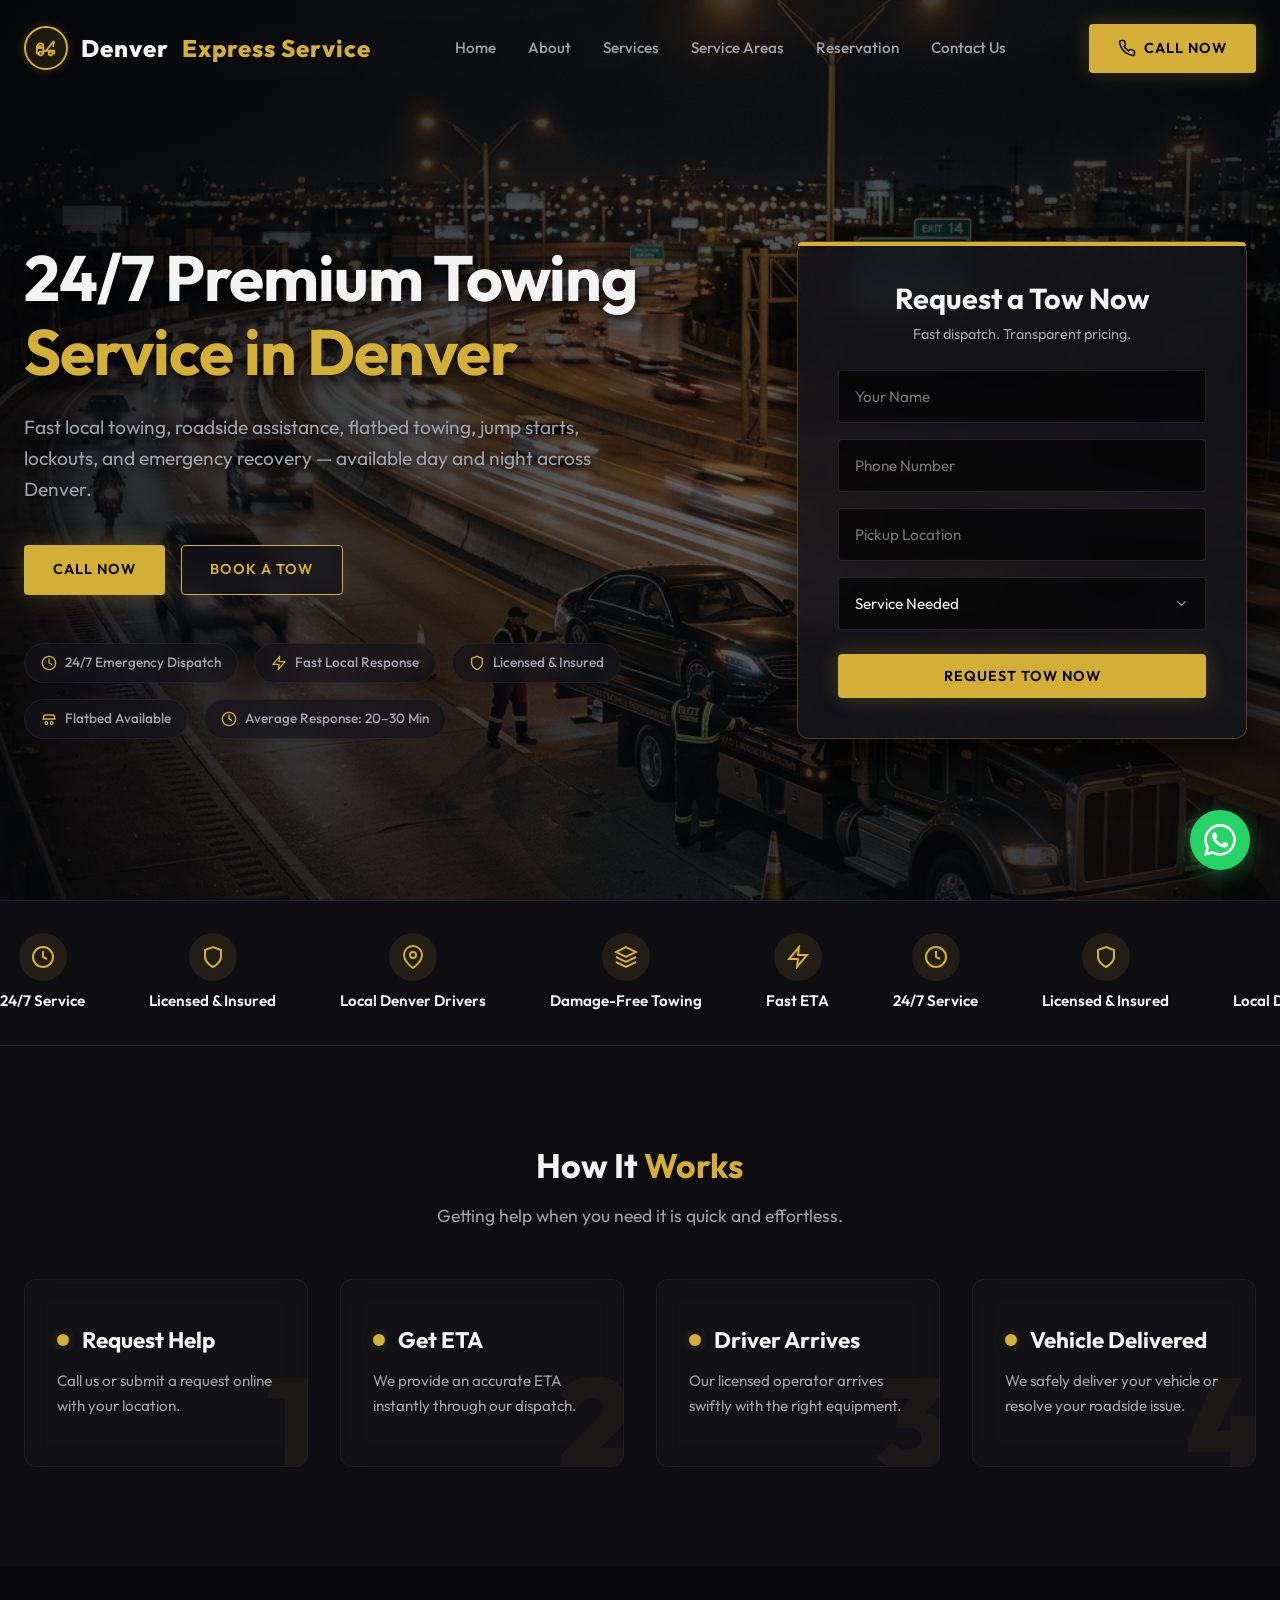
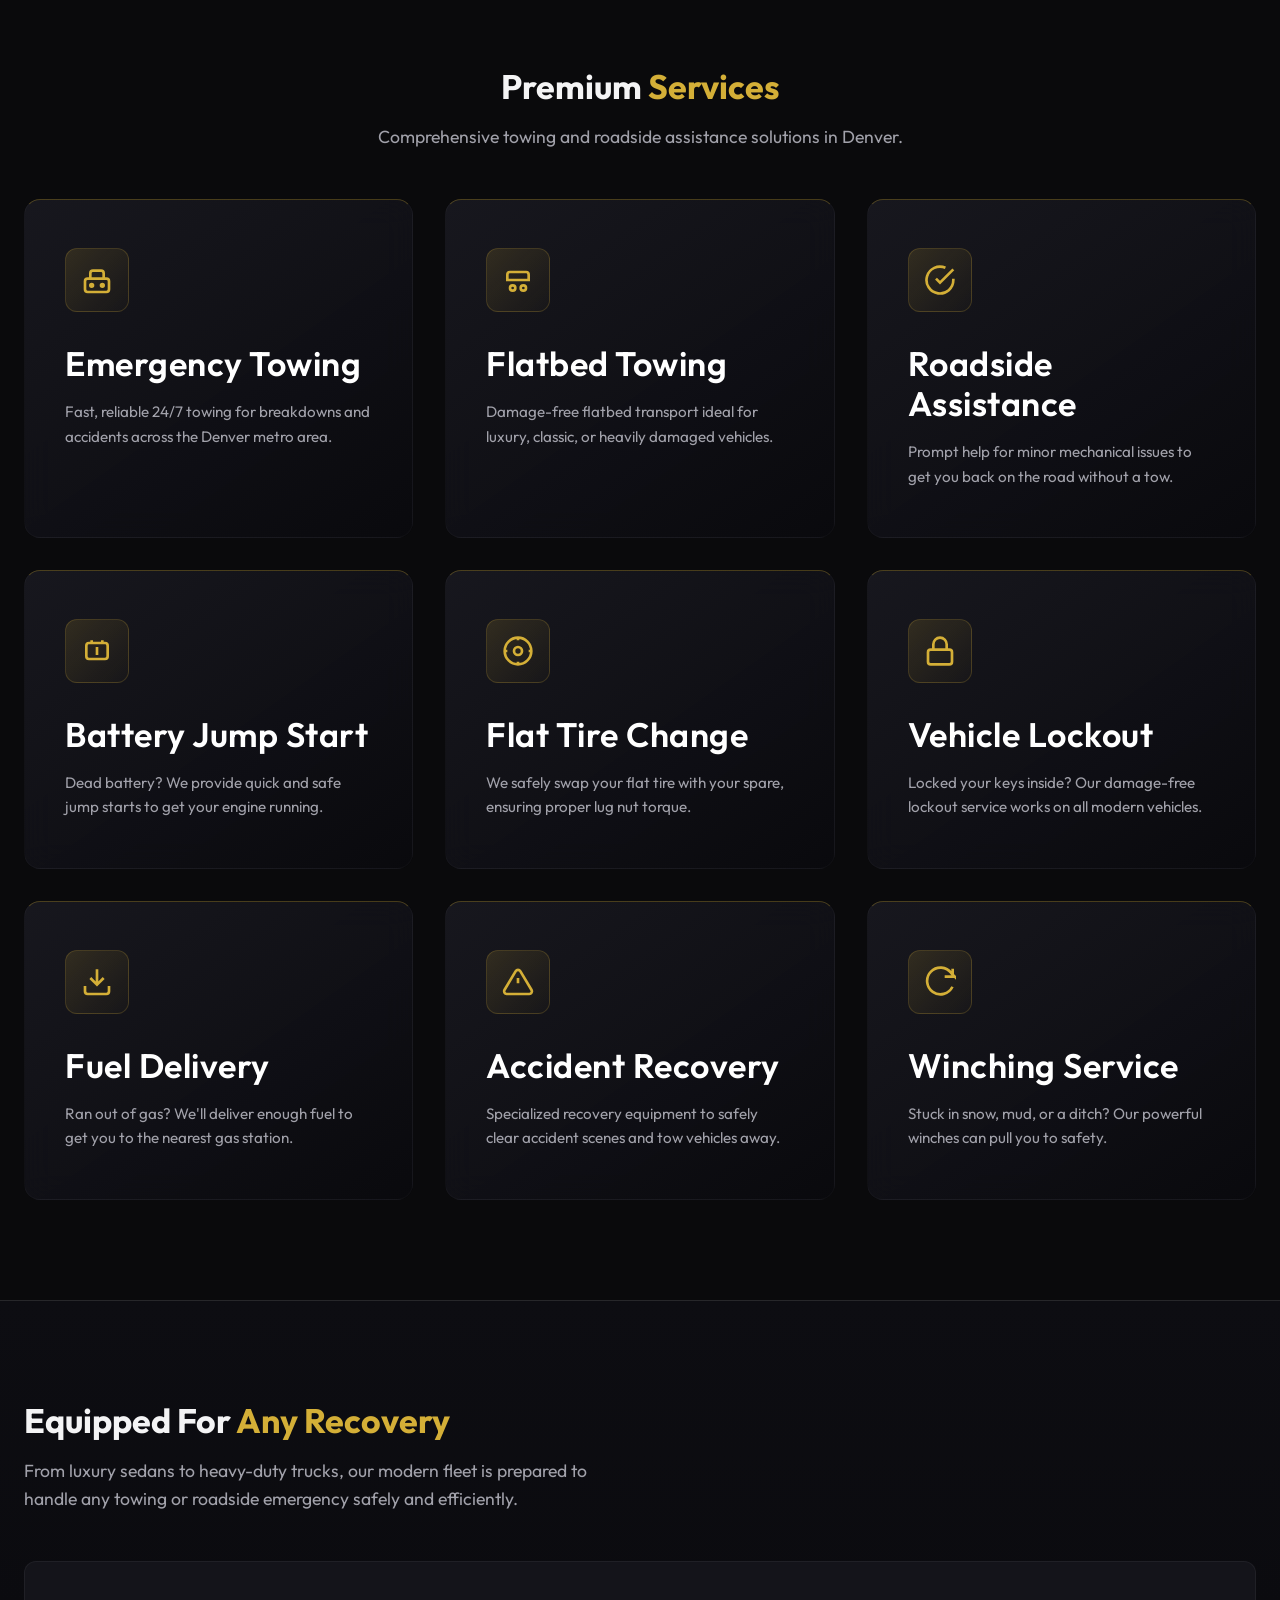
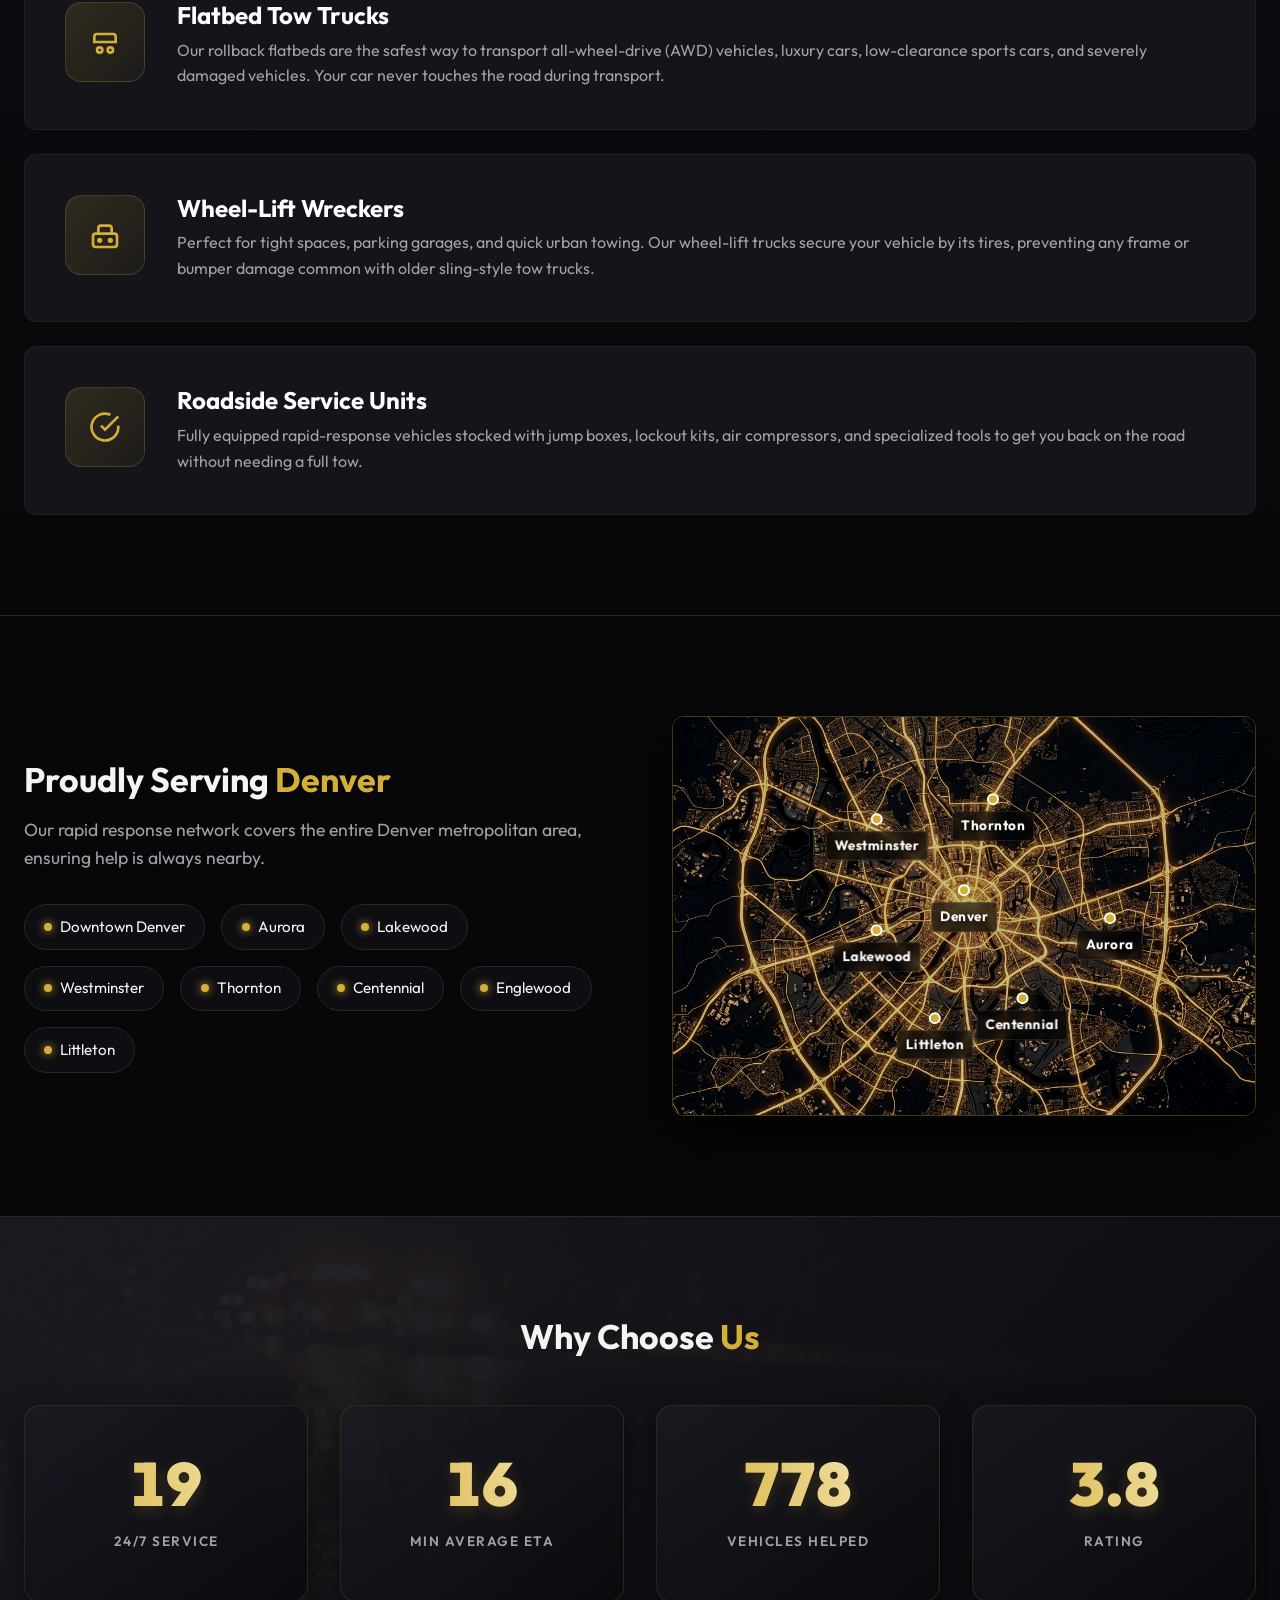
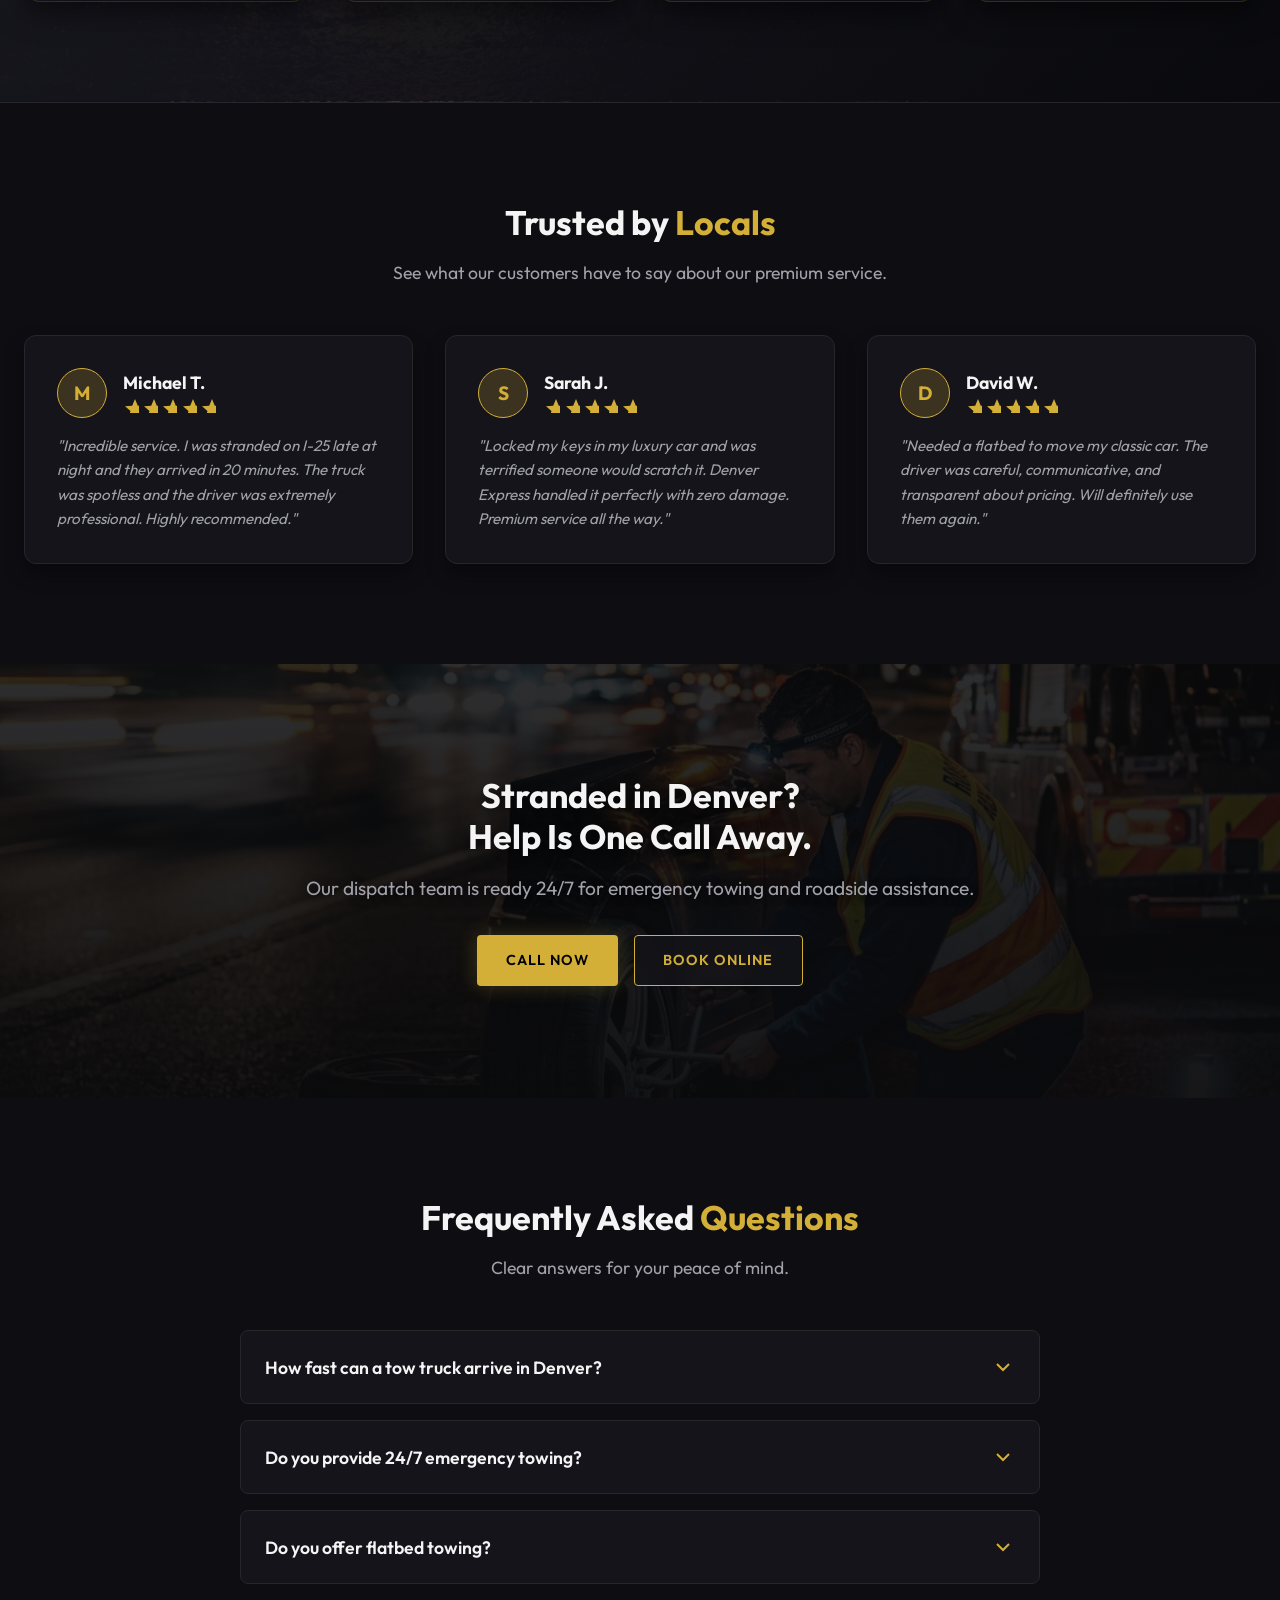
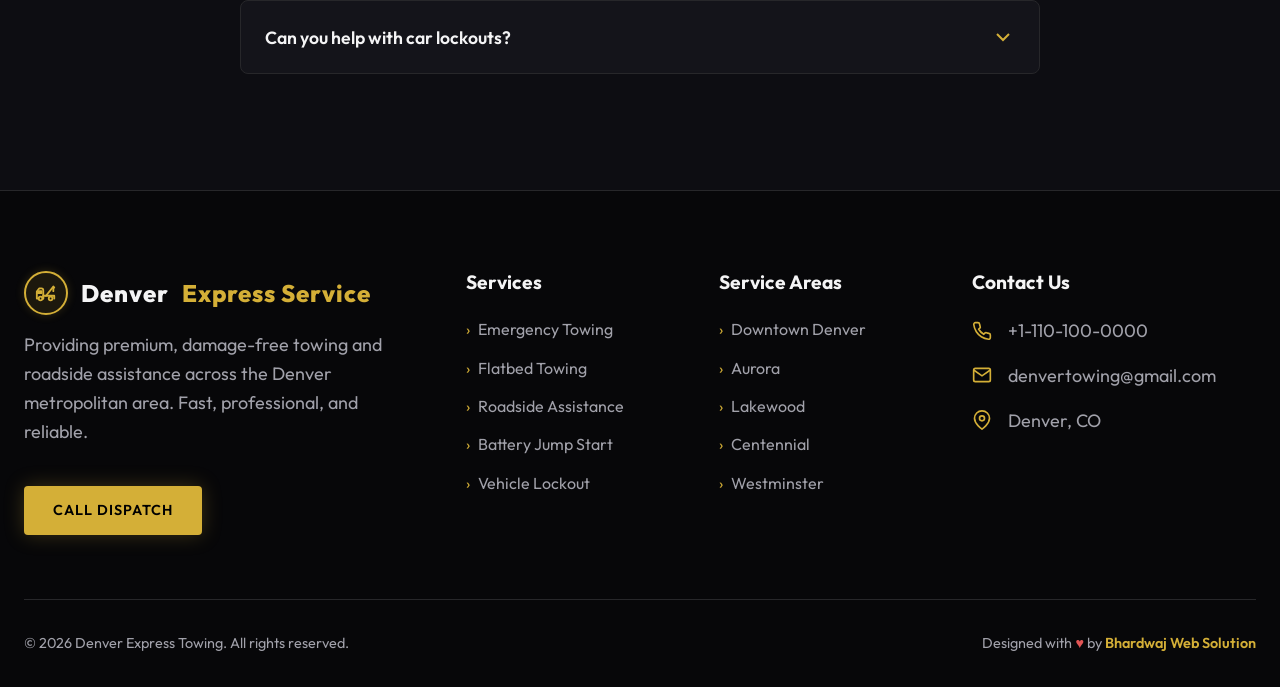
<file: index.html>
<!DOCTYPE html>
<html lang="en">
<head>
  <meta charset="UTF-8">
  <meta name="viewport" content="width=device-width, initial-scale=1.0">
  <title>Denver Express Towing | 24/7 Towing Service in Denver, CO</title>
  <meta name="description" content="Denver Express Towing provides 24/7 towing service in Denver, CO, including emergency towing, flatbed towing, roadside assistance, jump starts, lockouts, tire changes, and accident recovery.">
  <link rel="stylesheet" href="styles.css">
  <script src="script.js" defer></script>

  <!-- Favicon and Social Meta Tags -->
  <link rel="icon" href="assets/images/favicon.png" type="image/png">
  <meta property="og:title" content="Denver Express Towing | 24/7 Towing Service in Denver, CO">
  <meta property="og:description" content="Denver Express Towing provides 24/7 towing service in Denver, CO, including emergency towing, flatbed towing, roadside assistance, jump starts, lockouts, tire changes, and accident recovery.">
  <meta property="og:image" content="assets/images/og-image.png">
  <meta property="og:type" content="website">
  <meta name="twitter:card" content="summary_large_image">
</head>
<body>

  <!-- Header -->
  <header class="header" id="header">
    <div class="container">
      <a href="#" class="logo">
        <div class="logo-icon-wrapper">
          <svg xmlns="http://www.w3.org/2000/svg" width="28" height="28" viewBox="0 0 24 24" fill="none" stroke="currentColor" stroke-width="2" stroke-linecap="round" stroke-linejoin="round" style="transform: scaleX(-1);"><path d="M15 18V9a2 2 0 0 1 2-2h2.5l2.5 3.5V18h-2" /><path d="M17 10h2.5l1.5 2h-4v-2z" /><path d="M3 18v-3h12v3" /><path d="M12 15L4 5l-1 1" /><path d="M4 6v4" /><circle cx="18" cy="18" r="2" /><circle cx="7" cy="18" r="2" /></svg>
        </div>
        Denver <span>Express Service</span>
      </a>
      
      <nav class="nav-links">
        <a href="index.html">Home</a>
        <a href="about.html">About</a>
        <a href="services.html">Services</a>
        <a href="service-areas.html">Service Areas</a>
        <a href="reservation.html">Reservation</a>
        <a href="contact.html">Contact Us</a>
      </nav>

      <a href="tel:+11101000000" class="btn btn-primary">
        <svg xmlns="http://www.w3.org/2000/svg" width="18" height="18" viewBox="0 0 24 24" fill="none" stroke="currentColor" stroke-width="2" stroke-linecap="round" stroke-linejoin="round"><path d="M22 16.92v3a2 2 0 0 1-2.18 2 19.79 19.79 0 0 1-8.63-3.07 19.5 19.5 0 0 1-6-6 19.79 19.79 0 0 1-3.07-8.67A2 2 0 0 1 4.11 2h3a2 2 0 0 1 2 1.72 12.84 12.84 0 0 0 .7 2.81 2 2 0 0 1-.45 2.11L8.09 9.91a16 16 0 0 0 6 6l1.27-1.27a2 2 0 0 1 2.11-.45 12.84 12.84 0 0 0 2.81.7A2 2 0 0 1 22 16.92z"/></svg>
        Call Now
      </a>

      <button class="mobile-menu-btn" aria-label="Menu">
        <svg xmlns="http://www.w3.org/2000/svg" width="28" height="28" viewBox="0 0 24 24" fill="none" stroke="currentColor" stroke-width="2" stroke-linecap="round" stroke-linejoin="round"><line x1="3" y1="12" x2="21" y2="12"></line><line x1="3" y1="6" x2="21" y2="6"></line><line x1="3" y1="18" x2="21" y2="18"></line></svg>
      </button>
    </div>
  </header>

  <!-- Hero Section -->
  <section class="hero" id="home">
    <div class="hero-overlay"></div>
    
    <div class="container hero-content">
      <div class="hero-text fade-in">
        <h1>24/7 Premium Towing <span>Service in Denver</span></h1>
        <p>Fast local towing, roadside assistance, flatbed towing, jump starts, lockouts, and emergency recovery — available day and night across Denver.</p>
        
        <div class="hero-buttons">
          <a href="tel:+11101000000" class="btn btn-primary">Call Now</a>
          <a href="reservation.html" class="btn btn-secondary">Book a Tow</a>
        </div>

        <div class="hero-badges">
          <div class="badge">
            <svg xmlns="http://www.w3.org/2000/svg" width="16" height="16" viewBox="0 0 24 24" fill="none" stroke="currentColor" stroke-width="2" stroke-linecap="round" stroke-linejoin="round"><circle cx="12" cy="12" r="10"></circle><polyline points="12 6 12 12 16 14"></polyline></svg>
            24/7 Emergency Dispatch
          </div>
          <div class="badge">
            <svg xmlns="http://www.w3.org/2000/svg" width="16" height="16" viewBox="0 0 24 24" fill="none" stroke="currentColor" stroke-width="2" stroke-linecap="round" stroke-linejoin="round"><path d="M13 2L3 14h9l-1 8 10-12h-9l1-8z"></path></svg>
            Fast Local Response
          </div>
          <div class="badge">
            <svg xmlns="http://www.w3.org/2000/svg" width="16" height="16" viewBox="0 0 24 24" fill="none" stroke="currentColor" stroke-width="2" stroke-linecap="round" stroke-linejoin="round"><path d="M12 22s8-4 8-10V5l-8-3-8 3v7c0 6 8 10 8 10z"></path></svg>
            Licensed & Insured
          </div>
          <div class="badge">
            <svg xmlns="http://www.w3.org/2000/svg" width="16" height="16" viewBox="0 0 24 24" fill="none" stroke="currentColor" stroke-width="2" stroke-linecap="round" stroke-linejoin="round"><path d="M3 12h18"/><path d="M4 12V8a2 2 0 0 1 2-2h12a2 2 0 0 1 2 2v4"/><circle cx="8" cy="18" r="2"/><circle cx="16" cy="18" r="2"/></svg>
            Flatbed Available
          </div>
          <div class="badge">
            <svg xmlns="http://www.w3.org/2000/svg" width="16" height="16" viewBox="0 0 24 24" fill="none" stroke="currentColor" stroke-width="2" stroke-linecap="round" stroke-linejoin="round"><circle cx="12" cy="12" r="10"></circle><polyline points="12 6 12 12 16 14"></polyline></svg>
            Average Response: 20–30 Min
          </div>
        </div>
      </div>

      <div class="hero-form fade-in" style="transition-delay: 0.2s;">
        <div class="booking-card">
          <h3 style="font-size: 1.8rem; margin-bottom: 0.5rem; text-align: center;">Request a Tow Now</h3>
          <p style="text-align: center; color: var(--clr-text-muted); margin-bottom: 1.5rem; font-size: 0.9rem;">Fast dispatch. Transparent pricing.</p>
          <form id="bookingForm" action="https://api.web3forms.com/submit" method="POST">
            <input type="hidden" name="access_key" value="7e9e94c2-ed5d-49a6-9f0f-2ee2bf462840">
            <div style="display: flex; flex-direction: column; gap: 1rem;">
              <input type="text" name="name" class="form-control" placeholder="Your Name" required>
              <input type="tel" name="phone" class="form-control" placeholder="Phone Number" required>
              <input type="text" name="location" class="form-control" placeholder="Pickup Location" required>
              <select name="service" class="form-control" required>
                <option value="" disabled selected>Service Needed</option>
                <option value="towing">Towing</option>
                <option value="flatbed">Flatbed Towing</option>
                <option value="jumpstart">Battery Jump Start</option>
                <option value="lockout">Vehicle Lockout</option>
              </select>
              <button type="submit" class="btn btn-primary btn-full" style="margin-top: 0.5rem;">Request Tow Now</button>
            </div>
          </form>
        </div>
      </div>
    </div>
  </section>

  <!-- Trust Strip Marquee -->
  <section class="trust-strip">
    <div class="marquee-container">
      <div class="trust-badges">
        <div class="trust-item"><div class="trust-icon"><svg xmlns="http://www.w3.org/2000/svg" width="24" height="24" viewBox="0 0 24 24" fill="none" stroke="currentColor" stroke-width="2"><circle cx="12" cy="12" r="10"></circle><polyline points="12 6 12 12 16 14"></polyline></svg></div><span>24/7 Service</span></div>
        <div class="trust-item"><div class="trust-icon"><svg xmlns="http://www.w3.org/2000/svg" width="24" height="24" viewBox="0 0 24 24" fill="none" stroke="currentColor" stroke-width="2"><path d="M12 22s8-4 8-10V5l-8-3-8 3v7c0 6 8 10 8 10z"></path></svg></div><span>Licensed & Insured</span></div>
        <div class="trust-item"><div class="trust-icon"><svg xmlns="http://www.w3.org/2000/svg" width="24" height="24" viewBox="0 0 24 24" fill="none" stroke="currentColor" stroke-width="2"><path d="M21 10c0 7-9 13-9 13s-9-6-9-13a9 9 0 0 1 18 0z"></path><circle cx="12" cy="10" r="3"></circle></svg></div><span>Local Denver Drivers</span></div>
        <div class="trust-item"><div class="trust-icon"><svg xmlns="http://www.w3.org/2000/svg" width="24" height="24" viewBox="0 0 24 24" fill="none" stroke="currentColor" stroke-width="2"><path d="M12 2L2 7l10 5 10-5-10-5zM2 17l10 5 10-5M2 12l10 5 10-5"></path></svg></div><span>Damage-Free Towing</span></div>
        <div class="trust-item"><div class="trust-icon"><svg xmlns="http://www.w3.org/2000/svg" width="24" height="24" viewBox="0 0 24 24" fill="none" stroke="currentColor" stroke-width="2"><path d="M13 2L3 14h9l-1 8 10-12h-9l1-8z"></path></svg></div><span>Fast ETA</span></div>
      </div>
      <div class="trust-badges" aria-hidden="true">
        <div class="trust-item"><div class="trust-icon"><svg xmlns="http://www.w3.org/2000/svg" width="24" height="24" viewBox="0 0 24 24" fill="none" stroke="currentColor" stroke-width="2"><circle cx="12" cy="12" r="10"></circle><polyline points="12 6 12 12 16 14"></polyline></svg></div><span>24/7 Service</span></div>
        <div class="trust-item"><div class="trust-icon"><svg xmlns="http://www.w3.org/2000/svg" width="24" height="24" viewBox="0 0 24 24" fill="none" stroke="currentColor" stroke-width="2"><path d="M12 22s8-4 8-10V5l-8-3-8 3v7c0 6 8 10 8 10z"></path></svg></div><span>Licensed & Insured</span></div>
        <div class="trust-item"><div class="trust-icon"><svg xmlns="http://www.w3.org/2000/svg" width="24" height="24" viewBox="0 0 24 24" fill="none" stroke="currentColor" stroke-width="2"><path d="M21 10c0 7-9 13-9 13s-9-6-9-13a9 9 0 0 1 18 0z"></path><circle cx="12" cy="10" r="3"></circle></svg></div><span>Local Denver Drivers</span></div>
        <div class="trust-item"><div class="trust-icon"><svg xmlns="http://www.w3.org/2000/svg" width="24" height="24" viewBox="0 0 24 24" fill="none" stroke="currentColor" stroke-width="2"><path d="M12 2L2 7l10 5 10-5-10-5zM2 17l10 5 10-5M2 12l10 5 10-5"></path></svg></div><span>Damage-Free Towing</span></div>
        <div class="trust-item"><div class="trust-icon"><svg xmlns="http://www.w3.org/2000/svg" width="24" height="24" viewBox="0 0 24 24" fill="none" stroke="currentColor" stroke-width="2"><path d="M13 2L3 14h9l-1 8 10-12h-9l1-8z"></path></svg></div><span>Fast ETA</span></div>
      </div>
    </div>
  </section>

  <!-- How It Works -->
  <section class="how-it-works section-padding" id="how-it-works">
    <div class="container">
      <h2 class="section-title fade-in">How It <span>Works</span></h2>
      <p class="section-subtitle fade-in">Getting help when you need it is quick and effortless.</p>
      
      <div class="steps-grid mt-4">
        <div class="step-card fade-in">
          <div class="step-number">1</div>
          <h3>Request Help</h3>
          <p>Call us or submit a request online with your location.</p>
        </div>
        <div class="step-card fade-in" style="transition-delay: 0.1s;">
          <div class="step-number">2</div>
          <h3>Get ETA</h3>
          <p>We provide an accurate ETA instantly through our dispatch.</p>
        </div>
        <div class="step-card fade-in" style="transition-delay: 0.2s;">
          <div class="step-number">3</div>
          <h3>Driver Arrives</h3>
          <p>Our licensed operator arrives swiftly with the right equipment.</p>
        </div>
        <div class="step-card fade-in" style="transition-delay: 0.3s;">
          <div class="step-number">4</div>
          <h3>Vehicle Delivered</h3>
          <p>We safely deliver your vehicle or resolve your roadside issue.</p>
        </div>
      </div>
    </div>
  </section>

  <!-- Services Grid -->
  <section class="services-section section-padding" id="services">
    <div class="container">
      <h2 class="section-title fade-in">Premium <span>Services</span></h2>
      <p class="section-subtitle fade-in">Comprehensive towing and roadside assistance solutions in Denver.</p>
      
      <div class="services-grid mt-4">
        <div class="service-card fade-in">
          <div class="service-icon">
            <svg xmlns="http://www.w3.org/2000/svg" width="32" height="32" viewBox="0 0 24 24" fill="none" stroke="currentColor" stroke-width="2"><rect x="3" y="11" width="18" height="10" rx="2"/><path d="M7 11V7a2 2 0 0 1 2-2h6a2 2 0 0 1 2 2v4"/><circle cx="8" cy="16" r="1"/><circle cx="16" cy="16" r="1"/></svg>
          </div>
          <h3>Emergency Towing</h3>
          <p>Fast, reliable 24/7 towing for breakdowns and accidents across the Denver metro area.</p>
        </div>
        <div class="service-card fade-in" style="transition-delay: 0.1s;">
          <div class="service-icon">
            <svg xmlns="http://www.w3.org/2000/svg" width="32" height="32" viewBox="0 0 24 24" fill="none" stroke="currentColor" stroke-width="2"><path d="M3 12h18"/><path d="M4 12V8a2 2 0 0 1 2-2h12a2 2 0 0 1 2 2v4"/><circle cx="8" cy="18" r="2"/><circle cx="16" cy="18" r="2"/></svg>
          </div>
          <h3>Flatbed Towing</h3>
          <p>Damage-free flatbed transport ideal for luxury, classic, or heavily damaged vehicles.</p>
        </div>
        <div class="service-card fade-in" style="transition-delay: 0.2s;">
          <div class="service-icon">
            <svg xmlns="http://www.w3.org/2000/svg" width="32" height="32" viewBox="0 0 24 24" fill="none" stroke="currentColor" stroke-width="2"><path d="M22 11.08V12a10.06 10.06 0 1 1-5.93-9.14"/><polyline points="22 4 12 14.01 9 11.01"/></svg>
          </div>
          <h3>Roadside Assistance</h3>
          <p>Prompt help for minor mechanical issues to get you back on the road without a tow.</p>
        </div>
        <div class="service-card fade-in">
          <div class="service-icon">
            <svg xmlns="http://www.w3.org/2000/svg" width="32" height="32" viewBox="0 0 24 24" fill="none" stroke="currentColor" stroke-width="2"><rect x="4" y="6" width="16" height="12" rx="2"/><path d="M8 6V4"/><path d="M16 6V4"/><path d="M12 15L12 9"/></svg>
          </div>
          <h3>Battery Jump Start</h3>
          <p>Dead battery? We provide quick and safe jump starts to get your engine running.</p>
        </div>
        <div class="service-card fade-in" style="transition-delay: 0.1s;">
          <div class="service-icon">
            <svg xmlns="http://www.w3.org/2000/svg" width="32" height="32" viewBox="0 0 24 24" fill="none" stroke="currentColor" stroke-width="2"><circle cx="12" cy="12" r="10"/><circle cx="12" cy="12" r="3"/><path d="M12 2v2"/><path d="M12 20v2"/><path d="M2 12h2"/><path d="M20 12h2"/></svg>
          </div>
          <h3>Flat Tire Change</h3>
          <p>We safely swap your flat tire with your spare, ensuring proper lug nut torque.</p>
        </div>
        <div class="service-card fade-in" style="transition-delay: 0.2s;">
          <div class="service-icon">
            <svg xmlns="http://www.w3.org/2000/svg" width="32" height="32" viewBox="0 0 24 24" fill="none" stroke="currentColor" stroke-width="2"><rect x="3" y="11" width="18" height="11" rx="2" ry="2"/><path d="M7 11V7a5 5 0 0 1 10 0v4"/></svg>
          </div>
          <h3>Vehicle Lockout</h3>
          <p>Locked your keys inside? Our damage-free lockout service works on all modern vehicles.</p>
        </div>
        <div class="service-card fade-in">
          <div class="service-icon">
            <svg xmlns="http://www.w3.org/2000/svg" width="32" height="32" viewBox="0 0 24 24" fill="none" stroke="currentColor" stroke-width="2"><path d="M3 15v4c0 1.1.9 2 2 2h14a2 2 0 0 0 2-2v-4M17 9l-5 5-5-5M12 12.8V2.5"/></svg>
          </div>
          <h3>Fuel Delivery</h3>
          <p>Ran out of gas? We'll deliver enough fuel to get you to the nearest gas station.</p>
        </div>
        <div class="service-card fade-in" style="transition-delay: 0.1s;">
          <div class="service-icon">
            <svg xmlns="http://www.w3.org/2000/svg" width="32" height="32" viewBox="0 0 24 24" fill="none" stroke="currentColor" stroke-width="2"><path d="M10.29 3.86L1.82 18a2 2 0 0 0 1.71 3h16.94a2 2 0 0 0 1.71-3L13.71 3.86a2 2 0 0 0-3.42 0z"/><line x1="12" y1="9" x2="12" y2="13"/><line x1="12" y1="17" x2="12.01" y2="17"/></svg>
          </div>
          <h3>Accident Recovery</h3>
          <p>Specialized recovery equipment to safely clear accident scenes and tow vehicles away.</p>
        </div>
        <div class="service-card fade-in" style="transition-delay: 0.2s;">
          <div class="service-icon">
            <svg xmlns="http://www.w3.org/2000/svg" width="32" height="32" viewBox="0 0 24 24" fill="none" stroke="currentColor" stroke-width="2"><path d="M21.5 2v6h-6M21.34 15.57a10 10 0 1 1-.92-10.26l5.5 5.5"/></svg>
          </div>
          <h3>Winching Service</h3>
          <p>Stuck in snow, mud, or a ditch? Our powerful winches can pull you to safety.</p>
        </div>
      </div>
    </div>
  </section>

  <!-- Fleet Showcase -->
  <section class="fleet-section section-padding">
    <div class="container">
      <div class="fleet-header fade-in">
        <h2 class="section-title" style="text-align: left;">Equipped For <span>Any Recovery</span></h2>
        <p class="section-subtitle" style="text-align: left; margin: 0 0 2rem;">From luxury sedans to heavy-duty trucks, our modern fleet is prepared to handle any towing or roadside emergency safely and efficiently.</p>
      </div>
      
      <div class="fleet-grid mt-4">
        <div class="fleet-card fade-in">
          <div class="fleet-icon">
            <svg xmlns="http://www.w3.org/2000/svg" width="32" height="32" viewBox="0 0 24 24" fill="none" stroke="currentColor" stroke-width="2"><path d="M3 12h18"/><path d="M4 12V8a2 2 0 0 1 2-2h12a2 2 0 0 1 2 2v4"/><circle cx="8" cy="18" r="2"/><circle cx="16" cy="18" r="2"/></svg>
          </div>
          <div class="fleet-content">
            <h3>Flatbed Tow Trucks</h3>
            <p>Our rollback flatbeds are the safest way to transport all-wheel-drive (AWD) vehicles, luxury cars, low-clearance sports cars, and severely damaged vehicles. Your car never touches the road during transport.</p>
          </div>
        </div>
        
        <div class="fleet-card fade-in" style="transition-delay: 0.1s;">
          <div class="fleet-icon">
            <svg xmlns="http://www.w3.org/2000/svg" width="32" height="32" viewBox="0 0 24 24" fill="none" stroke="currentColor" stroke-width="2"><rect x="3" y="11" width="18" height="10" rx="2"/><path d="M7 11V7a2 2 0 0 1 2-2h6a2 2 0 0 1 2 2v4"/><circle cx="8" cy="16" r="1"/><circle cx="16" cy="16" r="1"/></svg>
          </div>
          <div class="fleet-content">
            <h3>Wheel-Lift Wreckers</h3>
            <p>Perfect for tight spaces, parking garages, and quick urban towing. Our wheel-lift trucks secure your vehicle by its tires, preventing any frame or bumper damage common with older sling-style tow trucks.</p>
          </div>
        </div>
        
        <div class="fleet-card fade-in" style="transition-delay: 0.2s;">
          <div class="fleet-icon">
            <svg xmlns="http://www.w3.org/2000/svg" width="32" height="32" viewBox="0 0 24 24" fill="none" stroke="currentColor" stroke-width="2"><path d="M22 11.08V12a10.06 10.06 0 1 1-5.93-9.14"/><polyline points="22 4 12 14.01 9 11.01"/></svg>
          </div>
          <div class="fleet-content">
            <h3>Roadside Service Units</h3>
            <p>Fully equipped rapid-response vehicles stocked with jump boxes, lockout kits, air compressors, and specialized tools to get you back on the road without needing a full tow.</p>
          </div>
        </div>
      </div>
    </div>
  </section>

  <!-- Service Areas -->
  <section class="section-padding areas-section" id="service-areas">
    <div class="container areas-container">
      <div class="areas-text fade-in">
        <h2 class="section-title" style="text-align: left;">Proudly Serving <span>Denver</span></h2>
        <p class="section-subtitle" style="text-align: left; margin: 0 0 2rem;">Our rapid response network covers the entire Denver metropolitan area, ensuring help is always nearby.</p>
        
        <div class="city-chips">
          <div class="city-chip">Downtown Denver</div>
          <div class="city-chip">Aurora</div>
          <div class="city-chip">Lakewood</div>
          <div class="city-chip">Westminster</div>
          <div class="city-chip">Thornton</div>
          <div class="city-chip">Centennial</div>
          <div class="city-chip">Englewood</div>
          <div class="city-chip">Littleton</div>
        </div>
      </div>
      
      <div class="map-area fade-in" style="transition-delay: 0.2s;">
        <div class="night-map-container">
          <img src="assets/images/denver-map.png" alt="Denver Service Area Map" class="night-map-img">
          
          <!-- Glowing Location Pins -->
          <div class="map-pin" style="top: 48%; left: 50%;">
            <div class="pin-dot"></div>
            <div class="pin-label">Denver</div>
          </div>
          <div class="map-pin" style="top: 55%; left: 75%;">
            <div class="pin-dot"></div>
            <div class="pin-label">Aurora</div>
          </div>
          <div class="map-pin" style="top: 58%; left: 35%;">
            <div class="pin-dot"></div>
            <div class="pin-label">Lakewood</div>
          </div>
          <div class="map-pin" style="top: 25%; left: 55%;">
            <div class="pin-dot"></div>
            <div class="pin-label">Thornton</div>
          </div>
          <div class="map-pin" style="top: 75%; left: 60%;">
            <div class="pin-dot"></div>
            <div class="pin-label">Centennial</div>
          </div>
          <div class="map-pin" style="top: 30%; left: 35%;">
            <div class="pin-dot"></div>
            <div class="pin-label">Westminster</div>
          </div>
          <div class="map-pin" style="top: 80%; left: 45%;">
            <div class="pin-dot"></div>
            <div class="pin-label">Littleton</div>
          </div>
        </div>
      </div>
    </div>
  </section>

  <!-- Why Choose Us / Stats Counters -->
  <section class="stats-section section-padding">
    <div class="container">
      <h2 class="section-title fade-in" style="margin-bottom: 3rem;">Why Choose <span>Us</span></h2>
      <div class="stats-grid">
        <div class="stat-item fade-in">
          <div class="counter" data-target="24">0</div>
          <p>24/7 Service</p>
        </div>
        <div class="stat-item fade-in" style="transition-delay: 0.1s;">
          <div class="counter" data-target="20">0</div>
          <p>Min Average ETA</p>
        </div>
        <div class="stat-item fade-in" style="transition-delay: 0.2s;">
          <div class="counter" data-target="1000">0</div>
          <p>Vehicles Helped</p>
        </div>
        <div class="stat-item fade-in" style="transition-delay: 0.3s;">
          <div class="counter" data-target="4.9" data-decimal="true">0.0</div>
          <p>Rating</p>
        </div>
      </div>
    </div>
  </section>

  <!-- Reviews -->
  <section class="section-padding" id="reviews" style="background-color: var(--clr-bg-secondary);">
    <div class="container">
      <h2 class="section-title fade-in">Trusted by <span>Locals</span></h2>
      <p class="section-subtitle fade-in">See what our customers have to say about our premium service.</p>
      
      <div class="reviews-grid mt-4">
        <div class="review-card fade-in">
          <div class="review-header">
            <div class="review-avatar">M</div>
            <div class="review-meta">
              <h4>Michael T.</h4>
              <div class="stars">
                <svg><path d="M12 17.27L18.18 21l-1.64-7.03L22 9.24l-7.19-.61L12 2 9.19 8.63 2 9.24l5.46 4.73L5.82 21z"/></svg>
                <svg><path d="M12 17.27L18.18 21l-1.64-7.03L22 9.24l-7.19-.61L12 2 9.19 8.63 2 9.24l5.46 4.73L5.82 21z"/></svg>
                <svg><path d="M12 17.27L18.18 21l-1.64-7.03L22 9.24l-7.19-.61L12 2 9.19 8.63 2 9.24l5.46 4.73L5.82 21z"/></svg>
                <svg><path d="M12 17.27L18.18 21l-1.64-7.03L22 9.24l-7.19-.61L12 2 9.19 8.63 2 9.24l5.46 4.73L5.82 21z"/></svg>
                <svg><path d="M12 17.27L18.18 21l-1.64-7.03L22 9.24l-7.19-.61L12 2 9.19 8.63 2 9.24l5.46 4.73L5.82 21z"/></svg>
              </div>
            </div>
          </div>
          <p class="review-text">"Incredible service. I was stranded on I-25 late at night and they arrived in 20 minutes. The truck was spotless and the driver was extremely professional. Highly recommended."</p>
        </div>
        
        <div class="review-card fade-in" style="transition-delay: 0.1s;">
          <div class="review-header">
            <div class="review-avatar">S</div>
            <div class="review-meta">
              <h4>Sarah J.</h4>
              <div class="stars">
                <svg><path d="M12 17.27L18.18 21l-1.64-7.03L22 9.24l-7.19-.61L12 2 9.19 8.63 2 9.24l5.46 4.73L5.82 21z"/></svg>
                <svg><path d="M12 17.27L18.18 21l-1.64-7.03L22 9.24l-7.19-.61L12 2 9.19 8.63 2 9.24l5.46 4.73L5.82 21z"/></svg>
                <svg><path d="M12 17.27L18.18 21l-1.64-7.03L22 9.24l-7.19-.61L12 2 9.19 8.63 2 9.24l5.46 4.73L5.82 21z"/></svg>
                <svg><path d="M12 17.27L18.18 21l-1.64-7.03L22 9.24l-7.19-.61L12 2 9.19 8.63 2 9.24l5.46 4.73L5.82 21z"/></svg>
                <svg><path d="M12 17.27L18.18 21l-1.64-7.03L22 9.24l-7.19-.61L12 2 9.19 8.63 2 9.24l5.46 4.73L5.82 21z"/></svg>
              </div>
            </div>
          </div>
          <p class="review-text">"Locked my keys in my luxury car and was terrified someone would scratch it. Denver Express handled it perfectly with zero damage. Premium service all the way."</p>
        </div>
        
        <div class="review-card fade-in" style="transition-delay: 0.2s;">
          <div class="review-header">
            <div class="review-avatar">D</div>
            <div class="review-meta">
              <h4>David W.</h4>
              <div class="stars">
                <svg><path d="M12 17.27L18.18 21l-1.64-7.03L22 9.24l-7.19-.61L12 2 9.19 8.63 2 9.24l5.46 4.73L5.82 21z"/></svg>
                <svg><path d="M12 17.27L18.18 21l-1.64-7.03L22 9.24l-7.19-.61L12 2 9.19 8.63 2 9.24l5.46 4.73L5.82 21z"/></svg>
                <svg><path d="M12 17.27L18.18 21l-1.64-7.03L22 9.24l-7.19-.61L12 2 9.19 8.63 2 9.24l5.46 4.73L5.82 21z"/></svg>
                <svg><path d="M12 17.27L18.18 21l-1.64-7.03L22 9.24l-7.19-.61L12 2 9.19 8.63 2 9.24l5.46 4.73L5.82 21z"/></svg>
                <svg><path d="M12 17.27L18.18 21l-1.64-7.03L22 9.24l-7.19-.61L12 2 9.19 8.63 2 9.24l5.46 4.73L5.82 21z"/></svg>
              </div>
            </div>
          </div>
          <p class="review-text">"Needed a flatbed to move my classic car. The driver was careful, communicative, and transparent about pricing. Will definitely use them again."</p>
        </div>
      </div>
    </div>
  </section>

  <!-- CTA Banner -->
  <section class="cta-banner">
    <div class="container fade-in">
      <h2>Stranded in Denver? <br><span>Help Is One Call Away.</span></h2>
      <p>Our dispatch team is ready 24/7 for emergency towing and roadside assistance.</p>
      <div class="cta-buttons">
        <a href="tel:+11101000000" class="btn btn-primary">Call Now</a>
        <a href="reservation.html" class="btn btn-secondary">Book Online</a>
      </div>
    </div>
  </section>

  <!-- FAQ Section -->
  <section class="faq-section section-padding" id="faq">
    <div class="container">
      <h2 class="section-title fade-in">Frequently Asked <span>Questions</span></h2>
      <p class="section-subtitle fade-in">Clear answers for your peace of mind.</p>
      
      <div class="faq-container mt-4">
        <div class="faq-item fade-in">
          <button class="faq-question">
            How fast can a tow truck arrive in Denver?
            <svg class="faq-icon" xmlns="http://www.w3.org/2000/svg" width="24" height="24" viewBox="0 0 24 24" fill="none" stroke="currentColor" stroke-width="2"><polyline points="6 9 12 15 18 9"></polyline></svg>
          </button>
          <div class="faq-answer">
            <p>Our average response time within the Denver metro area is between 20 to 30 minutes, depending on traffic and exact location. We use a smart dispatch system to send the closest available truck.</p>
          </div>
        </div>
        <div class="faq-item fade-in" style="transition-delay: 0.1s;">
          <button class="faq-question">
            Do you provide 24/7 emergency towing?
            <svg class="faq-icon" xmlns="http://www.w3.org/2000/svg" width="24" height="24" viewBox="0 0 24 24" fill="none" stroke="currentColor" stroke-width="2"><polyline points="6 9 12 15 18 9"></polyline></svg>
          </button>
          <div class="faq-answer">
            <p>Yes, we operate 24 hours a day, 7 days a week, 365 days a year. Our dispatch team is always on standby to handle emergencies, late-night breakdowns, and accidents.</p>
          </div>
        </div>
        <div class="faq-item fade-in" style="transition-delay: 0.2s;">
          <button class="faq-question">
            Do you offer flatbed towing?
            <svg class="faq-icon" xmlns="http://www.w3.org/2000/svg" width="24" height="24" viewBox="0 0 24 24" fill="none" stroke="currentColor" stroke-width="2"><polyline points="6 9 12 15 18 9"></polyline></svg>
          </button>
          <div class="faq-answer">
            <p>Absolutely. We maintain a modern fleet of flatbed tow trucks, which are ideal for AWD vehicles, luxury cars, low-clearance vehicles, and severely damaged cars.</p>
          </div>
        </div>
        <div class="faq-item fade-in" style="transition-delay: 0.3s;">
          <button class="faq-question">
            Can you help with car lockouts?
            <svg class="faq-icon" xmlns="http://www.w3.org/2000/svg" width="24" height="24" viewBox="0 0 24 24" fill="none" stroke="currentColor" stroke-width="2"><polyline points="6 9 12 15 18 9"></polyline></svg>
          </button>
          <div class="faq-answer">
            <p>Yes. Our operators are trained with professional, damage-free entry tools to unlock your vehicle safely and quickly if you've locked your keys inside.</p>
          </div>
        </div>
      </div>
    </div>
  </section>

  <!-- Footer -->
  <footer class="footer" id="contact">
    <div class="container">
      <div class="footer-grid">
        <div class="footer-col">
          <a href="#" class="logo footer-logo">
            <div class="logo-icon-wrapper">
              <svg xmlns="http://www.w3.org/2000/svg" width="28" height="28" viewBox="0 0 24 24" fill="none" stroke="currentColor" stroke-width="2" stroke-linecap="round" stroke-linejoin="round" style="transform: scaleX(-1);"><path d="M15 18V9a2 2 0 0 1 2-2h2.5l2.5 3.5V18h-2" /><path d="M17 10h2.5l1.5 2h-4v-2z" /><path d="M3 18v-3h12v3" /><path d="M12 15L4 5l-1 1" /><path d="M4 6v4" /><circle cx="18" cy="18" r="2" /><circle cx="7" cy="18" r="2" /></svg>
            </div>
            Denver <span>Express Service</span>
          </a>
          <p class="footer-desc">Providing premium, damage-free towing and roadside assistance across the Denver metropolitan area. Fast, professional, and reliable.</p>
          <a href="tel:+11101000000" class="btn btn-primary" style="margin-top: 1rem;">Call Dispatch</a>
        </div>
        
        <div class="footer-col">
          <h4>Services</h4>
          <div class="footer-links">
            <a href="services.html">Emergency Towing</a>
            <a href="services.html">Flatbed Towing</a>
            <a href="services.html">Roadside Assistance</a>
            <a href="services.html">Battery Jump Start</a>
            <a href="services.html">Vehicle Lockout</a>
          </div>
        </div>
        
        <div class="footer-col">
          <h4>Service Areas</h4>
          <div class="footer-links">
            <a href="service-areas.html">Downtown Denver</a>
            <a href="service-areas.html">Aurora</a>
            <a href="service-areas.html">Lakewood</a>
            <a href="service-areas.html">Centennial</a>
            <a href="service-areas.html">Westminster</a>
          </div>
        </div>
        
        <div class="footer-col">
          <h4>Contact Us</h4>
          <div class="footer-contact">
            <p>
              <svg xmlns="http://www.w3.org/2000/svg" viewBox="0 0 24 24" fill="none" stroke="currentColor" stroke-width="2"><path d="M22 16.92v3a2 2 0 0 1-2.18 2 19.79 19.79 0 0 1-8.63-3.07 19.5 19.5 0 0 1-6-6 19.79 19.79 0 0 1-3.07-8.67A2 2 0 0 1 4.11 2h3a2 2 0 0 1 2 1.72 12.84 12.84 0 0 0 .7 2.81 2 2 0 0 1-.45 2.11L8.09 9.91a16 16 0 0 0 6 6l1.27-1.27a2 2 0 0 1 2.11-.45 12.84 12.84 0 0 0 2.81.7A2 2 0 0 1 22 16.92z"/></svg>
              <a href="tel:+11101000000" style="color: var(--clr-text-muted); text-decoration: none; transition: color 0.3s ease;" onmouseover="this.style.color='var(--clr-gold)'" onmouseout="this.style.color='var(--clr-text-muted)'">+1-110-100-0000</a>
            </p>
            <p>
              <svg xmlns="http://www.w3.org/2000/svg" viewBox="0 0 24 24" fill="none" stroke="currentColor" stroke-width="2"><path d="M4 4h16c1.1 0 2 .9 2 2v12c0 1.1-.9 2-2 2H4c-1.1 0-2-.9-2-2V6c0-1.1.9-2 2-2z"/><polyline points="22,6 12,13 2,6"/></svg>
              <a href="mailto:denvertowing@gmail.com" style="color: var(--clr-text-muted); text-decoration: none; transition: color 0.3s ease;" onmouseover="this.style.color='var(--clr-gold)'" onmouseout="this.style.color='var(--clr-text-muted)'">denvertowing@gmail.com</a>
            </p>
            <p>
              <svg xmlns="http://www.w3.org/2000/svg" viewBox="0 0 24 24" fill="none" stroke="currentColor" stroke-width="2"><path d="M21 10c0 7-9 13-9 13s-9-6-9-13a9 9 0 0 1 18 0z"/><circle cx="12" cy="10" r="3"/></svg>
              Denver, CO
            </p>
          </div>
        </div>
      </div>
      
      <div class="footer-bottom">
        <div class="copyright">
          &copy; <span id="year"></span> Denver Express Towing. All rights reserved.
        </div>
        <div class="credit">
          Designed with <span style="color: #e25555;">&hearts;</span> by <strong>Bhardwaj Web Solution</strong>
        </div>
      </div>
    </div>
  </footer>
  <!-- WhatsApp Floating Button -->
  <a href="https://wa.me/11111101000" target="_blank" class="whatsapp-float" aria-label="Chat with us on WhatsApp">
    <svg xmlns="http://www.w3.org/2000/svg" viewBox="0 0 24 24" width="32" height="32" fill="currentColor">
      <path d="M17.472 14.382c-.297-.149-1.758-.867-2.03-.967-.273-.099-.471-.148-.67.15-.197.297-.767.966-.94 1.164-.173.199-.347.223-.644.075-.297-.15-1.255-.463-2.39-1.475-.883-.788-1.48-1.761-1.653-2.059-.173-.297-.018-.458.13-.606.134-.133.298-.347.446-.52.149-.174.198-.298.298-.497.099-.198.05-.371-.025-.52-.075-.149-.669-1.612-.916-2.207-.242-.579-.487-.5-.669-.51a12.8 12.8 0 0 0-.57-.01c-.198 0-.52.074-.792.372-.272.297-1.04 1.016-1.04 2.479 0 1.462 1.065 2.875 1.213 3.074.149.198 2.096 3.2 5.077 4.487.709.306 1.262.489 1.694.625.712.227 1.36.195 1.871.118.571-.085 1.758-.719 2.006-1.413.248-.694.248-1.289.173-1.413-.074-.124-.272-.198-.57-.347m-5.421 7.403h-.004a9.87 9.87 0 0 1-5.031-1.378l-.361-.214-3.741.982.998-3.648-.235-.374a9.86 9.86 0 0 1-1.51-5.26c.001-5.45 4.436-9.884 9.888-9.884 2.64 0 5.122 1.03 6.988 2.898a9.825 9.825 0 0 1 2.893 6.994c-.003 5.45-4.437 9.884-9.885 9.884m8.413-18.297A11.815 11.815 0 0 0 12.05 0C5.495 0 .16 5.335.157 11.892c0 2.096.547 4.142 1.588 5.945L.057 24l6.305-1.654a11.882 11.882 0 0 0 5.683 1.448h.005c6.554 0 11.89-5.335 11.893-11.893a11.821 11.821 0 0 0-3.48-8.413Z"/></svg>
  </a>

</body>
</html>
</file>
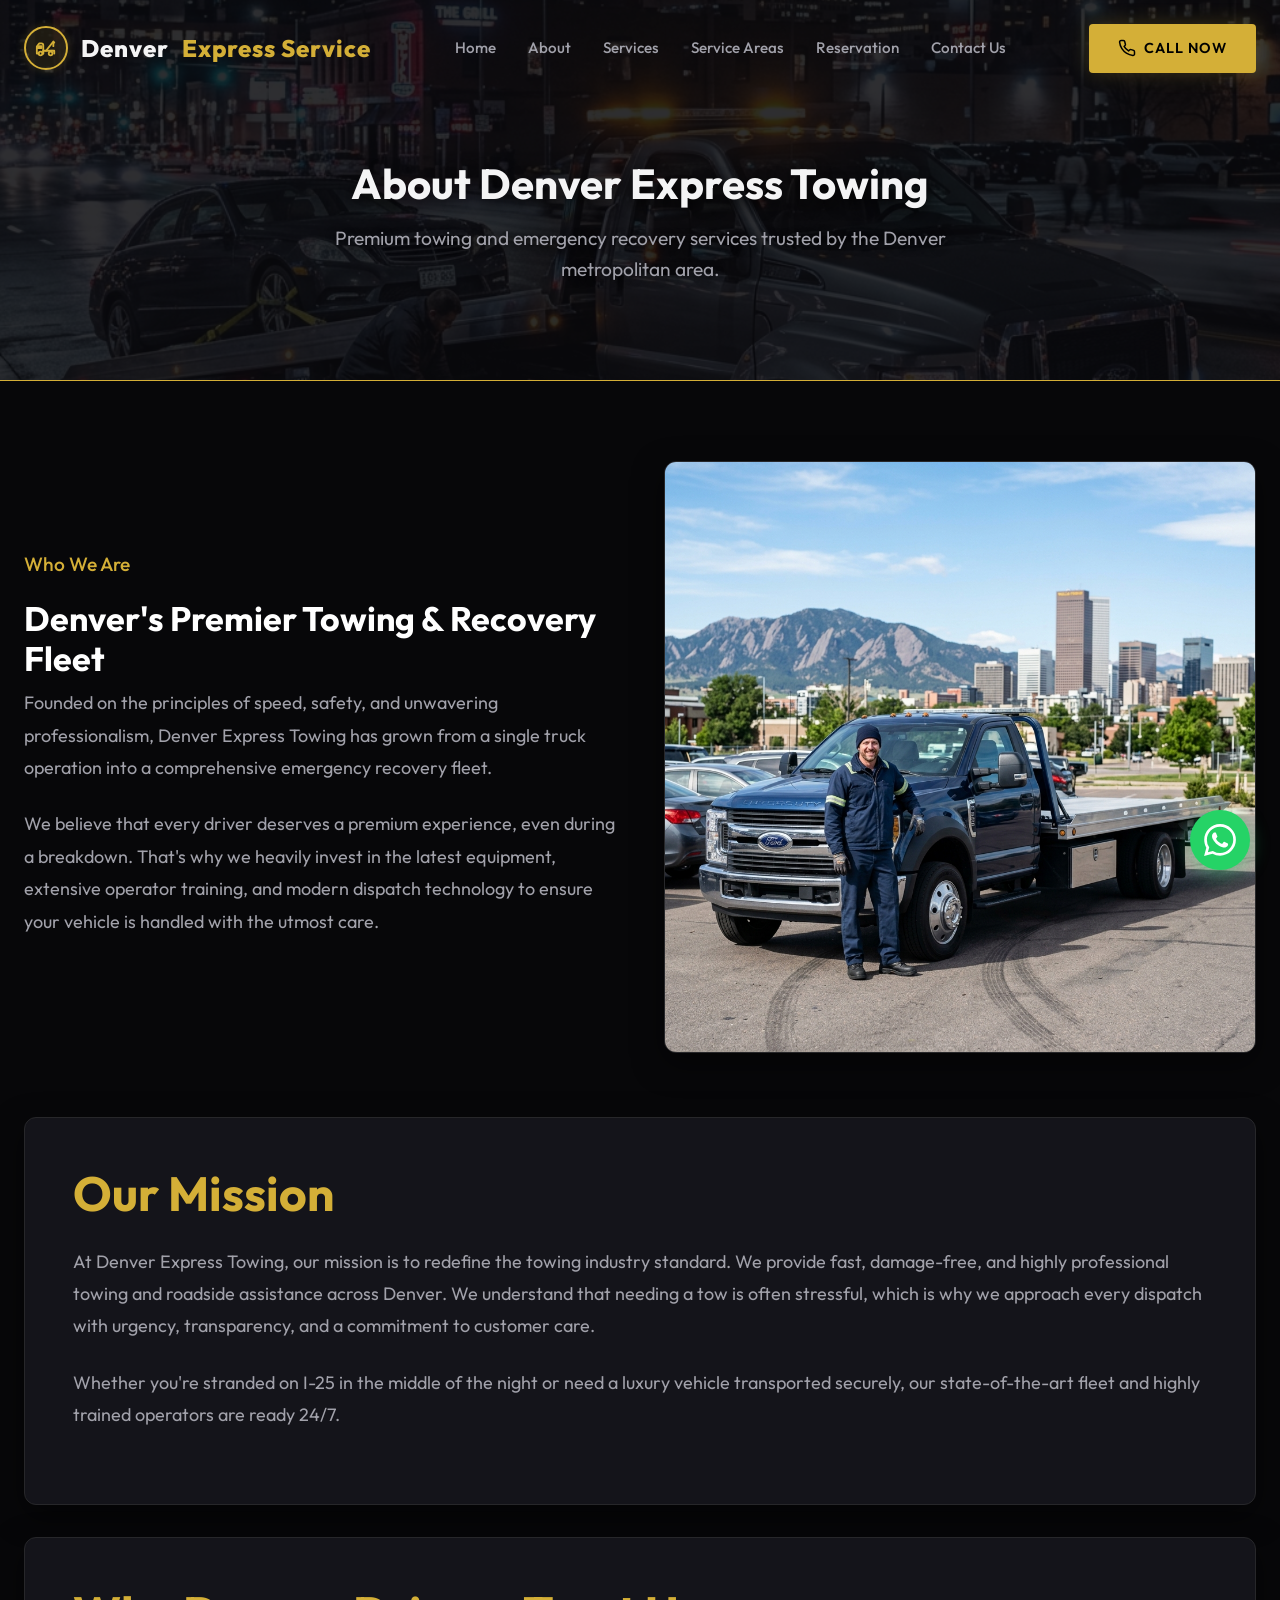
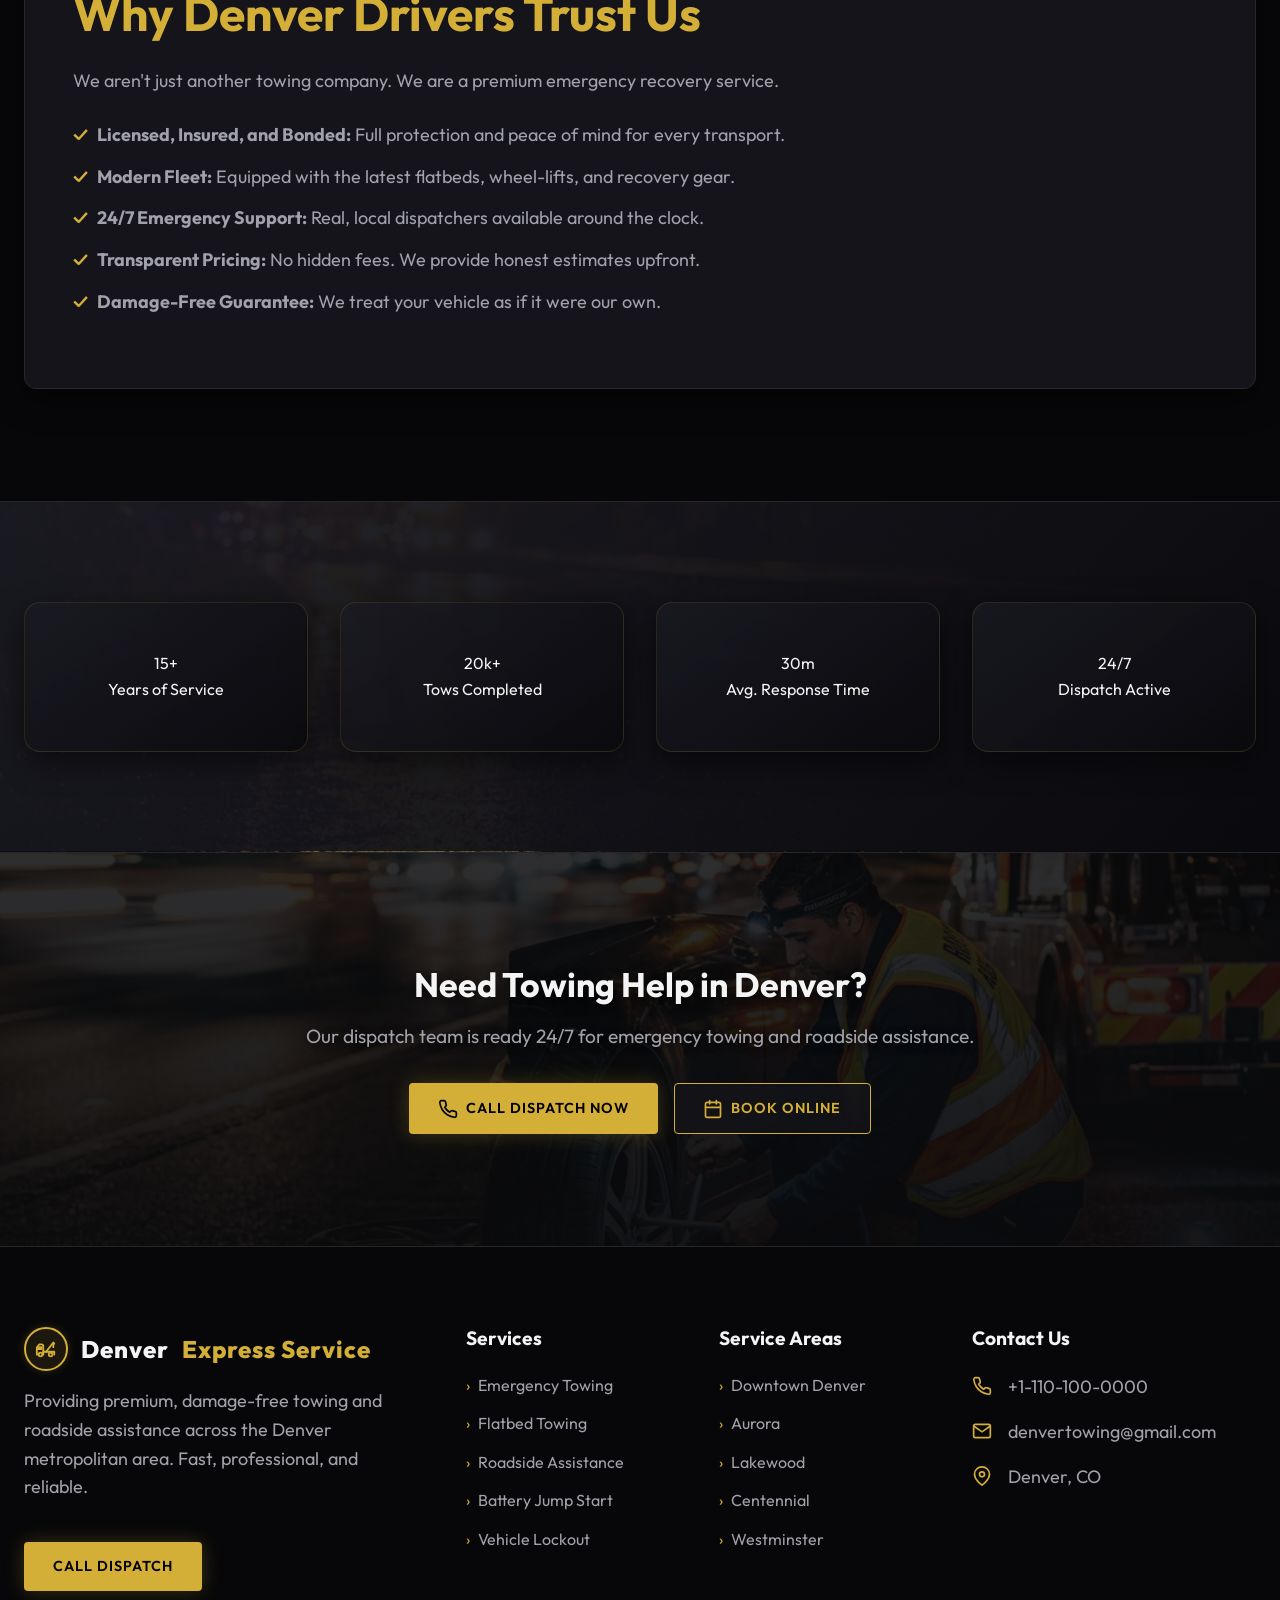
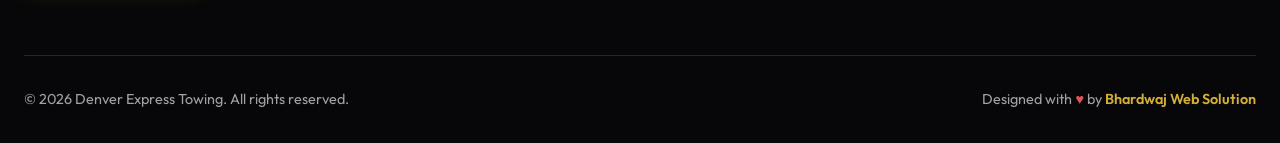
<file: about.html>
<!DOCTYPE html>
<html lang="en">
<head>
  <meta charset="UTF-8">
  <meta name="viewport" content="width=device-width, initial-scale=1.0">
  <title>About Denver Express Towing | Trusted Towing Company in Denver, CO</title>
  <meta name="description" content="Learn about Denver Express Towing, a trusted towing company in Denver, CO offering 24/7 emergency towing, roadside assistance, flatbed towing, and professional vehicle recovery services.">
  <link rel="stylesheet" href="styles.css">
  <script src="script.js" defer></script>

  <!-- Favicon and Social Meta Tags -->
  <link rel="icon" href="assets/images/favicon.png" type="image/png">
  <meta property="og:title" content="About Denver Express Towing | Trusted Towing Company in Denver, CO">
  <meta property="og:description" content="Learn about Denver Express Towing, a trusted towing company in Denver, CO offering 24/7 emergency towing, roadside assistance, flatbed towing, and professional vehicle recovery services.">
  <meta property="og:image" content="assets/images/og-image.png">
  <meta property="og:type" content="website">
  <meta name="twitter:card" content="summary_large_image">
</head>
<body class="inner-page inner-page">

  <!-- Header -->
  <header class="header" id="header">
    <div class="container">
      <a href="index.html" class="logo">
        <div class="logo-icon-wrapper">
          <svg xmlns="http://www.w3.org/2000/svg" width="28" height="28" viewBox="0 0 24 24" fill="none" stroke="currentColor" stroke-width="2" stroke-linecap="round" stroke-linejoin="round" style="transform: scaleX(-1);"><path d="M15 18V9a2 2 0 0 1 2-2h2.5l2.5 3.5V18h-2" /><path d="M17 10h2.5l1.5 2h-4v-2z" /><path d="M3 18v-3h12v3" /><path d="M12 15L4 5l-1 1" /><path d="M4 6v4" /><circle cx="18" cy="18" r="2" /><circle cx="7" cy="18" r="2" /></svg>
        </div>
        Denver <span>Express Service</span>
      </a>
      
      <nav class="nav-links">
        <a href="index.html">Home</a>
        <a href="about.html">About</a>
        <a href="services.html">Services</a>
        <a href="service-areas.html">Service Areas</a>
        <a href="reservation.html">Reservation</a>
        <a href="contact.html">Contact Us</a>
      </nav>

      <a href="tel:+11101000000" class="btn btn-primary">
        <svg xmlns="http://www.w3.org/2000/svg" width="18" height="18" viewBox="0 0 24 24" fill="none" stroke="currentColor" stroke-width="2" stroke-linecap="round" stroke-linejoin="round"><path d="M22 16.92v3a2 2 0 0 1-2.18 2 19.79 19.79 0 0 1-8.63-3.07 19.5 19.5 0 0 1-6-6 19.79 19.79 0 0 1-3.07-8.67A2 2 0 0 1 4.11 2h3a2 2 0 0 1 2 1.72 12.84 12.84 0 0 0 .7 2.81 2 2 0 0 1-.45 2.11L8.09 9.91a16 16 0 0 0 6 6l1.27-1.27a2 2 0 0 1 2.11-.45 12.84 12.84 0 0 0 2.81.7A2 2 0 0 1 22 16.92z"/></svg>
        Call Now
      </a>

      <button class="mobile-menu-btn" aria-label="Menu">
        <svg xmlns="http://www.w3.org/2000/svg" width="28" height="28" viewBox="0 0 24 24" fill="none" stroke="currentColor" stroke-width="2" stroke-linecap="round" stroke-linejoin="round"><line x1="3" y1="12" x2="21" y2="12"></line><line x1="3" y1="6" x2="21" y2="6"></line><line x1="3" y1="18" x2="21" y2="18"></line></svg>
      </button>
    </div>
  </header>

  <!-- Inner Hero -->
  <section class="inner-hero" style="background-image: url('assets/images/about-hero.png');">
    <div class="container fade-in">
      <h1>About <span>Denver Express Towing</span></h1>
      <p>Premium towing and emergency recovery services trusted by the Denver metropolitan area.</p>
    </div>
  </section>

  <!-- About Content -->
  <section class="inner-section">
    <div class="container">
      <div class="about-intro-grid fade-in">
        <div class="about-intro-text">
          <h3>Who We Are</h3>
          <h2>Denver's Premier Towing & Recovery Fleet</h2>
          <p>Founded on the principles of speed, safety, and unwavering professionalism, Denver Express Towing has grown from a single truck operation into a comprehensive emergency recovery fleet.</p>
          <p>We believe that every driver deserves a premium experience, even during a breakdown. That's why we heavily invest in the latest equipment, extensive operator training, and modern dispatch technology to ensure your vehicle is handled with the utmost care.</p>
        </div>
        <div class="about-intro-image">
          <img src="assets/images/about-intro.png" alt="Denver Express Towing Professional">
        </div>
      </div>

      <div class="content-box fade-in" style="transition-delay: 0.1s;">
        <h2>Our Mission</h2>
        <p>At Denver Express Towing, our mission is to redefine the towing industry standard. We provide fast, damage-free, and highly professional towing and roadside assistance across Denver. We understand that needing a tow is often stressful, which is why we approach every dispatch with urgency, transparency, and a commitment to customer care.</p>
        <p>Whether you're stranded on I-25 in the middle of the night or need a luxury vehicle transported securely, our state-of-the-art fleet and highly trained operators are ready 24/7.</p>
      </div>

      <div class="content-box fade-in" style="transition-delay: 0.2s;">
        <h2>Why Denver Drivers Trust Us</h2>
        <p>We aren't just another towing company. We are a premium emergency recovery service.</p>
        <ul>
          <li><strong>Licensed, Insured, and Bonded:</strong> Full protection and peace of mind for every transport.</li>
          <li><strong>Modern Fleet:</strong> Equipped with the latest flatbeds, wheel-lifts, and recovery gear.</li>
          <li><strong>24/7 Emergency Support:</strong> Real, local dispatchers available around the clock.</li>
          <li><strong>Transparent Pricing:</strong> No hidden fees. We provide honest estimates upfront.</li>
          <li><strong>Damage-Free Guarantee:</strong> We treat your vehicle as if it were our own.</li>
        </ul>
      </div>
    </div>
  </section>

  <!-- Stats Section (Reused from homepage) -->
  <section class="stats-section section-padding">
    <div class="container">
      <div class="stats-grid">
        <div class="stat-item fade-in" style="transition-delay: 0.1s;">
          <div class="stat-number">15+</div>
          <div class="stat-label">Years of Service</div>
        </div>
        <div class="stat-item fade-in" style="transition-delay: 0.2s;">
          <div class="stat-number">20k+</div>
          <div class="stat-label">Tows Completed</div>
        </div>
        <div class="stat-item fade-in" style="transition-delay: 0.3s;">
          <div class="stat-number">30m</div>
          <div class="stat-label">Avg. Response Time</div>
        </div>
        <div class="stat-item fade-in" style="transition-delay: 0.4s;">
          <div class="stat-number">24/7</div>
          <div class="stat-label">Dispatch Active</div>
        </div>
      </div>
    </div>
  </section>

  <!-- CTA Banner -->
  <section class="cta-banner">
    <div class="container fade-in">
      <h2>Need Towing Help in Denver?</h2>
      <p>Our dispatch team is ready 24/7 for emergency towing and roadside assistance.</p>
      <div class="cta-buttons">
        <a href="tel:+11101000000" class="btn btn-primary">
          <svg xmlns="http://www.w3.org/2000/svg" width="20" height="20" viewBox="0 0 24 24" fill="none" stroke="currentColor" stroke-width="2" stroke-linecap="round" stroke-linejoin="round"><path d="M22 16.92v3a2 2 0 0 1-2.18 2 19.79 19.79 0 0 1-8.63-3.07 19.5 19.5 0 0 1-6-6 19.79 19.79 0 0 1-3.07-8.67A2 2 0 0 1 4.11 2h3a2 2 0 0 1 2 1.72 12.84 12.84 0 0 0 .7 2.81 2 2 0 0 1-.45 2.11L8.09 9.91a16 16 0 0 0 6 6l1.27-1.27a2 2 0 0 1 2.11-.45 12.84 12.84 0 0 0 2.81.7A2 2 0 0 1 22 16.92z"/></svg>
          Call Dispatch Now
        </a>
        <a href="reservation.html" class="btn btn-secondary">
          <svg xmlns="http://www.w3.org/2000/svg" width="20" height="20" viewBox="0 0 24 24" fill="none" stroke="currentColor" stroke-width="2" stroke-linecap="round" stroke-linejoin="round"><rect x="3" y="4" width="18" height="18" rx="2" ry="2"/><line x1="16" y1="2" x2="16" y2="6"/><line x1="8" y1="2" x2="8" y2="6"/><line x1="3" y1="10" x2="21" y2="10"/></svg>
          Book Online
        </a>
      </div>
    </div>
  </section>

  <!-- Footer -->
  <footer class="footer">
    <div class="container">
      <div class="footer-grid">
        <div class="footer-col">
          <a href="index.html" class="logo footer-logo">
            <div class="logo-icon-wrapper">
              <svg xmlns="http://www.w3.org/2000/svg" width="28" height="28" viewBox="0 0 24 24" fill="none" stroke="currentColor" stroke-width="2" stroke-linecap="round" stroke-linejoin="round" style="transform: scaleX(-1);"><path d="M15 18V9a2 2 0 0 1 2-2h2.5l2.5 3.5V18h-2" /><path d="M17 10h2.5l1.5 2h-4v-2z" /><path d="M3 18v-3h12v3" /><path d="M12 15L4 5l-1 1" /><path d="M4 6v4" /><circle cx="18" cy="18" r="2" /><circle cx="7" cy="18" r="2" /></svg>
            </div>
            Denver <span>Express Service</span>
          </a>
          <p class="footer-desc">Providing premium, damage-free towing and roadside assistance across the Denver metropolitan area. Fast, professional, and reliable.</p>
          <a href="tel:+11101000000" class="btn btn-primary" style="margin-top: 1rem;">Call Dispatch</a>
        </div>
        
        <div class="footer-col">
          <h4>Services</h4>
          <div class="footer-links">
            <a href="services.html">Emergency Towing</a>
            <a href="services.html">Flatbed Towing</a>
            <a href="services.html">Roadside Assistance</a>
            <a href="services.html">Battery Jump Start</a>
            <a href="services.html">Vehicle Lockout</a>
          </div>
        </div>
        
        <div class="footer-col">
          <h4>Service Areas</h4>
          <div class="footer-links">
            <a href="service-areas.html">Downtown Denver</a>
            <a href="service-areas.html">Aurora</a>
            <a href="service-areas.html">Lakewood</a>
            <a href="service-areas.html">Centennial</a>
            <a href="service-areas.html">Westminster</a>
          </div>
        </div>
        
        <div class="footer-col">
          <h4>Contact Us</h4>
          <div class="footer-contact">
            <p>
              <svg xmlns="http://www.w3.org/2000/svg" viewBox="0 0 24 24" fill="none" stroke="currentColor" stroke-width="2"><path d="M22 16.92v3a2 2 0 0 1-2.18 2 19.79 19.79 0 0 1-8.63-3.07 19.5 19.5 0 0 1-6-6 19.79 19.79 0 0 1-3.07-8.67A2 2 0 0 1 4.11 2h3a2 2 0 0 1 2 1.72 12.84 12.84 0 0 0 .7 2.81 2 2 0 0 1-.45 2.11L8.09 9.91a16 16 0 0 0 6 6l1.27-1.27a2 2 0 0 1 2.11-.45 12.84 12.84 0 0 0 2.81.7A2 2 0 0 1 22 16.92z"/></svg>
              <a href="tel:+11101000000" style="color: var(--clr-text-muted); text-decoration: none; transition: color 0.3s ease;" onmouseover="this.style.color='var(--clr-gold)'" onmouseout="this.style.color='var(--clr-text-muted)'">+1-110-100-0000</a>
            </p>
            <p>
              <svg xmlns="http://www.w3.org/2000/svg" viewBox="0 0 24 24" fill="none" stroke="currentColor" stroke-width="2"><path d="M4 4h16c1.1 0 2 .9 2 2v12c0 1.1-.9 2-2 2H4c-1.1 0-2-.9-2-2V6c0-1.1.9-2 2-2z"/><polyline points="22,6 12,13 2,6"/></svg>
              <a href="mailto:denvertowing@gmail.com" style="color: var(--clr-text-muted); text-decoration: none; transition: color 0.3s ease;" onmouseover="this.style.color='var(--clr-gold)'" onmouseout="this.style.color='var(--clr-text-muted)'">denvertowing@gmail.com</a>
            </p>
            <p>
              <svg xmlns="http://www.w3.org/2000/svg" viewBox="0 0 24 24" fill="none" stroke="currentColor" stroke-width="2"><path d="M21 10c0 7-9 13-9 13s-9-6-9-13a9 9 0 0 1 18 0z"/><circle cx="12" cy="10" r="3"/></svg>
              Denver, CO
            </p>
          </div>
        </div>
      </div>
      
      <div class="footer-bottom">
        <div class="copyright">
          &copy; <span id="year"></span> Denver Express Towing. All rights reserved.
        </div>
        <div class="credit">
          Designed with <span style="color: #e25555;">&hearts;</span> by <strong>Bhardwaj Web Solution</strong>
        </div>
      </div>
    </div>
  </footer>
  
  <!-- WhatsApp Floating Button -->
  <a href="https://wa.me/11111101000" target="_blank" class="whatsapp-float" aria-label="Chat with us on WhatsApp">
    <svg xmlns="http://www.w3.org/2000/svg" viewBox="0 0 24 24" width="32" height="32" fill="currentColor">
      <path d="M17.472 14.382c-.297-.149-1.758-.867-2.03-.967-.273-.099-.471-.148-.67.15-.197.297-.767.966-.94 1.164-.173.199-.347.223-.644.075-.297-.15-1.255-.463-2.39-1.475-.883-.788-1.48-1.761-1.653-2.059-.173-.297-.018-.458.13-.606.134-.133.298-.347.446-.52.149-.174.198-.298.298-.497.099-.198.05-.371-.025-.52-.075-.149-.669-1.612-.916-2.207-.242-.579-.487-.5-.669-.51a12.8 12.8 0 0 0-.57-.01c-.198 0-.52.074-.792.372-.272.297-1.04 1.016-1.04 2.479 0 1.462 1.065 2.875 1.213 3.074.149.198 2.096 3.2 5.077 4.487.709.306 1.262.489 1.694.625.712.227 1.36.195 1.871.118.571-.085 1.758-.719 2.006-1.413.248-.694.248-1.289.173-1.413-.074-.124-.272-.198-.57-.347m-5.421 7.403h-.004a9.87 9.87 0 0 1-5.031-1.378l-.361-.214-3.741.982.998-3.648-.235-.374a9.86 9.86 0 0 1-1.51-5.26c.001-5.45 4.436-9.884 9.888-9.884 2.64 0 5.122 1.03 6.988 2.898a9.825 9.825 0 0 1 2.893 6.994c-.003 5.45-4.437 9.884-9.885 9.884m8.413-18.297A11.815 11.815 0 0 0 12.05 0C5.495 0 .16 5.335.157 11.892c0 2.096.547 4.142 1.588 5.945L.057 24l6.305-1.654a11.882 11.882 0 0 0 5.683 1.448h.005c6.554 0 11.89-5.335 11.893-11.893a11.821 11.821 0 0 0-3.48-8.413Z"/></svg>
  </a>

</body>
</html>
</file>
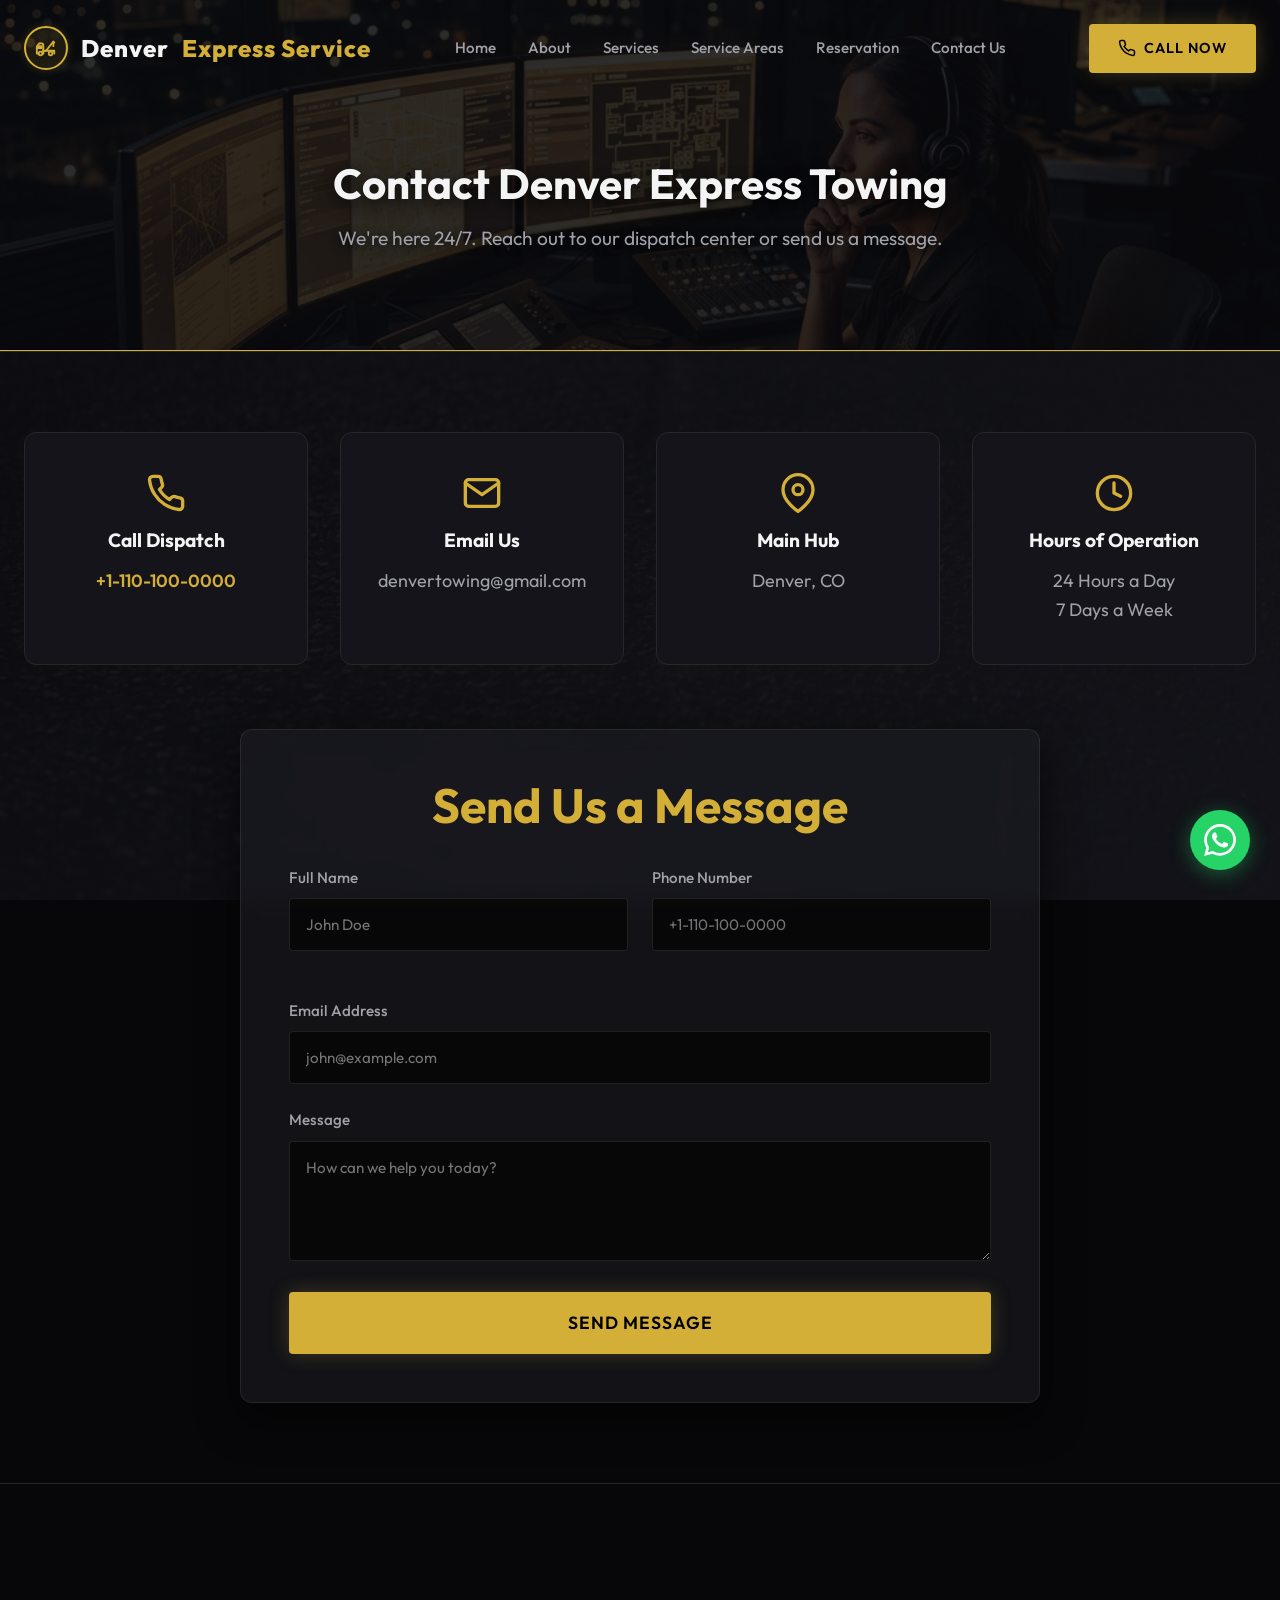
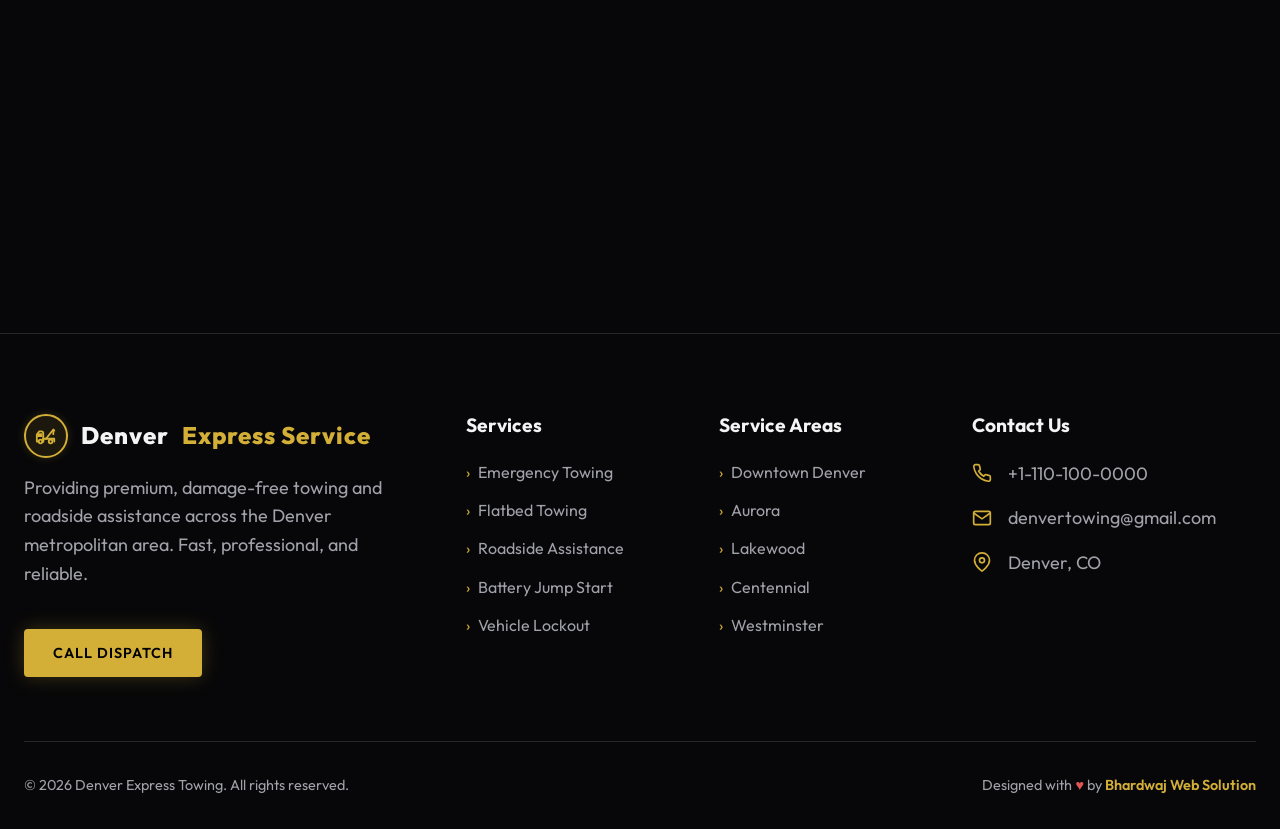
<file: contact.html>
<!DOCTYPE html>
<html lang="en">
<head>
  <meta charset="UTF-8">
  <meta name="viewport" content="width=device-width, initial-scale=1.0">
  <title>Contact Denver Express Towing | 24/7 Towing Help in Denver, CO</title>
  <meta name="description" content="Contact Denver Express Towing for 24/7 towing help in Denver, CO. Call +1-110-100-0000 or email denvertowing@gmail.com for emergency towing and roadside assistance.">
  <link rel="stylesheet" href="styles.css">
  <script src="script.js" defer></script>

  <!-- Favicon and Social Meta Tags -->
  <link rel="icon" href="assets/images/favicon.png" type="image/png">
  <meta property="og:title" content="Contact Denver Express Towing | 24/7 Towing Help in Denver, CO">
  <meta property="og:description" content="Contact Denver Express Towing for 24/7 towing help in Denver, CO. Call +1-110-100-0000 or email denvertowing@gmail.com for emergency towing and roadside assistance.">
  <meta property="og:image" content="assets/images/og-image.png">
  <meta property="og:type" content="website">
  <meta name="twitter:card" content="summary_large_image">
</head>
<body class="inner-page contact-page">

  <!-- Header -->
  <header class="header" id="header">
    <div class="container">
      <a href="index.html" class="logo">
        <div class="logo-icon-wrapper">
          <svg xmlns="http://www.w3.org/2000/svg" width="28" height="28" viewBox="0 0 24 24" fill="none" stroke="currentColor" stroke-width="2" stroke-linecap="round" stroke-linejoin="round" style="transform: scaleX(-1);"><path d="M15 18V9a2 2 0 0 1 2-2h2.5l2.5 3.5V18h-2" /><path d="M17 10h2.5l1.5 2h-4v-2z" /><path d="M3 18v-3h12v3" /><path d="M12 15L4 5l-1 1" /><path d="M4 6v4" /><circle cx="18" cy="18" r="2" /><circle cx="7" cy="18" r="2" /></svg>
        </div>
        Denver <span>Express Service</span>
      </a>
      
      <nav class="nav-links">
        <a href="index.html">Home</a>
        <a href="about.html">About</a>
        <a href="services.html">Services</a>
        <a href="service-areas.html">Service Areas</a>
        <a href="reservation.html">Reservation</a>
        <a href="contact.html">Contact Us</a>
      </nav>

      <a href="tel:+11101000000" class="btn btn-primary">
        <svg xmlns="http://www.w3.org/2000/svg" width="18" height="18" viewBox="0 0 24 24" fill="none" stroke="currentColor" stroke-width="2" stroke-linecap="round" stroke-linejoin="round"><path d="M22 16.92v3a2 2 0 0 1-2.18 2 19.79 19.79 0 0 1-8.63-3.07 19.5 19.5 0 0 1-6-6 19.79 19.79 0 0 1-3.07-8.67A2 2 0 0 1 4.11 2h3a2 2 0 0 1 2 1.72 12.84 12.84 0 0 0 .7 2.81 2 2 0 0 1-.45 2.11L8.09 9.91a16 16 0 0 0 6 6l1.27-1.27a2 2 0 0 1 2.11-.45 12.84 12.84 0 0 0 2.81.7A2 2 0 0 1 22 16.92z"/></svg>
        Call Now
      </a>

      <button class="mobile-menu-btn" aria-label="Menu">
        <svg xmlns="http://www.w3.org/2000/svg" width="28" height="28" viewBox="0 0 24 24" fill="none" stroke="currentColor" stroke-width="2" stroke-linecap="round" stroke-linejoin="round"><line x1="3" y1="12" x2="21" y2="12"></line><line x1="3" y1="6" x2="21" y2="6"></line><line x1="3" y1="18" x2="21" y2="18"></line></svg>
      </button>
    </div>
  </header>

  <!-- Inner Hero -->
  <section class="inner-hero" style="background-image: url('assets/images/contact-hero.png');">
    <div class="container fade-in">
      <h1>Contact <span>Denver Express Towing</span></h1>
      <p>We're here 24/7. Reach out to our dispatch center or send us a message.</p>
    </div>
  </section>

  <!-- Contact Section -->
  <section class="inner-section form-section contact-bg-section">
    <div class="container">
      
      <!-- Contact Cards -->
      <div class="contact-cards-grid">
        <div class="contact-card fade-in">
          <div class="icon">
            <svg xmlns="http://www.w3.org/2000/svg" width="40" height="40" viewBox="0 0 24 24" fill="none" stroke="currentColor" stroke-width="2" stroke-linecap="round" stroke-linejoin="round"><path d="M22 16.92v3a2 2 0 0 1-2.18 2 19.79 19.79 0 0 1-8.63-3.07 19.5 19.5 0 0 1-6-6 19.79 19.79 0 0 1-3.07-8.67A2 2 0 0 1 4.11 2h3a2 2 0 0 1 2 1.72 12.84 12.84 0 0 0 .7 2.81 2 2 0 0 1-.45 2.11L8.09 9.91a16 16 0 0 0 6 6l1.27-1.27a2 2 0 0 1 2.11-.45 12.84 12.84 0 0 0 2.81.7A2 2 0 0 1 22 16.92z"/></svg>
          </div>
          <h3>Call Dispatch</h3>
          <p><a href="tel:+11101000000" style="color: var(--clr-gold); font-weight: 600; font-size: 1.1rem;">+1-110-100-0000</a></p>
        </div>
        
        <div class="contact-card fade-in" style="transition-delay: 0.1s;">
          <div class="icon">
            <svg xmlns="http://www.w3.org/2000/svg" width="40" height="40" viewBox="0 0 24 24" fill="none" stroke="currentColor" stroke-width="2" stroke-linecap="round" stroke-linejoin="round"><path d="M4 4h16c1.1 0 2 .9 2 2v12c0 1.1-.9 2-2 2H4c-1.1 0-2-.9-2-2V6c0-1.1.9-2 2-2z"/><polyline points="22,6 12,13 2,6"/></svg>
          </div>
          <h3>Email Us</h3>
          <p><a href="mailto:denvertowing@gmail.com">denvertowing@gmail.com</a></p>
        </div>

        <div class="contact-card fade-in" style="transition-delay: 0.2s;">
          <div class="icon">
            <svg xmlns="http://www.w3.org/2000/svg" width="40" height="40" viewBox="0 0 24 24" fill="none" stroke="currentColor" stroke-width="2" stroke-linecap="round" stroke-linejoin="round"><path d="M21 10c0 7-9 13-9 13s-9-6-9-13a9 9 0 0 1 18 0z"/><circle cx="12" cy="10" r="3"/></svg>
          </div>
          <h3>Main Hub</h3>
          <p>Denver, CO</p>
        </div>

        <div class="contact-card fade-in" style="transition-delay: 0.3s;">
          <div class="icon">
            <svg xmlns="http://www.w3.org/2000/svg" width="40" height="40" viewBox="0 0 24 24" fill="none" stroke="currentColor" stroke-width="2" stroke-linecap="round" stroke-linejoin="round"><circle cx="12" cy="12" r="10"/><polyline points="12 6 12 12 16 14"/></svg>
          </div>
          <h3>Hours of Operation</h3>
          <p>24 Hours a Day<br>7 Days a Week</p>
        </div>
      </div>

      <!-- Contact Form -->
      <div class="premium-form-container fade-in">
        <h2 style="color: var(--clr-gold); margin-bottom: 2rem; text-align: center;">Send Us a Message</h2>
        <form id="contactForm" action="https://api.web3forms.com/submit" method="POST">
          <input type="hidden" name="access_key" value="7e9e94c2-ed5d-49a6-9f0f-2ee2bf462840">
          <div class="form-row">
            <div class="form-group">
              <label for="conName">Full Name</label>
              <input type="text" id="conName" name="name" required placeholder="John Doe">
            </div>
            <div class="form-group">
              <label for="conPhone">Phone Number</label>
              <input type="tel" id="conPhone" name="phone" required placeholder="+1-110-100-0000">
            </div>
          </div>
          
          <div class="form-group">
            <label for="conEmail">Email Address</label>
            <input type="email" id="conEmail" name="email" required placeholder="john@example.com">
          </div>
          
          <div class="form-group">
            <label for="conMessage">Message</label>
            <textarea id="conMessage" name="message" required placeholder="How can we help you today?"></textarea>
          </div>

          <button type="submit" class="btn btn-primary btn-full" style="font-size: 1.1rem; padding: 1.2rem;">Send Message</button>
          
          <div id="contactSuccessMessage" class="form-message" style="display: none;">
            <strong>Message Sent.</strong> Thank you for contacting us. A member of our team will review your message and reply shortly.
          </div>
        </form>
      </div>

    </div>
  </section>

  <!-- Full Width Map Embed Section -->
  <section class="map-section" style="width: 100%; height: 450px; line-height: 0; overflow: hidden; border-top: 1px solid var(--clr-border);">
    <iframe src="https://www.google.com/maps/embed?pb=!1m18!1m12!1m3!1d349635.6343477832!2d-105.47864642946767!3d39.76257431580661!2m3!1f0!2f0!3f0!3m2!1i1024!2i768!4f13.1!3m3!1m2!1s0x876b80aa231f17cf%3A0x118ef4f8278a36d6!2sDenver%2C%20CO%2C%20USA!5e1!3m2!1sen!2sin!4v1782389554802!5m2!1sen!2sin" width="100%" height="450" style="border:0;" allowfullscreen="" loading="lazy" referrerpolicy="strict-origin-when-cross-origin"></iframe>
  </section>

  <!-- Footer -->
  <footer class="footer">
    <div class="container">
      <div class="footer-grid">
        <div class="footer-col">
          <a href="index.html" class="logo footer-logo">
            <div class="logo-icon-wrapper">
              <svg xmlns="http://www.w3.org/2000/svg" width="28" height="28" viewBox="0 0 24 24" fill="none" stroke="currentColor" stroke-width="2" stroke-linecap="round" stroke-linejoin="round" style="transform: scaleX(-1);"><path d="M15 18V9a2 2 0 0 1 2-2h2.5l2.5 3.5V18h-2" /><path d="M17 10h2.5l1.5 2h-4v-2z" /><path d="M3 18v-3h12v3" /><path d="M12 15L4 5l-1 1" /><path d="M4 6v4" /><circle cx="18" cy="18" r="2" /><circle cx="7" cy="18" r="2" /></svg>
            </div>
            Denver <span>Express Service</span>
          </a>
          <p class="footer-desc">Providing premium, damage-free towing and roadside assistance across the Denver metropolitan area. Fast, professional, and reliable.</p>
          <a href="tel:+11101000000" class="btn btn-primary" style="margin-top: 1rem;">Call Dispatch</a>
        </div>
        
        <div class="footer-col">
          <h4>Services</h4>
          <div class="footer-links">
            <a href="services.html">Emergency Towing</a>
            <a href="services.html">Flatbed Towing</a>
            <a href="services.html">Roadside Assistance</a>
            <a href="services.html">Battery Jump Start</a>
            <a href="services.html">Vehicle Lockout</a>
          </div>
        </div>
        
        <div class="footer-col">
          <h4>Service Areas</h4>
          <div class="footer-links">
            <a href="service-areas.html">Downtown Denver</a>
            <a href="service-areas.html">Aurora</a>
            <a href="service-areas.html">Lakewood</a>
            <a href="service-areas.html">Centennial</a>
            <a href="service-areas.html">Westminster</a>
          </div>
        </div>
        
        <div class="footer-col">
          <h4>Contact Us</h4>
          <div class="footer-contact">
            <p>
              <svg xmlns="http://www.w3.org/2000/svg" viewBox="0 0 24 24" fill="none" stroke="currentColor" stroke-width="2"><path d="M22 16.92v3a2 2 0 0 1-2.18 2 19.79 19.79 0 0 1-8.63-3.07 19.5 19.5 0 0 1-6-6 19.79 19.79 0 0 1-3.07-8.67A2 2 0 0 1 4.11 2h3a2 2 0 0 1 2 1.72 12.84 12.84 0 0 0 .7 2.81 2 2 0 0 1-.45 2.11L8.09 9.91a16 16 0 0 0 6 6l1.27-1.27a2 2 0 0 1 2.11-.45 12.84 12.84 0 0 0 2.81.7A2 2 0 0 1 22 16.92z"/></svg>
              <a href="tel:+11101000000" style="color: var(--clr-text-muted); text-decoration: none; transition: color 0.3s ease;" onmouseover="this.style.color='var(--clr-gold)'" onmouseout="this.style.color='var(--clr-text-muted)'">+1-110-100-0000</a>
            </p>
            <p>
              <svg xmlns="http://www.w3.org/2000/svg" viewBox="0 0 24 24" fill="none" stroke="currentColor" stroke-width="2"><path d="M4 4h16c1.1 0 2 .9 2 2v12c0 1.1-.9 2-2 2H4c-1.1 0-2-.9-2-2V6c0-1.1.9-2 2-2z"/><polyline points="22,6 12,13 2,6"/></svg>
              <a href="mailto:denvertowing@gmail.com" style="color: var(--clr-text-muted); text-decoration: none; transition: color 0.3s ease;" onmouseover="this.style.color='var(--clr-gold)'" onmouseout="this.style.color='var(--clr-text-muted)'">denvertowing@gmail.com</a>
            </p>
            <p>
              <svg xmlns="http://www.w3.org/2000/svg" viewBox="0 0 24 24" fill="none" stroke="currentColor" stroke-width="2"><path d="M21 10c0 7-9 13-9 13s-9-6-9-13a9 9 0 0 1 18 0z"/><circle cx="12" cy="10" r="3"/></svg>
              Denver, CO
            </p>
          </div>
        </div>
      </div>
      
      <div class="footer-bottom">
        <div class="copyright">
          &copy; <span id="year"></span> Denver Express Towing. All rights reserved.
        </div>
        <div class="credit">
          Designed with <span style="color: #e25555;">&hearts;</span> by <strong>Bhardwaj Web Solution</strong>
        </div>
      </div>
    </div>
  </footer>
  
  <!-- WhatsApp Floating Button -->
  <a href="https://wa.me/11111101000" target="_blank" class="whatsapp-float" aria-label="Chat with us on WhatsApp">
    <svg xmlns="http://www.w3.org/2000/svg" viewBox="0 0 24 24" width="32" height="32" fill="currentColor">
      <path d="M17.472 14.382c-.297-.149-1.758-.867-2.03-.967-.273-.099-.471-.148-.67.15-.197.297-.767.966-.94 1.164-.173.199-.347.223-.644.075-.297-.15-1.255-.463-2.39-1.475-.883-.788-1.48-1.761-1.653-2.059-.173-.297-.018-.458.13-.606.134-.133.298-.347.446-.52.149-.174.198-.298.298-.497.099-.198.05-.371-.025-.52-.075-.149-.669-1.612-.916-2.207-.242-.579-.487-.5-.669-.51a12.8 12.8 0 0 0-.57-.01c-.198 0-.52.074-.792.372-.272.297-1.04 1.016-1.04 2.479 0 1.462 1.065 2.875 1.213 3.074.149.198 2.096 3.2 5.077 4.487.709.306 1.262.489 1.694.625.712.227 1.36.195 1.871.118.571-.085 1.758-.719 2.006-1.413.248-.694.248-1.289.173-1.413-.074-.124-.272-.198-.57-.347m-5.421 7.403h-.004a9.87 9.87 0 0 1-5.031-1.378l-.361-.214-3.741.982.998-3.648-.235-.374a9.86 9.86 0 0 1-1.51-5.26c.001-5.45 4.436-9.884 9.888-9.884 2.64 0 5.122 1.03 6.988 2.898a9.825 9.825 0 0 1 2.893 6.994c-.003 5.45-4.437 9.884-9.885 9.884m8.413-18.297A11.815 11.815 0 0 0 12.05 0C5.495 0 .16 5.335.157 11.892c0 2.096.547 4.142 1.588 5.945L.057 24l6.305-1.654a11.882 11.882 0 0 0 5.683 1.448h.005c6.554 0 11.89-5.335 11.893-11.893a11.821 11.821 0 0 0-3.48-8.413Z"/></svg>
  </a>

</body>
</html>
</file>
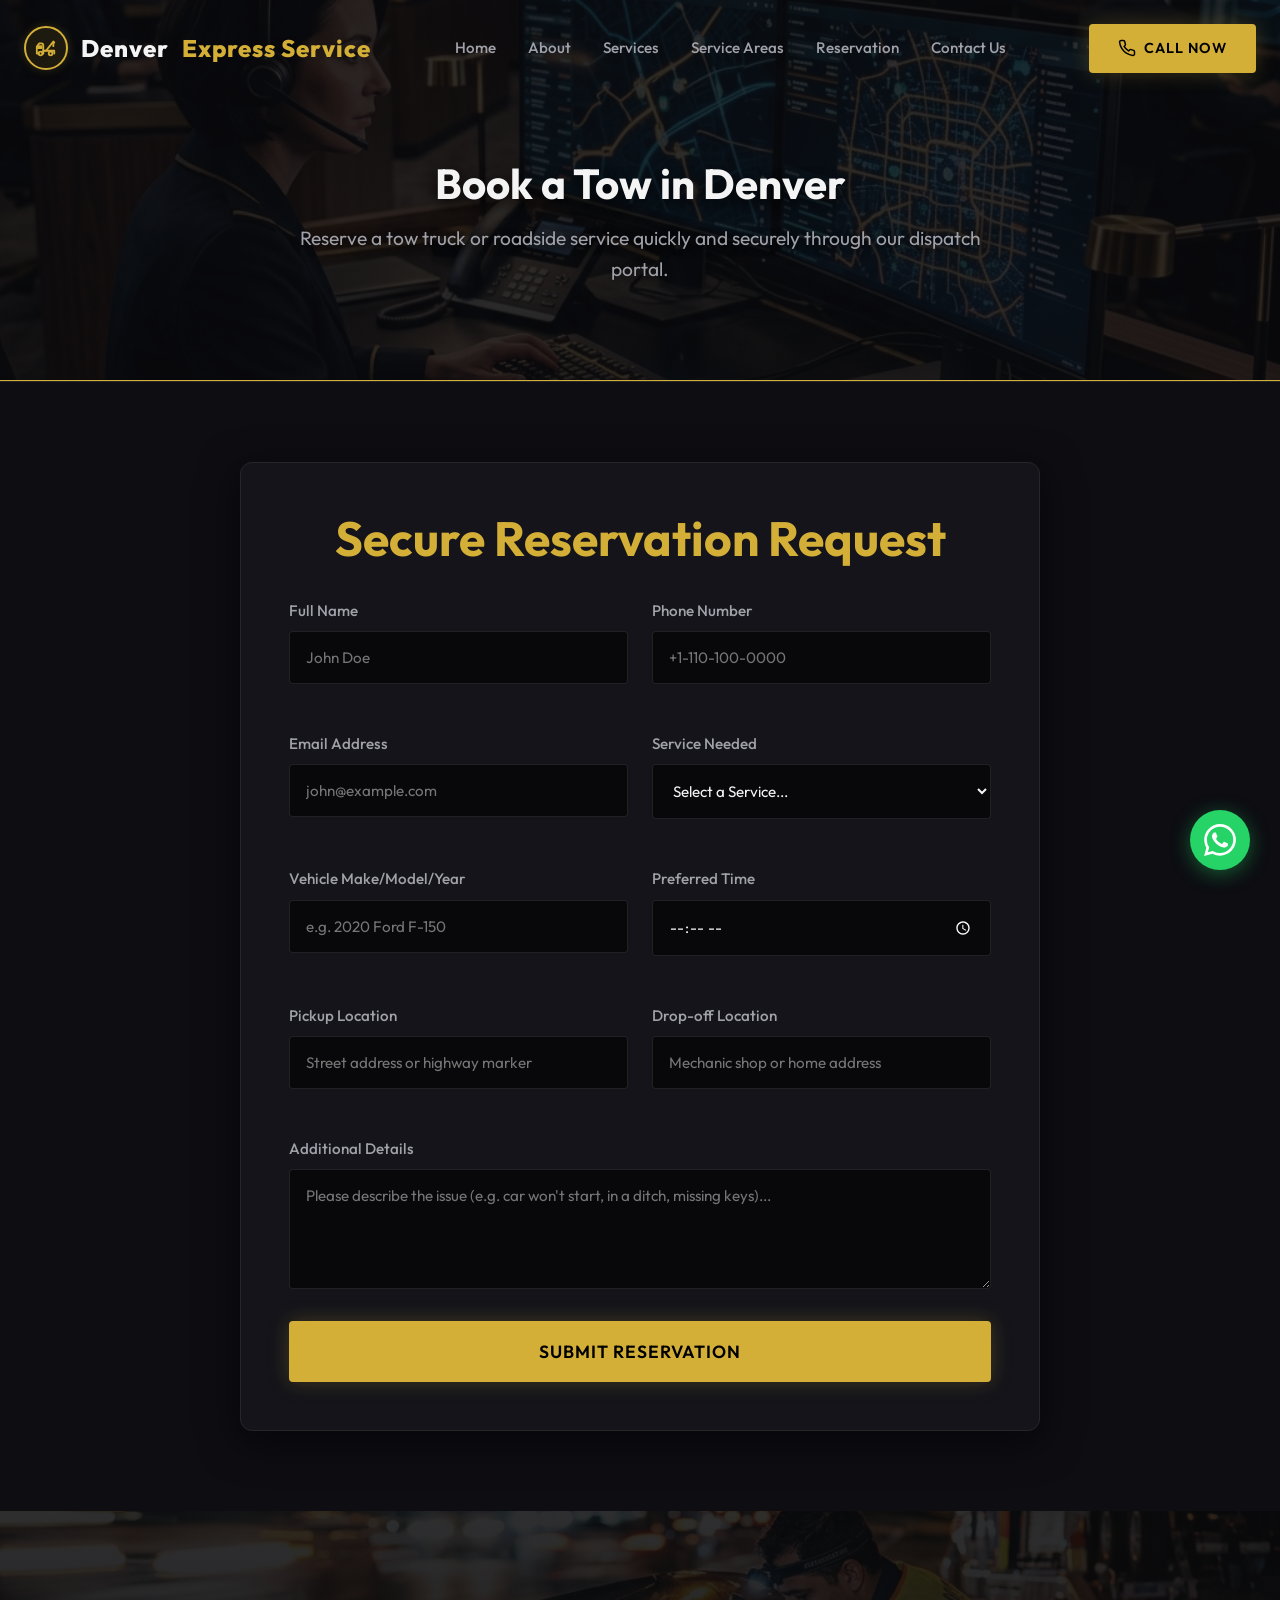
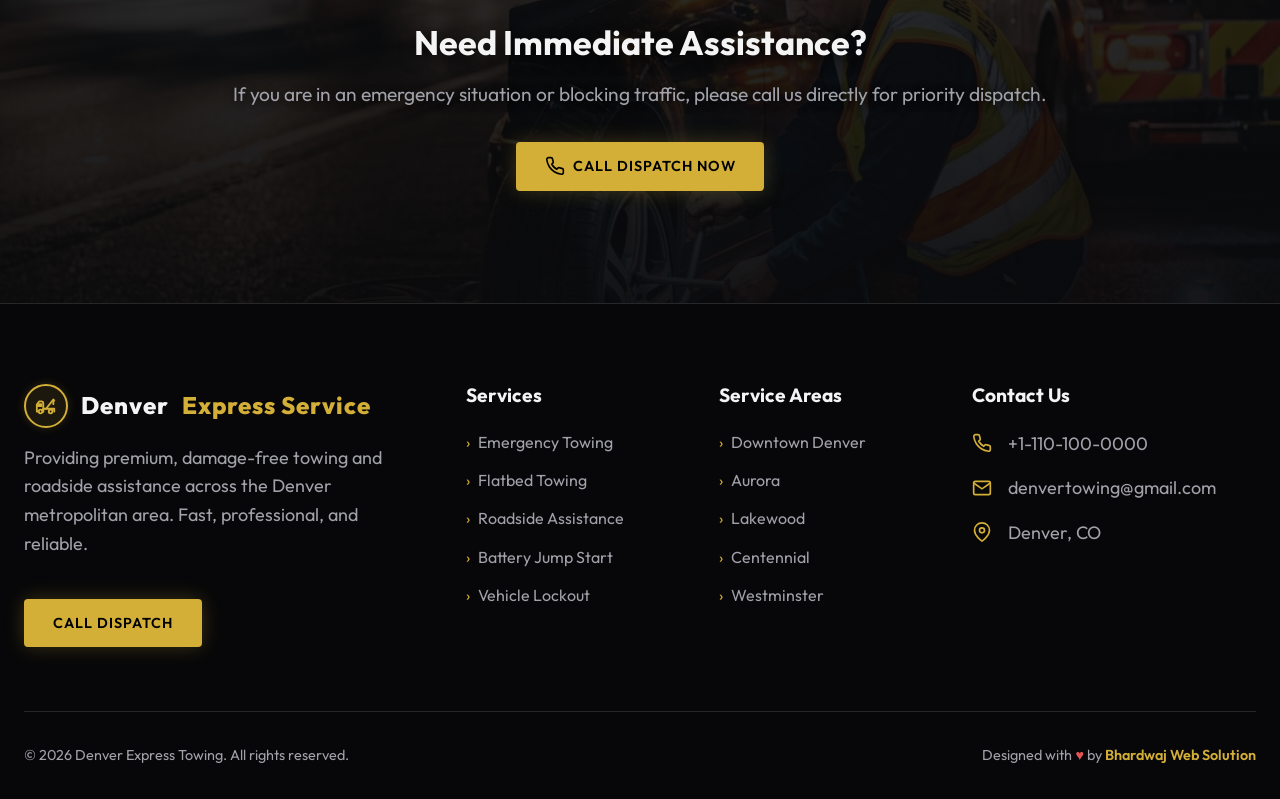
<file: reservation.html>
<!DOCTYPE html>
<html lang="en">
<head>
  <meta charset="UTF-8">
  <meta name="viewport" content="width=device-width, initial-scale=1.0">
  <title>Book a Tow in Denver, CO | Denver Express Towing</title>
  <meta name="description" content="Book a tow with Denver Express Towing in Denver, CO. Request emergency towing, flatbed towing, roadside assistance, jump start, lockout help, tire change, fuel delivery, or accident recovery.">
  <link rel="stylesheet" href="styles.css">
  <script src="script.js" defer></script>

  <!-- Favicon and Social Meta Tags -->
  <link rel="icon" href="assets/images/favicon.png" type="image/png">
  <meta property="og:title" content="Book a Tow in Denver, CO | Denver Express Towing">
  <meta property="og:description" content="Book a tow with Denver Express Towing in Denver, CO. Request emergency towing, flatbed towing, roadside assistance, jump start, lockout help, tire change, fuel delivery, or accident recovery.">
  <meta property="og:image" content="assets/images/og-image.png">
  <meta property="og:type" content="website">
  <meta name="twitter:card" content="summary_large_image">
</head>
<body class="inner-page reservation-page">

  <!-- Header -->
  <header class="header" id="header">
    <div class="container">
      <a href="index.html" class="logo">
        <div class="logo-icon-wrapper">
          <svg xmlns="http://www.w3.org/2000/svg" width="28" height="28" viewBox="0 0 24 24" fill="none" stroke="currentColor" stroke-width="2" stroke-linecap="round" stroke-linejoin="round" style="transform: scaleX(-1);"><path d="M15 18V9a2 2 0 0 1 2-2h2.5l2.5 3.5V18h-2" /><path d="M17 10h2.5l1.5 2h-4v-2z" /><path d="M3 18v-3h12v3" /><path d="M12 15L4 5l-1 1" /><path d="M4 6v4" /><circle cx="18" cy="18" r="2" /><circle cx="7" cy="18" r="2" /></svg>
        </div>
        Denver <span>Express Service</span>
      </a>
      
      <nav class="nav-links">
        <a href="index.html">Home</a>
        <a href="about.html">About</a>
        <a href="services.html">Services</a>
        <a href="service-areas.html">Service Areas</a>
        <a href="reservation.html">Reservation</a>
        <a href="contact.html">Contact Us</a>
      </nav>

      <a href="tel:+11101000000" class="btn btn-primary">
        <svg xmlns="http://www.w3.org/2000/svg" width="18" height="18" viewBox="0 0 24 24" fill="none" stroke="currentColor" stroke-width="2" stroke-linecap="round" stroke-linejoin="round"><path d="M22 16.92v3a2 2 0 0 1-2.18 2 19.79 19.79 0 0 1-8.63-3.07 19.5 19.5 0 0 1-6-6 19.79 19.79 0 0 1-3.07-8.67A2 2 0 0 1 4.11 2h3a2 2 0 0 1 2 1.72 12.84 12.84 0 0 0 .7 2.81 2 2 0 0 1-.45 2.11L8.09 9.91a16 16 0 0 0 6 6l1.27-1.27a2 2 0 0 1 2.11-.45 12.84 12.84 0 0 0 2.81.7A2 2 0 0 1 22 16.92z"/></svg>
        Call Now
      </a>

      <button class="mobile-menu-btn" aria-label="Menu">
        <svg xmlns="http://www.w3.org/2000/svg" width="28" height="28" viewBox="0 0 24 24" fill="none" stroke="currentColor" stroke-width="2" stroke-linecap="round" stroke-linejoin="round"><line x1="3" y1="12" x2="21" y2="12"></line><line x1="3" y1="6" x2="21" y2="6"></line><line x1="3" y1="18" x2="21" y2="18"></line></svg>
      </button>
    </div>
  </header>

  <!-- Inner Hero -->
  <section class="inner-hero" style="background-image: url('assets/images/booking-hero.png');">
    <div class="container fade-in">
      <h1>Book a Tow <span>in Denver</span></h1>
      <p>Reserve a tow truck or roadside service quickly and securely through our dispatch portal.</p>
    </div>
  </section>

  <!-- Reservation Form -->
  <section class="inner-section form-section">
    <div class="container">
      <div class="premium-form-container fade-in">
        <h2 style="color: var(--clr-gold); margin-bottom: 2rem; text-align: center;">Secure Reservation Request</h2>
        
        <form id="reservationForm" action="https://api.web3forms.com/submit" method="POST">
            <input type="hidden" name="access_key" value="7e9e94c2-ed5d-49a6-9f0f-2ee2bf462840">
          <div class="form-row">
            <div class="form-group">
              <label for="resName">Full Name</label>
              <input type="text" id="resName" name="name" required placeholder="John Doe">
            </div>
            <div class="form-group">
              <label for="resPhone">Phone Number</label>
              <input type="tel" id="resPhone" name="phone" required placeholder="+1-110-100-0000">
            </div>
          </div>
          
          <div class="form-row">
            <div class="form-group">
              <label for="resEmail">Email Address</label>
              <input type="email" id="resEmail" name="email" placeholder="john@example.com">
            </div>
            <div class="form-group">
              <label for="resService">Service Needed</label>
              <select id="resService" name="service" required>
                <option value="" disabled selected>Select a Service...</option>
                <option value="towing">Standard Towing</option>
                <option value="flatbed">Flatbed Towing</option>
                <option value="jumpstart">Battery Jump Start</option>
                <option value="lockout">Vehicle Lockout</option>
                <option value="tire">Flat Tire Change</option>
                <option value="fuel">Fuel Delivery</option>
              </select>
            </div>
          </div>

          <div class="form-row">
            <div class="form-group">
              <label for="resVehicle">Vehicle Make/Model/Year</label>
              <input type="text" id="resVehicle" name="vehicle" required placeholder="e.g. 2020 Ford F-150">
            </div>
            <div class="form-group">
              <label for="resTime">Preferred Time</label>
              <input type="time" id="resTime" name="time" required>
            </div>
          </div>
          
          <div class="form-row">
            <div class="form-group">
              <label for="resPickup">Pickup Location</label>
              <input type="text" id="resPickup" name="pickup" required placeholder="Street address or highway marker">
            </div>
            <div class="form-group">
              <label for="resDropoff">Drop-off Location</label>
              <input type="text" id="resDropoff" name="dropoff" placeholder="Mechanic shop or home address">
            </div>
          </div>

          <div class="form-group">
            <label for="resMessage">Additional Details</label>
            <textarea id="resMessage" name="message" placeholder="Please describe the issue (e.g. car won't start, in a ditch, missing keys)..."></textarea>
          </div>

          <button type="submit" class="btn btn-primary btn-full" style="font-size: 1.1rem; padding: 1.2rem;">Submit Reservation</button>
          
          <div id="reservationSuccessMessage" class="form-message" style="display: none;">
            <strong>Thank you.</strong> Your towing request has been received. Our dispatch team will contact you shortly to confirm your reservation and ETA.
          </div>
        </form>

      </div>
    </div>
  </section>

  <!-- CTA Banner -->
  <section class="cta-banner">
    <div class="container fade-in">
      <h2>Need Immediate Assistance?</h2>
      <p>If you are in an emergency situation or blocking traffic, please call us directly for priority dispatch.</p>
      <div class="cta-buttons">
        <a href="tel:+11101000000" class="btn btn-primary">
          <svg xmlns="http://www.w3.org/2000/svg" width="20" height="20" viewBox="0 0 24 24" fill="none" stroke="currentColor" stroke-width="2" stroke-linecap="round" stroke-linejoin="round"><path d="M22 16.92v3a2 2 0 0 1-2.18 2 19.79 19.79 0 0 1-8.63-3.07 19.5 19.5 0 0 1-6-6 19.79 19.79 0 0 1-3.07-8.67A2 2 0 0 1 4.11 2h3a2 2 0 0 1 2 1.72 12.84 12.84 0 0 0 .7 2.81 2 2 0 0 1-.45 2.11L8.09 9.91a16 16 0 0 0 6 6l1.27-1.27a2 2 0 0 1 2.11-.45 12.84 12.84 0 0 0 2.81.7A2 2 0 0 1 22 16.92z"/></svg>
          Call Dispatch Now
        </a>
      </div>
    </div>
  </section>

  <!-- Footer -->
  <footer class="footer">
    <div class="container">
      <div class="footer-grid">
        <div class="footer-col">
          <a href="index.html" class="logo footer-logo">
            <div class="logo-icon-wrapper">
              <svg xmlns="http://www.w3.org/2000/svg" width="28" height="28" viewBox="0 0 24 24" fill="none" stroke="currentColor" stroke-width="2" stroke-linecap="round" stroke-linejoin="round" style="transform: scaleX(-1);"><path d="M15 18V9a2 2 0 0 1 2-2h2.5l2.5 3.5V18h-2" /><path d="M17 10h2.5l1.5 2h-4v-2z" /><path d="M3 18v-3h12v3" /><path d="M12 15L4 5l-1 1" /><path d="M4 6v4" /><circle cx="18" cy="18" r="2" /><circle cx="7" cy="18" r="2" /></svg>
            </div>
            Denver <span>Express Service</span>
          </a>
          <p class="footer-desc">Providing premium, damage-free towing and roadside assistance across the Denver metropolitan area. Fast, professional, and reliable.</p>
          <a href="tel:+11101000000" class="btn btn-primary" style="margin-top: 1rem;">Call Dispatch</a>
        </div>
        
        <div class="footer-col">
          <h4>Services</h4>
          <div class="footer-links">
            <a href="services.html">Emergency Towing</a>
            <a href="services.html">Flatbed Towing</a>
            <a href="services.html">Roadside Assistance</a>
            <a href="services.html">Battery Jump Start</a>
            <a href="services.html">Vehicle Lockout</a>
          </div>
        </div>
        
        <div class="footer-col">
          <h4>Service Areas</h4>
          <div class="footer-links">
            <a href="service-areas.html">Downtown Denver</a>
            <a href="service-areas.html">Aurora</a>
            <a href="service-areas.html">Lakewood</a>
            <a href="service-areas.html">Centennial</a>
            <a href="service-areas.html">Westminster</a>
          </div>
        </div>
        
        <div class="footer-col">
          <h4>Contact Us</h4>
          <div class="footer-contact">
            <p>
              <svg xmlns="http://www.w3.org/2000/svg" viewBox="0 0 24 24" fill="none" stroke="currentColor" stroke-width="2"><path d="M22 16.92v3a2 2 0 0 1-2.18 2 19.79 19.79 0 0 1-8.63-3.07 19.5 19.5 0 0 1-6-6 19.79 19.79 0 0 1-3.07-8.67A2 2 0 0 1 4.11 2h3a2 2 0 0 1 2 1.72 12.84 12.84 0 0 0 .7 2.81 2 2 0 0 1-.45 2.11L8.09 9.91a16 16 0 0 0 6 6l1.27-1.27a2 2 0 0 1 2.11-.45 12.84 12.84 0 0 0 2.81.7A2 2 0 0 1 22 16.92z"/></svg>
              <a href="tel:+11101000000" style="color: var(--clr-text-muted); text-decoration: none; transition: color 0.3s ease;" onmouseover="this.style.color='var(--clr-gold)'" onmouseout="this.style.color='var(--clr-text-muted)'">+1-110-100-0000</a>
            </p>
            <p>
              <svg xmlns="http://www.w3.org/2000/svg" viewBox="0 0 24 24" fill="none" stroke="currentColor" stroke-width="2"><path d="M4 4h16c1.1 0 2 .9 2 2v12c0 1.1-.9 2-2 2H4c-1.1 0-2-.9-2-2V6c0-1.1.9-2 2-2z"/><polyline points="22,6 12,13 2,6"/></svg>
              <a href="mailto:denvertowing@gmail.com" style="color: var(--clr-text-muted); text-decoration: none; transition: color 0.3s ease;" onmouseover="this.style.color='var(--clr-gold)'" onmouseout="this.style.color='var(--clr-text-muted)'">denvertowing@gmail.com</a>
            </p>
            <p>
              <svg xmlns="http://www.w3.org/2000/svg" viewBox="0 0 24 24" fill="none" stroke="currentColor" stroke-width="2"><path d="M21 10c0 7-9 13-9 13s-9-6-9-13a9 9 0 0 1 18 0z"/><circle cx="12" cy="10" r="3"/></svg>
              Denver, CO
            </p>
          </div>
        </div>
      </div>
      
      <div class="footer-bottom">
        <div class="copyright">
          &copy; <span id="year"></span> Denver Express Towing. All rights reserved.
        </div>
        <div class="credit">
          Designed with <span style="color: #e25555;">&hearts;</span> by <strong>Bhardwaj Web Solution</strong>
        </div>
      </div>
    </div>
  </footer>
  
  <!-- WhatsApp Floating Button -->
  <a href="https://wa.me/11111101000" target="_blank" class="whatsapp-float" aria-label="Chat with us on WhatsApp">
    <svg xmlns="http://www.w3.org/2000/svg" viewBox="0 0 24 24" width="32" height="32" fill="currentColor">
      <path d="M17.472 14.382c-.297-.149-1.758-.867-2.03-.967-.273-.099-.471-.148-.67.15-.197.297-.767.966-.94 1.164-.173.199-.347.223-.644.075-.297-.15-1.255-.463-2.39-1.475-.883-.788-1.48-1.761-1.653-2.059-.173-.297-.018-.458.13-.606.134-.133.298-.347.446-.52.149-.174.198-.298.298-.497.099-.198.05-.371-.025-.52-.075-.149-.669-1.612-.916-2.207-.242-.579-.487-.5-.669-.51a12.8 12.8 0 0 0-.57-.01c-.198 0-.52.074-.792.372-.272.297-1.04 1.016-1.04 2.479 0 1.462 1.065 2.875 1.213 3.074.149.198 2.096 3.2 5.077 4.487.709.306 1.262.489 1.694.625.712.227 1.36.195 1.871.118.571-.085 1.758-.719 2.006-1.413.248-.694.248-1.289.173-1.413-.074-.124-.272-.198-.57-.347m-5.421 7.403h-.004a9.87 9.87 0 0 1-5.031-1.378l-.361-.214-3.741.982.998-3.648-.235-.374a9.86 9.86 0 0 1-1.51-5.26c.001-5.45 4.436-9.884 9.888-9.884 2.64 0 5.122 1.03 6.988 2.898a9.825 9.825 0 0 1 2.893 6.994c-.003 5.45-4.437 9.884-9.885 9.884m8.413-18.297A11.815 11.815 0 0 0 12.05 0C5.495 0 .16 5.335.157 11.892c0 2.096.547 4.142 1.588 5.945L.057 24l6.305-1.654a11.882 11.882 0 0 0 5.683 1.448h.005c6.554 0 11.89-5.335 11.893-11.893a11.821 11.821 0 0 0-3.48-8.413Z"/></svg>
  </a>

</body>
</html>
</file>
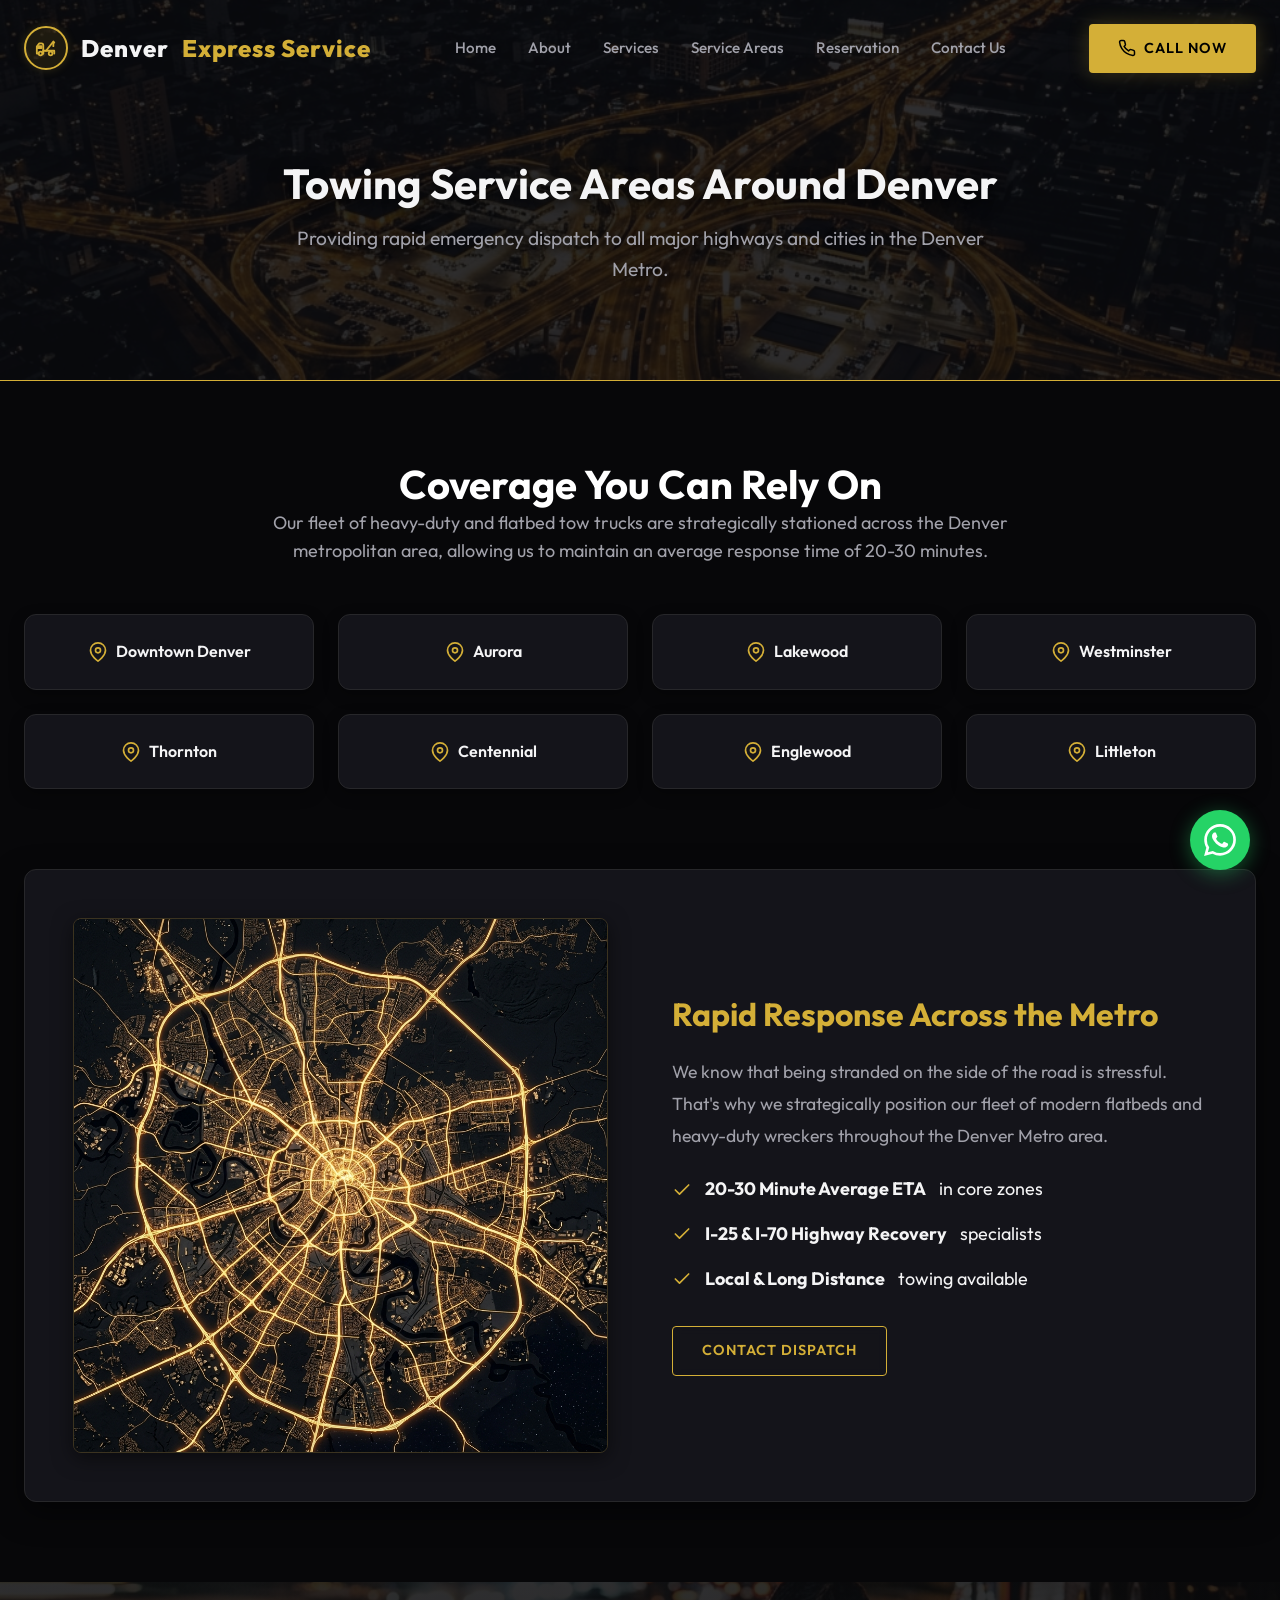
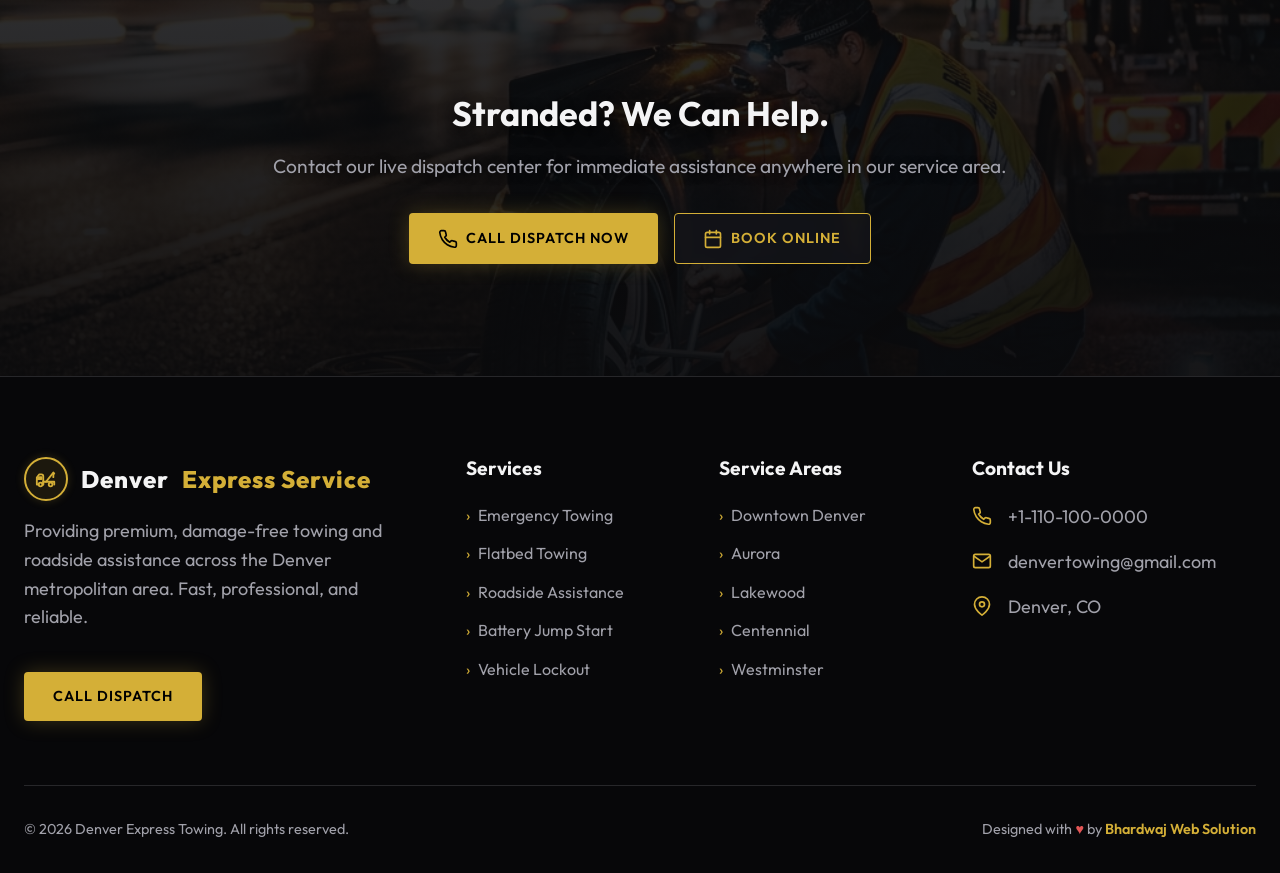
<file: service-areas.html>
<!DOCTYPE html>
<html lang="en">
<head>
  <meta charset="UTF-8">
  <meta name="viewport" content="width=device-width, initial-scale=1.0">
  <title>Towing Service Areas in Denver, CO | Denver Express Towing</title>
  <meta name="description" content="Denver Express Towing serves Denver, CO and nearby areas including Aurora, Lakewood, Westminster, Thornton, Centennial, Englewood, and Littleton with fast towing and roadside assistance.">
  <link rel="stylesheet" href="styles.css">
  <script src="script.js" defer></script>

  <!-- Favicon and Social Meta Tags -->
  <link rel="icon" href="assets/images/favicon.png" type="image/png">
  <meta property="og:title" content="Towing Service Areas in Denver, CO | Denver Express Towing">
  <meta property="og:description" content="Denver Express Towing serves Denver, CO and nearby areas including Aurora, Lakewood, Westminster, Thornton, Centennial, Englewood, and Littleton with fast towing and roadside assistance.">
  <meta property="og:image" content="assets/images/og-image.png">
  <meta property="og:type" content="website">
  <meta name="twitter:card" content="summary_large_image">
</head>
<body class="inner-page service-area-page">

  <!-- Header -->
  <header class="header" id="header">
    <div class="container">
      <a href="index.html" class="logo">
        <div class="logo-icon-wrapper">
          <svg xmlns="http://www.w3.org/2000/svg" width="28" height="28" viewBox="0 0 24 24" fill="none" stroke="currentColor" stroke-width="2" stroke-linecap="round" stroke-linejoin="round" style="transform: scaleX(-1);"><path d="M15 18V9a2 2 0 0 1 2-2h2.5l2.5 3.5V18h-2" /><path d="M17 10h2.5l1.5 2h-4v-2z" /><path d="M3 18v-3h12v3" /><path d="M12 15L4 5l-1 1" /><path d="M4 6v4" /><circle cx="18" cy="18" r="2" /><circle cx="7" cy="18" r="2" /></svg>
        </div>
        Denver <span>Express Service</span>
      </a>
      
      <nav class="nav-links">
        <a href="index.html">Home</a>
        <a href="about.html">About</a>
        <a href="services.html">Services</a>
        <a href="service-areas.html">Service Areas</a>
        <a href="reservation.html">Reservation</a>
        <a href="contact.html">Contact Us</a>
      </nav>

      <a href="tel:+11101000000" class="btn btn-primary">
        <svg xmlns="http://www.w3.org/2000/svg" width="18" height="18" viewBox="0 0 24 24" fill="none" stroke="currentColor" stroke-width="2" stroke-linecap="round" stroke-linejoin="round"><path d="M22 16.92v3a2 2 0 0 1-2.18 2 19.79 19.79 0 0 1-8.63-3.07 19.5 19.5 0 0 1-6-6 19.79 19.79 0 0 1-3.07-8.67A2 2 0 0 1 4.11 2h3a2 2 0 0 1 2 1.72 12.84 12.84 0 0 0 .7 2.81 2 2 0 0 1-.45 2.11L8.09 9.91a16 16 0 0 0 6 6l1.27-1.27a2 2 0 0 1 2.11-.45 12.84 12.84 0 0 0 2.81.7A2 2 0 0 1 22 16.92z"/></svg>
        Call Now
      </a>

      <button class="mobile-menu-btn" aria-label="Menu">
        <svg xmlns="http://www.w3.org/2000/svg" width="28" height="28" viewBox="0 0 24 24" fill="none" stroke="currentColor" stroke-width="2" stroke-linecap="round" stroke-linejoin="round"><line x1="3" y1="12" x2="21" y2="12"></line><line x1="3" y1="6" x2="21" y2="6"></line><line x1="3" y1="18" x2="21" y2="18"></line></svg>
      </button>
    </div>
  </header>

  <!-- Inner Hero -->
  <section class="inner-hero" style="background-image: url('assets/images/areas-hero.png');">
    <div class="container fade-in">
      <h1>Towing Service Areas <span>Around Denver</span></h1>
      <p>Providing rapid emergency dispatch to all major highways and cities in the Denver Metro.</p>
    </div>
  </section>

  <!-- Service Areas Search & Map -->
  <section class="inner-section">
    <div class="container">
      <div style="text-align: center; margin-bottom: 3rem;">
        <h2 style="font-size: 2.5rem; color: #fff;">Coverage You Can Rely On</h2>
        <p style="color: var(--clr-text-muted); max-width: 800px; margin: 0 auto;">Our fleet of heavy-duty and flatbed tow trucks are strategically stationed across the Denver metropolitan area, allowing us to maintain an average response time of 20-30 minutes.</p>
      </div>

      <div class="location-cards-grid fade-in">
        <div class="location-card"><svg xmlns="http://www.w3.org/2000/svg" viewBox="0 0 24 24" fill="none" stroke="currentColor" stroke-width="2"><path d="M21 10c0 7-9 13-9 13s-9-6-9-13a9 9 0 0 1 18 0z"/><circle cx="12" cy="10" r="3"/></svg> Downtown Denver</div>
        <div class="location-card"><svg xmlns="http://www.w3.org/2000/svg" viewBox="0 0 24 24" fill="none" stroke="currentColor" stroke-width="2"><path d="M21 10c0 7-9 13-9 13s-9-6-9-13a9 9 0 0 1 18 0z"/><circle cx="12" cy="10" r="3"/></svg> Aurora</div>
        <div class="location-card"><svg xmlns="http://www.w3.org/2000/svg" viewBox="0 0 24 24" fill="none" stroke="currentColor" stroke-width="2"><path d="M21 10c0 7-9 13-9 13s-9-6-9-13a9 9 0 0 1 18 0z"/><circle cx="12" cy="10" r="3"/></svg> Lakewood</div>
        <div class="location-card"><svg xmlns="http://www.w3.org/2000/svg" viewBox="0 0 24 24" fill="none" stroke="currentColor" stroke-width="2"><path d="M21 10c0 7-9 13-9 13s-9-6-9-13a9 9 0 0 1 18 0z"/><circle cx="12" cy="10" r="3"/></svg> Westminster</div>
        <div class="location-card"><svg xmlns="http://www.w3.org/2000/svg" viewBox="0 0 24 24" fill="none" stroke="currentColor" stroke-width="2"><path d="M21 10c0 7-9 13-9 13s-9-6-9-13a9 9 0 0 1 18 0z"/><circle cx="12" cy="10" r="3"/></svg> Thornton</div>
        <div class="location-card"><svg xmlns="http://www.w3.org/2000/svg" viewBox="0 0 24 24" fill="none" stroke="currentColor" stroke-width="2"><path d="M21 10c0 7-9 13-9 13s-9-6-9-13a9 9 0 0 1 18 0z"/><circle cx="12" cy="10" r="3"/></svg> Centennial</div>
        <div class="location-card"><svg xmlns="http://www.w3.org/2000/svg" viewBox="0 0 24 24" fill="none" stroke="currentColor" stroke-width="2"><path d="M21 10c0 7-9 13-9 13s-9-6-9-13a9 9 0 0 1 18 0z"/><circle cx="12" cy="10" r="3"/></svg> Englewood</div>
        <div class="location-card"><svg xmlns="http://www.w3.org/2000/svg" viewBox="0 0 24 24" fill="none" stroke="currentColor" stroke-width="2"><path d="M21 10c0 7-9 13-9 13s-9-6-9-13a9 9 0 0 1 18 0z"/><circle cx="12" cy="10" r="3"/></svg> Littleton</div>
      </div>

      <!-- Area Details Section -->
      <div class="area-details-grid">
        
        <!-- Left: Map Image -->
        <div class="map-illustration">
          <img src="assets/images/denver-map.png" alt="Denver Service Area Map" style="width: 100%; border-radius: 8px; border: 1px solid rgba(212, 175, 55, 0.2); box-shadow: 0 5px 20px rgba(0,0,0,0.5);">
        </div>

        <!-- Right: Content -->
        <div class="area-content">
          <h3 style="color: var(--clr-gold); font-size: 2rem; margin-bottom: 1.5rem;">Rapid Response Across the Metro</h3>
          <p style="color: var(--clr-text-muted); font-size: 1.1rem; line-height: 1.8; margin-bottom: 1.5rem;">We know that being stranded on the side of the road is stressful. That's why we strategically position our fleet of modern flatbeds and heavy-duty wreckers throughout the Denver Metro area.</p>
          <ul style="list-style: none; padding: 0; margin-bottom: 2rem;">
            <li style="margin-bottom: 1rem; color: var(--clr-white); display: flex; align-items: center; gap: 0.8rem;">
              <svg xmlns="http://www.w3.org/2000/svg" width="20" height="20" viewBox="0 0 24 24" fill="none" stroke="var(--clr-gold)" stroke-width="2" stroke-linecap="round" stroke-linejoin="round"><polyline points="20 6 9 17 4 12"></polyline></svg>
              <strong>20-30 Minute Average ETA</strong> in core zones
            </li>
            <li style="margin-bottom: 1rem; color: var(--clr-white); display: flex; align-items: center; gap: 0.8rem;">
              <svg xmlns="http://www.w3.org/2000/svg" width="20" height="20" viewBox="0 0 24 24" fill="none" stroke="var(--clr-gold)" stroke-width="2" stroke-linecap="round" stroke-linejoin="round"><polyline points="20 6 9 17 4 12"></polyline></svg>
              <strong>I-25 & I-70 Highway Recovery</strong> specialists
            </li>
            <li style="margin-bottom: 1rem; color: var(--clr-white); display: flex; align-items: center; gap: 0.8rem;">
              <svg xmlns="http://www.w3.org/2000/svg" width="20" height="20" viewBox="0 0 24 24" fill="none" stroke="var(--clr-gold)" stroke-width="2" stroke-linecap="round" stroke-linejoin="round"><polyline points="20 6 9 17 4 12"></polyline></svg>
              <strong>Local & Long Distance</strong> towing available
            </li>
          </ul>
          <a href="contact.html" class="btn btn-secondary">Contact Dispatch</a>
        </div>
      </div>
    </div>
  </section>

  <!-- CTA Banner -->
  <section class="cta-banner">
    <div class="container fade-in">
      <h2>Stranded? We Can Help.</h2>
      <p>Contact our live dispatch center for immediate assistance anywhere in our service area.</p>
      <div class="cta-buttons">
        <a href="tel:+11101000000" class="btn btn-primary">
          <svg xmlns="http://www.w3.org/2000/svg" width="20" height="20" viewBox="0 0 24 24" fill="none" stroke="currentColor" stroke-width="2" stroke-linecap="round" stroke-linejoin="round"><path d="M22 16.92v3a2 2 0 0 1-2.18 2 19.79 19.79 0 0 1-8.63-3.07 19.5 19.5 0 0 1-6-6 19.79 19.79 0 0 1-3.07-8.67A2 2 0 0 1 4.11 2h3a2 2 0 0 1 2 1.72 12.84 12.84 0 0 0 .7 2.81 2 2 0 0 1-.45 2.11L8.09 9.91a16 16 0 0 0 6 6l1.27-1.27a2 2 0 0 1 2.11-.45 12.84 12.84 0 0 0 2.81.7A2 2 0 0 1 22 16.92z"/></svg>
          Call Dispatch Now
        </a>
        <a href="reservation.html" class="btn btn-secondary">
          <svg xmlns="http://www.w3.org/2000/svg" width="20" height="20" viewBox="0 0 24 24" fill="none" stroke="currentColor" stroke-width="2" stroke-linecap="round" stroke-linejoin="round"><rect x="3" y="4" width="18" height="18" rx="2" ry="2"/><line x1="16" y1="2" x2="16" y2="6"/><line x1="8" y1="2" x2="8" y2="6"/><line x1="3" y1="10" x2="21" y2="10"/></svg>
          Book Online
        </a>
      </div>
    </div>
  </section>

  <!-- Footer -->
  <footer class="footer">
    <div class="container">
      <div class="footer-grid">
        <div class="footer-col">
          <a href="index.html" class="logo footer-logo">
            <div class="logo-icon-wrapper">
              <svg xmlns="http://www.w3.org/2000/svg" width="28" height="28" viewBox="0 0 24 24" fill="none" stroke="currentColor" stroke-width="2" stroke-linecap="round" stroke-linejoin="round" style="transform: scaleX(-1);"><path d="M15 18V9a2 2 0 0 1 2-2h2.5l2.5 3.5V18h-2" /><path d="M17 10h2.5l1.5 2h-4v-2z" /><path d="M3 18v-3h12v3" /><path d="M12 15L4 5l-1 1" /><path d="M4 6v4" /><circle cx="18" cy="18" r="2" /><circle cx="7" cy="18" r="2" /></svg>
            </div>
            Denver <span>Express Service</span>
          </a>
          <p class="footer-desc">Providing premium, damage-free towing and roadside assistance across the Denver metropolitan area. Fast, professional, and reliable.</p>
          <a href="tel:+11101000000" class="btn btn-primary" style="margin-top: 1rem;">Call Dispatch</a>
        </div>
        
        <div class="footer-col">
          <h4>Services</h4>
          <div class="footer-links">
            <a href="services.html">Emergency Towing</a>
            <a href="services.html">Flatbed Towing</a>
            <a href="services.html">Roadside Assistance</a>
            <a href="services.html">Battery Jump Start</a>
            <a href="services.html">Vehicle Lockout</a>
          </div>
        </div>
        
        <div class="footer-col">
          <h4>Service Areas</h4>
          <div class="footer-links">
            <a href="service-areas.html">Downtown Denver</a>
            <a href="service-areas.html">Aurora</a>
            <a href="service-areas.html">Lakewood</a>
            <a href="service-areas.html">Centennial</a>
            <a href="service-areas.html">Westminster</a>
          </div>
        </div>
        
        <div class="footer-col">
          <h4>Contact Us</h4>
          <div class="footer-contact">
            <p>
              <svg xmlns="http://www.w3.org/2000/svg" viewBox="0 0 24 24" fill="none" stroke="currentColor" stroke-width="2"><path d="M22 16.92v3a2 2 0 0 1-2.18 2 19.79 19.79 0 0 1-8.63-3.07 19.5 19.5 0 0 1-6-6 19.79 19.79 0 0 1-3.07-8.67A2 2 0 0 1 4.11 2h3a2 2 0 0 1 2 1.72 12.84 12.84 0 0 0 .7 2.81 2 2 0 0 1-.45 2.11L8.09 9.91a16 16 0 0 0 6 6l1.27-1.27a2 2 0 0 1 2.11-.45 12.84 12.84 0 0 0 2.81.7A2 2 0 0 1 22 16.92z"/></svg>
              <a href="tel:+11101000000" style="color: var(--clr-text-muted); text-decoration: none; transition: color 0.3s ease;" onmouseover="this.style.color='var(--clr-gold)'" onmouseout="this.style.color='var(--clr-text-muted)'">+1-110-100-0000</a>
            </p>
            <p>
              <svg xmlns="http://www.w3.org/2000/svg" viewBox="0 0 24 24" fill="none" stroke="currentColor" stroke-width="2"><path d="M4 4h16c1.1 0 2 .9 2 2v12c0 1.1-.9 2-2 2H4c-1.1 0-2-.9-2-2V6c0-1.1.9-2 2-2z"/><polyline points="22,6 12,13 2,6"/></svg>
              <a href="mailto:denvertowing@gmail.com" style="color: var(--clr-text-muted); text-decoration: none; transition: color 0.3s ease;" onmouseover="this.style.color='var(--clr-gold)'" onmouseout="this.style.color='var(--clr-text-muted)'">denvertowing@gmail.com</a>
            </p>
            <p>
              <svg xmlns="http://www.w3.org/2000/svg" viewBox="0 0 24 24" fill="none" stroke="currentColor" stroke-width="2"><path d="M21 10c0 7-9 13-9 13s-9-6-9-13a9 9 0 0 1 18 0z"/><circle cx="12" cy="10" r="3"/></svg>
              Denver, CO
            </p>
          </div>
        </div>
      </div>
      
      <div class="footer-bottom">
        <div class="copyright">
          &copy; <span id="year"></span> Denver Express Towing. All rights reserved.
        </div>
        <div class="credit">
          Designed with <span style="color: #e25555;">&hearts;</span> by <strong>Bhardwaj Web Solution</strong>
        </div>
      </div>
    </div>
  </footer>
  
  <!-- WhatsApp Floating Button -->
  <a href="https://wa.me/11111101000" target="_blank" class="whatsapp-float" aria-label="Chat with us on WhatsApp">
    <svg xmlns="http://www.w3.org/2000/svg" viewBox="0 0 24 24" width="32" height="32" fill="currentColor">
      <path d="M17.472 14.382c-.297-.149-1.758-.867-2.03-.967-.273-.099-.471-.148-.67.15-.197.297-.767.966-.94 1.164-.173.199-.347.223-.644.075-.297-.15-1.255-.463-2.39-1.475-.883-.788-1.48-1.761-1.653-2.059-.173-.297-.018-.458.13-.606.134-.133.298-.347.446-.52.149-.174.198-.298.298-.497.099-.198.05-.371-.025-.52-.075-.149-.669-1.612-.916-2.207-.242-.579-.487-.5-.669-.51a12.8 12.8 0 0 0-.57-.01c-.198 0-.52.074-.792.372-.272.297-1.04 1.016-1.04 2.479 0 1.462 1.065 2.875 1.213 3.074.149.198 2.096 3.2 5.077 4.487.709.306 1.262.489 1.694.625.712.227 1.36.195 1.871.118.571-.085 1.758-.719 2.006-1.413.248-.694.248-1.289.173-1.413-.074-.124-.272-.198-.57-.347m-5.421 7.403h-.004a9.87 9.87 0 0 1-5.031-1.378l-.361-.214-3.741.982.998-3.648-.235-.374a9.86 9.86 0 0 1-1.51-5.26c.001-5.45 4.436-9.884 9.888-9.884 2.64 0 5.122 1.03 6.988 2.898a9.825 9.825 0 0 1 2.893 6.994c-.003 5.45-4.437 9.884-9.885 9.884m8.413-18.297A11.815 11.815 0 0 0 12.05 0C5.495 0 .16 5.335.157 11.892c0 2.096.547 4.142 1.588 5.945L.057 24l6.305-1.654a11.882 11.882 0 0 0 5.683 1.448h.005c6.554 0 11.89-5.335 11.893-11.893a11.821 11.821 0 0 0-3.48-8.413Z"/></svg>
  </a>

</body>
</html>
</file>
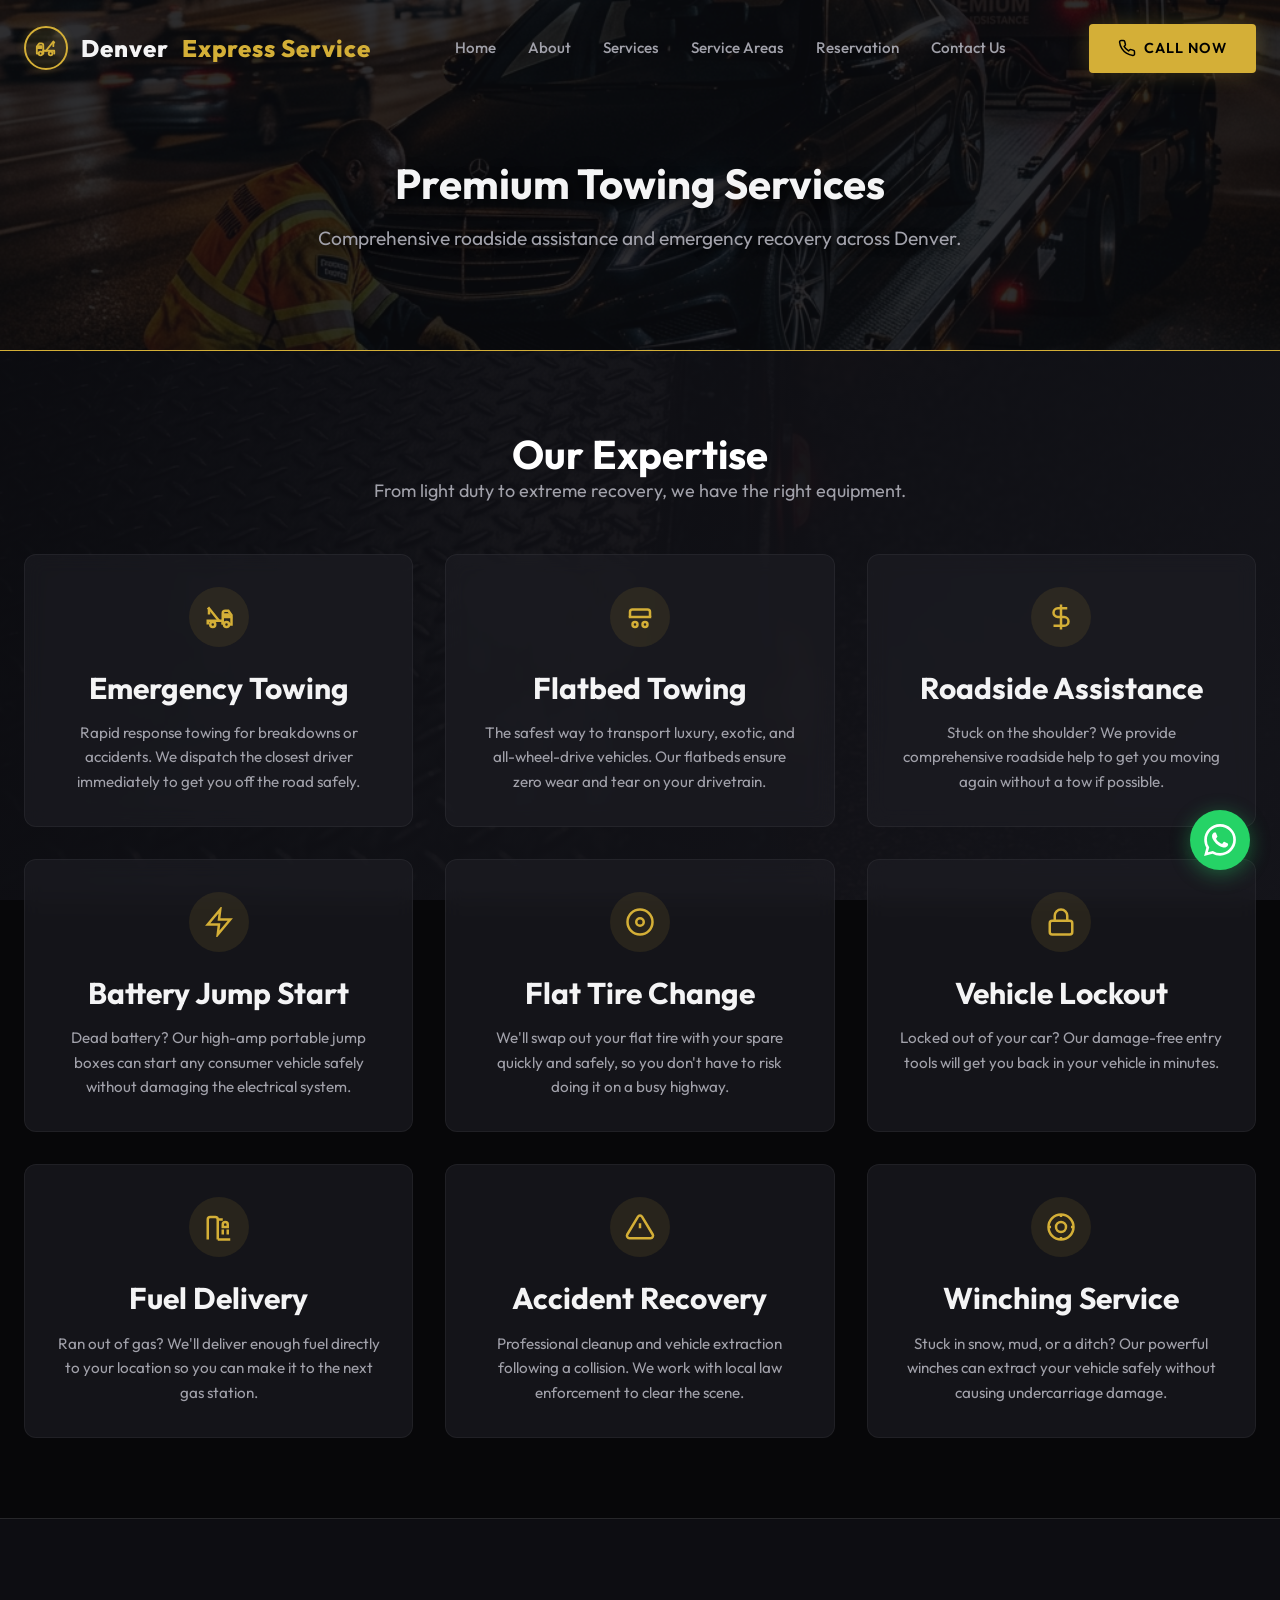
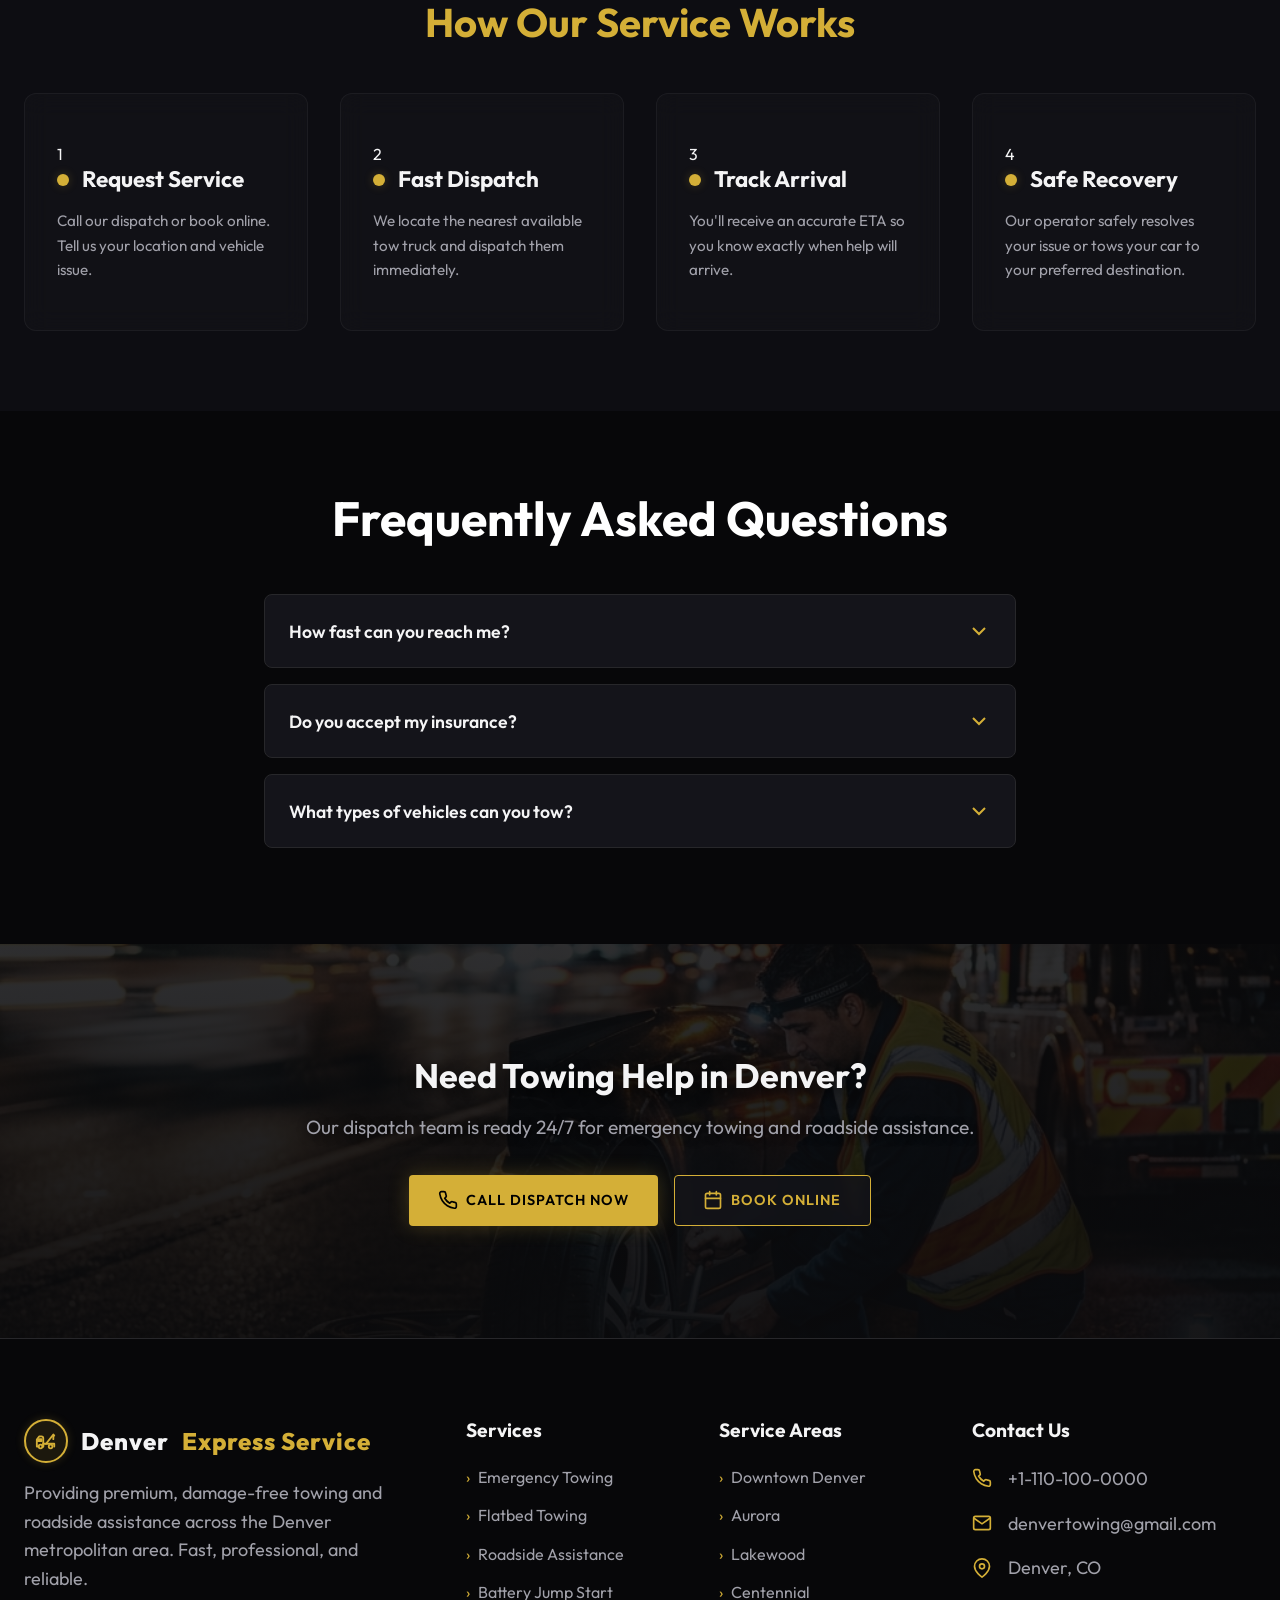
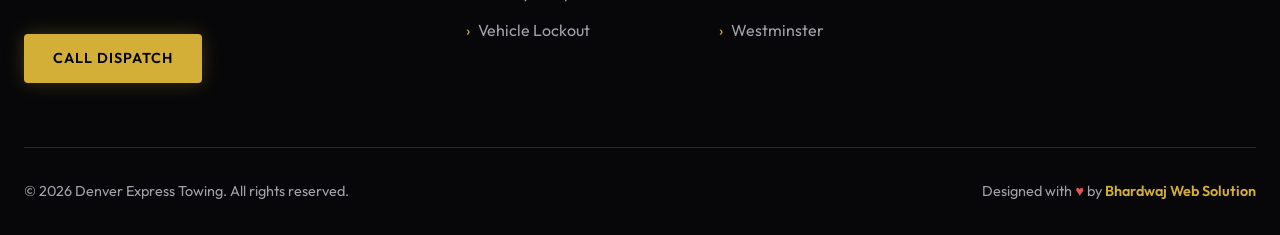
<file: services.html>
<!DOCTYPE html>
<html lang="en">
<head>
  <meta charset="UTF-8">
  <meta name="viewport" content="width=device-width, initial-scale=1.0">
  <title>Towing Services in Denver, CO | Denver Express Towing</title>
  <meta name="description" content="Explore premium towing services in Denver, CO from Denver Express Towing, including emergency towing, flatbed towing, roadside assistance, jump starts, lockouts, fuel delivery, and winching.">
  <link rel="stylesheet" href="styles.css">
  <script src="script.js" defer></script>

  <!-- Favicon and Social Meta Tags -->
  <link rel="icon" href="assets/images/favicon.png" type="image/png">
  <meta property="og:title" content="Towing Services in Denver, CO | Denver Express Towing">
  <meta property="og:description" content="Explore premium towing services in Denver, CO from Denver Express Towing, including emergency towing, flatbed towing, roadside assistance, jump starts, lockouts, fuel delivery, and winching.">
  <meta property="og:image" content="assets/images/og-image.png">
  <meta property="og:type" content="website">
  <meta name="twitter:card" content="summary_large_image">
</head>
<body class="inner-page services-page">

  <!-- Header -->
  <header class="header" id="header">
    <div class="container">
      <a href="index.html" class="logo">
        <div class="logo-icon-wrapper">
          <svg xmlns="http://www.w3.org/2000/svg" width="28" height="28" viewBox="0 0 24 24" fill="none" stroke="currentColor" stroke-width="2" stroke-linecap="round" stroke-linejoin="round" style="transform: scaleX(-1);"><path d="M15 18V9a2 2 0 0 1 2-2h2.5l2.5 3.5V18h-2" /><path d="M17 10h2.5l1.5 2h-4v-2z" /><path d="M3 18v-3h12v3" /><path d="M12 15L4 5l-1 1" /><path d="M4 6v4" /><circle cx="18" cy="18" r="2" /><circle cx="7" cy="18" r="2" /></svg>
        </div>
        Denver <span>Express Service</span>
      </a>
      
      <nav class="nav-links">
        <a href="index.html">Home</a>
        <a href="about.html">About</a>
        <a href="services.html">Services</a>
        <a href="service-areas.html">Service Areas</a>
        <a href="reservation.html">Reservation</a>
        <a href="contact.html">Contact Us</a>
      </nav>

      <a href="tel:+11101000000" class="btn btn-primary">
        <svg xmlns="http://www.w3.org/2000/svg" width="18" height="18" viewBox="0 0 24 24" fill="none" stroke="currentColor" stroke-width="2" stroke-linecap="round" stroke-linejoin="round"><path d="M22 16.92v3a2 2 0 0 1-2.18 2 19.79 19.79 0 0 1-8.63-3.07 19.5 19.5 0 0 1-6-6 19.79 19.79 0 0 1-3.07-8.67A2 2 0 0 1 4.11 2h3a2 2 0 0 1 2 1.72 12.84 12.84 0 0 0 .7 2.81 2 2 0 0 1-.45 2.11L8.09 9.91a16 16 0 0 0 6 6l1.27-1.27a2 2 0 0 1 2.11-.45 12.84 12.84 0 0 0 2.81.7A2 2 0 0 1 22 16.92z"/></svg>
        Call Now
      </a>

      <button class="mobile-menu-btn" aria-label="Menu">
        <svg xmlns="http://www.w3.org/2000/svg" width="28" height="28" viewBox="0 0 24 24" fill="none" stroke="currentColor" stroke-width="2" stroke-linecap="round" stroke-linejoin="round"><line x1="3" y1="12" x2="21" y2="12"></line><line x1="3" y1="6" x2="21" y2="6"></line><line x1="3" y1="18" x2="21" y2="18"></line></svg>
      </button>
    </div>
  </header>

  <!-- Inner Hero -->
  <section class="inner-hero" style="background-image: url('assets/images/services-hero.png');">
    <div class="container fade-in">
      <h1>Premium <span>Towing Services</span></h1>
      <p>Comprehensive roadside assistance and emergency recovery across Denver.</p>
    </div>
  </section>

  <!-- Services Grid -->
  <section class="inner-section expertise-section">
    <div class="container">
      <div style="text-align: center; margin-bottom: 3rem;">
        <h2 style="font-size: 2.5rem; color: #fff;">Our Expertise</h2>
        <p style="color: var(--clr-text-muted);">From light duty to extreme recovery, we have the right equipment.</p>
      </div>

      <div class="service-list-grid">
        <!-- 1 -->
        <div class="service-item-card fade-in">
          <div class="icon">
            <svg xmlns="http://www.w3.org/2000/svg" width="30" height="30" viewBox="0 0 24 24" fill="none" stroke="currentColor" stroke-width="2"><path d="M15 18V9a2 2 0 0 1 2-2h2.5l2.5 3.5V18h-2" /><path d="M17 10h2.5l1.5 2h-4v-2z" /><path d="M3 18v-3h12v3" /><path d="M12 15L4 5l-1 1" /><path d="M4 6v4" /><circle cx="18" cy="18" r="2" /><circle cx="7" cy="18" r="2" /></svg>
          </div>
          <h3>Emergency Towing</h3>
          <p>Rapid response towing for breakdowns or accidents. We dispatch the closest driver immediately to get you off the road safely.</p>
        </div>
        <!-- 2 -->
        <div class="service-item-card fade-in">
          <div class="icon">
            <svg xmlns="http://www.w3.org/2000/svg" width="30" height="30" viewBox="0 0 24 24" fill="none" stroke="currentColor" stroke-width="2"><path d="M3 12h18"/><path d="M4 12V8a2 2 0 0 1 2-2h12a2 2 0 0 1 2 2v4"/><circle cx="8" cy="18" r="2"/><circle cx="16" cy="18" r="2"/></svg>
          </div>
          <h3>Flatbed Towing</h3>
          <p>The safest way to transport luxury, exotic, and all-wheel-drive vehicles. Our flatbeds ensure zero wear and tear on your drivetrain.</p>
        </div>
        <!-- 3 -->
        <div class="service-item-card fade-in">
          <div class="icon">
            <svg xmlns="http://www.w3.org/2000/svg" width="30" height="30" viewBox="0 0 24 24" fill="none" stroke="currentColor" stroke-width="2"><path d="M12 2v20"/><path d="M17 5H9.5a3.5 3.5 0 0 0 0 7h5a3.5 3.5 0 0 1 0 7H6"/></svg>
          </div>
          <h3>Roadside Assistance</h3>
          <p>Stuck on the shoulder? We provide comprehensive roadside help to get you moving again without a tow if possible.</p>
        </div>
        <!-- 4 -->
        <div class="service-item-card fade-in">
          <div class="icon">
            <svg xmlns="http://www.w3.org/2000/svg" width="30" height="30" viewBox="0 0 24 24" fill="none" stroke="currentColor" stroke-width="2"><path d="M13 2L3 14h9l-1 8 10-12h-9l1-8z"/></svg>
          </div>
          <h3>Battery Jump Start</h3>
          <p>Dead battery? Our high-amp portable jump boxes can start any consumer vehicle safely without damaging the electrical system.</p>
        </div>
        <!-- 5 -->
        <div class="service-item-card fade-in">
          <div class="icon">
            <svg xmlns="http://www.w3.org/2000/svg" width="30" height="30" viewBox="0 0 24 24" fill="none" stroke="currentColor" stroke-width="2"><circle cx="12" cy="12" r="10"/><circle cx="12" cy="12" r="3"/></svg>
          </div>
          <h3>Flat Tire Change</h3>
          <p>We'll swap out your flat tire with your spare quickly and safely, so you don't have to risk doing it on a busy highway.</p>
        </div>
        <!-- 6 -->
        <div class="service-item-card fade-in">
          <div class="icon">
            <svg xmlns="http://www.w3.org/2000/svg" width="30" height="30" viewBox="0 0 24 24" fill="none" stroke="currentColor" stroke-width="2"><rect x="3" y="11" width="18" height="11" rx="2" ry="2"/><path d="M7 11V7a5 5 0 0 1 10 0v4"/></svg>
          </div>
          <h3>Vehicle Lockout</h3>
          <p>Locked out of your car? Our damage-free entry tools will get you back in your vehicle in minutes.</p>
        </div>
        <!-- 7 -->
        <div class="service-item-card fade-in">
          <div class="icon">
            <svg xmlns="http://www.w3.org/2000/svg" width="30" height="30" viewBox="0 0 24 24" fill="none" stroke="currentColor" stroke-width="2"><path d="M3 22V6a2 2 0 0 1 2-2h4a2 2 0 0 1 2 2v16"/><path d="M11 22h10"/><path d="M15 14v4"/><path d="M19 14v4"/><path d="M19 10a2 2 0 0 0-2-2 2 2 0 0 0-2 2v2h4v-2Z"/><path d="M11 6h4"/></svg>
          </div>
          <h3>Fuel Delivery</h3>
          <p>Ran out of gas? We'll deliver enough fuel directly to your location so you can make it to the next gas station.</p>
        </div>
        <!-- 8 -->
        <div class="service-item-card fade-in">
          <div class="icon">
            <svg xmlns="http://www.w3.org/2000/svg" width="30" height="30" viewBox="0 0 24 24" fill="none" stroke="currentColor" stroke-width="2"><path d="M10.29 3.86L1.82 18a2 2 0 0 0 1.71 3h16.94a2 2 0 0 0 1.71-3L13.71 3.86a2 2 0 0 0-3.42 0z"/><line x1="12" y1="9" x2="12" y2="13"/><line x1="12" y1="17" x2="12.01" y2="17"/></svg>
          </div>
          <h3>Accident Recovery</h3>
          <p>Professional cleanup and vehicle extraction following a collision. We work with local law enforcement to clear the scene.</p>
        </div>
        <!-- 9 -->
        <div class="service-item-card fade-in">
          <div class="icon">
            <svg xmlns="http://www.w3.org/2000/svg" width="30" height="30" viewBox="0 0 24 24" fill="none" stroke="currentColor" stroke-width="2"><path d="M22 12A10 10 0 1 1 12 2a10 10 0 0 1 10 10z"/><circle cx="12" cy="12" r="4"/><path d="M12 2v2M12 20v2M2 12h2M20 12h2"/></svg>
          </div>
          <h3>Winching Service</h3>
          <p>Stuck in snow, mud, or a ditch? Our powerful winches can extract your vehicle safely without causing undercarriage damage.</p>
        </div>
      </div>
    </div>
  </section>

  <!-- How It Works -->
  <section class="inner-section" style="background: var(--clr-bg-secondary);">
    <div class="container">
      <h2 style="text-align: center; color: var(--clr-gold); margin-bottom: 3rem; font-size: 2.5rem;">How Our Service Works</h2>
      <div class="steps-grid">
        <div class="step-card fade-in">
          <div class="step-icon">1</div>
          <h3>Request Service</h3>
          <p>Call our dispatch or book online. Tell us your location and vehicle issue.</p>
        </div>
        <div class="step-card fade-in" style="transition-delay: 0.1s;">
          <div class="step-icon">2</div>
          <h3>Fast Dispatch</h3>
          <p>We locate the nearest available tow truck and dispatch them immediately.</p>
        </div>
        <div class="step-card fade-in" style="transition-delay: 0.2s;">
          <div class="step-icon">3</div>
          <h3>Track Arrival</h3>
          <p>You'll receive an accurate ETA so you know exactly when help will arrive.</p>
        </div>
        <div class="step-card fade-in" style="transition-delay: 0.3s;">
          <div class="step-icon">4</div>
          <h3>Safe Recovery</h3>
          <p>Our operator safely resolves your issue or tows your car to your preferred destination.</p>
        </div>
      </div>
    </div>
  </section>

  <!-- FAQ -->
  <section class="inner-section">
    <div class="container" style="max-width: 800px; margin: 0 auto;">
      <h2 style="text-align: center; margin-bottom: 3rem; color: #fff;">Frequently Asked Questions</h2>
      <div class="faq-list">
        <div class="faq-item fade-in">
          <button class="faq-question">
            How fast can you reach me?
            <svg class="faq-icon" xmlns="http://www.w3.org/2000/svg" width="24" height="24" viewBox="0 0 24 24" fill="none" stroke="currentColor" stroke-width="2"><polyline points="6 9 12 15 18 9"></polyline></svg>
          </button>
          <div class="faq-answer">
            <p>Our average response time within the Denver metro area is 20-30 minutes, depending on traffic and weather conditions.</p>
          </div>
        </div>
        <div class="faq-item fade-in">
          <button class="faq-question">
            Do you accept my insurance?
            <svg class="faq-icon" xmlns="http://www.w3.org/2000/svg" width="24" height="24" viewBox="0 0 24 24" fill="none" stroke="currentColor" stroke-width="2"><polyline points="6 9 12 15 18 9"></polyline></svg>
          </button>
          <div class="faq-answer">
            <p>Yes, we work with all major roadside assistance programs and insurance carriers. We can provide you with detailed receipts for reimbursement.</p>
          </div>
        </div>
        <div class="faq-item fade-in">
          <button class="faq-question">
            What types of vehicles can you tow?
            <svg class="faq-icon" xmlns="http://www.w3.org/2000/svg" width="24" height="24" viewBox="0 0 24 24" fill="none" stroke="currentColor" stroke-width="2"><polyline points="6 9 12 15 18 9"></polyline></svg>
          </button>
          <div class="faq-answer">
            <p>We handle everything from sedans and luxury sports cars to SUVs, motorcycles, and light/medium duty commercial trucks.</p>
          </div>
        </div>
      </div>
    </div>
  </section>

  <!-- CTA Banner -->
  <section class="cta-banner">
    <div class="container fade-in">
      <h2>Need Towing Help in Denver?</h2>
      <p>Our dispatch team is ready 24/7 for emergency towing and roadside assistance.</p>
      <div class="cta-buttons">
        <a href="tel:+11101000000" class="btn btn-primary">
          <svg xmlns="http://www.w3.org/2000/svg" width="20" height="20" viewBox="0 0 24 24" fill="none" stroke="currentColor" stroke-width="2" stroke-linecap="round" stroke-linejoin="round"><path d="M22 16.92v3a2 2 0 0 1-2.18 2 19.79 19.79 0 0 1-8.63-3.07 19.5 19.5 0 0 1-6-6 19.79 19.79 0 0 1-3.07-8.67A2 2 0 0 1 4.11 2h3a2 2 0 0 1 2 1.72 12.84 12.84 0 0 0 .7 2.81 2 2 0 0 1-.45 2.11L8.09 9.91a16 16 0 0 0 6 6l1.27-1.27a2 2 0 0 1 2.11-.45 12.84 12.84 0 0 0 2.81.7A2 2 0 0 1 22 16.92z"/></svg>
          Call Dispatch Now
        </a>
        <a href="reservation.html" class="btn btn-secondary">
          <svg xmlns="http://www.w3.org/2000/svg" width="20" height="20" viewBox="0 0 24 24" fill="none" stroke="currentColor" stroke-width="2" stroke-linecap="round" stroke-linejoin="round"><rect x="3" y="4" width="18" height="18" rx="2" ry="2"/><line x1="16" y1="2" x2="16" y2="6"/><line x1="8" y1="2" x2="8" y2="6"/><line x1="3" y1="10" x2="21" y2="10"/></svg>
          Book Online
        </a>
      </div>
    </div>
  </section>

  <!-- Footer -->
  <footer class="footer">
    <div class="container">
      <div class="footer-grid">
        <div class="footer-col">
          <a href="index.html" class="logo footer-logo">
            <div class="logo-icon-wrapper">
              <svg xmlns="http://www.w3.org/2000/svg" width="28" height="28" viewBox="0 0 24 24" fill="none" stroke="currentColor" stroke-width="2" stroke-linecap="round" stroke-linejoin="round" style="transform: scaleX(-1);"><path d="M15 18V9a2 2 0 0 1 2-2h2.5l2.5 3.5V18h-2" /><path d="M17 10h2.5l1.5 2h-4v-2z" /><path d="M3 18v-3h12v3" /><path d="M12 15L4 5l-1 1" /><path d="M4 6v4" /><circle cx="18" cy="18" r="2" /><circle cx="7" cy="18" r="2" /></svg>
            </div>
            Denver <span>Express Service</span>
          </a>
          <p class="footer-desc">Providing premium, damage-free towing and roadside assistance across the Denver metropolitan area. Fast, professional, and reliable.</p>
          <a href="tel:+11101000000" class="btn btn-primary" style="margin-top: 1rem;">Call Dispatch</a>
        </div>
        
        <div class="footer-col">
          <h4>Services</h4>
          <div class="footer-links">
            <a href="services.html">Emergency Towing</a>
            <a href="services.html">Flatbed Towing</a>
            <a href="services.html">Roadside Assistance</a>
            <a href="services.html">Battery Jump Start</a>
            <a href="services.html">Vehicle Lockout</a>
          </div>
        </div>
        
        <div class="footer-col">
          <h4>Service Areas</h4>
          <div class="footer-links">
            <a href="service-areas.html">Downtown Denver</a>
            <a href="service-areas.html">Aurora</a>
            <a href="service-areas.html">Lakewood</a>
            <a href="service-areas.html">Centennial</a>
            <a href="service-areas.html">Westminster</a>
          </div>
        </div>
        
        <div class="footer-col">
          <h4>Contact Us</h4>
          <div class="footer-contact">
            <p>
              <svg xmlns="http://www.w3.org/2000/svg" viewBox="0 0 24 24" fill="none" stroke="currentColor" stroke-width="2"><path d="M22 16.92v3a2 2 0 0 1-2.18 2 19.79 19.79 0 0 1-8.63-3.07 19.5 19.5 0 0 1-6-6 19.79 19.79 0 0 1-3.07-8.67A2 2 0 0 1 4.11 2h3a2 2 0 0 1 2 1.72 12.84 12.84 0 0 0 .7 2.81 2 2 0 0 1-.45 2.11L8.09 9.91a16 16 0 0 0 6 6l1.27-1.27a2 2 0 0 1 2.11-.45 12.84 12.84 0 0 0 2.81.7A2 2 0 0 1 22 16.92z"/></svg>
              <a href="tel:+11101000000" style="color: var(--clr-text-muted); text-decoration: none; transition: color 0.3s ease;" onmouseover="this.style.color='var(--clr-gold)'" onmouseout="this.style.color='var(--clr-text-muted)'">+1-110-100-0000</a>
            </p>
            <p>
              <svg xmlns="http://www.w3.org/2000/svg" viewBox="0 0 24 24" fill="none" stroke="currentColor" stroke-width="2"><path d="M4 4h16c1.1 0 2 .9 2 2v12c0 1.1-.9 2-2 2H4c-1.1 0-2-.9-2-2V6c0-1.1.9-2 2-2z"/><polyline points="22,6 12,13 2,6"/></svg>
              <a href="mailto:denvertowing@gmail.com" style="color: var(--clr-text-muted); text-decoration: none; transition: color 0.3s ease;" onmouseover="this.style.color='var(--clr-gold)'" onmouseout="this.style.color='var(--clr-text-muted)'">denvertowing@gmail.com</a>
            </p>
            <p>
              <svg xmlns="http://www.w3.org/2000/svg" viewBox="0 0 24 24" fill="none" stroke="currentColor" stroke-width="2"><path d="M21 10c0 7-9 13-9 13s-9-6-9-13a9 9 0 0 1 18 0z"/><circle cx="12" cy="10" r="3"/></svg>
              Denver, CO
            </p>
          </div>
        </div>
      </div>
      
      <div class="footer-bottom">
        <div class="copyright">
          &copy; <span id="year"></span> Denver Express Towing. All rights reserved.
        </div>
        <div class="credit">
          Designed with <span style="color: #e25555;">&hearts;</span> by <strong>Bhardwaj Web Solution</strong>
        </div>
      </div>
    </div>
  </footer>
  
  <!-- WhatsApp Floating Button -->
  <a href="https://wa.me/11111101000" target="_blank" class="whatsapp-float" aria-label="Chat with us on WhatsApp">
    <svg xmlns="http://www.w3.org/2000/svg" viewBox="0 0 24 24" width="32" height="32" fill="currentColor">
      <path d="M17.472 14.382c-.297-.149-1.758-.867-2.03-.967-.273-.099-.471-.148-.67.15-.197.297-.767.966-.94 1.164-.173.199-.347.223-.644.075-.297-.15-1.255-.463-2.39-1.475-.883-.788-1.48-1.761-1.653-2.059-.173-.297-.018-.458.13-.606.134-.133.298-.347.446-.52.149-.174.198-.298.298-.497.099-.198.05-.371-.025-.52-.075-.149-.669-1.612-.916-2.207-.242-.579-.487-.5-.669-.51a12.8 12.8 0 0 0-.57-.01c-.198 0-.52.074-.792.372-.272.297-1.04 1.016-1.04 2.479 0 1.462 1.065 2.875 1.213 3.074.149.198 2.096 3.2 5.077 4.487.709.306 1.262.489 1.694.625.712.227 1.36.195 1.871.118.571-.085 1.758-.719 2.006-1.413.248-.694.248-1.289.173-1.413-.074-.124-.272-.198-.57-.347m-5.421 7.403h-.004a9.87 9.87 0 0 1-5.031-1.378l-.361-.214-3.741.982.998-3.648-.235-.374a9.86 9.86 0 0 1-1.51-5.26c.001-5.45 4.436-9.884 9.888-9.884 2.64 0 5.122 1.03 6.988 2.898a9.825 9.825 0 0 1 2.893 6.994c-.003 5.45-4.437 9.884-9.885 9.884m8.413-18.297A11.815 11.815 0 0 0 12.05 0C5.495 0 .16 5.335.157 11.892c0 2.096.547 4.142 1.588 5.945L.057 24l6.305-1.654a11.882 11.882 0 0 0 5.683 1.448h.005c6.554 0 11.89-5.335 11.893-11.893a11.821 11.821 0 0 0-3.48-8.413Z"/></svg>
  </a>

</body>
</html>
</file>
<file: styles.css>
@import url('https://fonts.googleapis.com/css2?family=Outfit:wght@300;400;500;600;700;800&display=swap');

:root {
  --clr-bg: #070709;
  --clr-bg-secondary: #0d0d12;
  --clr-bg-card: #14141a;
  --clr-bg-card-hover: #1c1c24;
  --clr-gold: #d4af37;
  --clr-gold-dark: #b5952f;
  --clr-gold-glow: rgba(212, 175, 55, 0.25);
  --clr-gold-glow-strong: rgba(212, 175, 55, 0.6);
  --clr-text: #f4f4f5;
  --clr-text-muted: #a1a1aa;
  --clr-border: #27272a;
  --clr-border-light: #3f3f46;
  --clr-success: #10b981;
  --font-main: 'Outfit', sans-serif;
  --transition: all 0.3s cubic-bezier(0.25, 0.8, 0.25, 1);
  --max-width: 1280px;
}

html { scroll-behavior: smooth; }
* { margin: 0; padding: 0; box-sizing: border-box; }
body {
  background-color: var(--clr-bg);
  color: var(--clr-text);
  font-family: var(--font-main);
  line-height: 1.6;
  overflow-x: hidden;
  -webkit-font-smoothing: antialiased;
}
a { text-decoration: none; color: inherit; transition: var(--transition); }
ul { list-style: none; }
img, svg { max-width: 100%; display: block; }
button { font-family: inherit; cursor: pointer; border: none; background: none; outline: none; }
.container { max-width: var(--max-width); margin: 0 auto; padding: 0 clamp(16px, 2.5vw, 24px); width: 100%; }
.section-padding, .section { padding: clamp(45px, 8vw, 100px) 0; }

/* Typography */

/* Global Fluid Typography */
h1 { font-size: clamp(30px, 5vw, 64px); }
h2 { font-size: clamp(26px, 4vw, 48px); }
h3 { font-size: clamp(20px, 3vw, 30px); }
p, li { font-size: clamp(15px, 2vw, 18px); line-height: 1.6; }
h1, h2, h3, h4, h5, h6 { line-height: 1.15; font-weight: 700; }

.section-title { font-size: clamp(24px, 6vw, 34px); line-height: 1.18; margin-bottom: 1rem; text-align: center; margin-left: auto; margin-right: auto; }
.section-title span { color: var(--clr-gold); }
.section-subtitle { text-align: center; color: var(--clr-text-muted); max-width: 600px; margin: 0 auto 3rem; font-size: 1.1rem; }

/* Buttons */
.btn {
  display: inline-flex; align-items: center; justify-content: center; gap: 0.5rem;
  padding: 0.8rem 1.8rem; font-weight: 600; border-radius: 4px; transition: var(--transition);
  text-transform: uppercase; letter-spacing: 1px; font-size: 0.9rem;
}
.btn-primary {
  background-color: var(--clr-gold); color: #000; box-shadow: 0 0 20px var(--clr-gold-glow);
}
.btn-primary:hover {
  background-color: var(--clr-gold-dark); box-shadow: 0 0 30px var(--clr-gold-glow-strong); transform: translateY(-2px);
}
.btn-secondary {
  background-color: rgba(20, 20, 26, 0.8); color: var(--clr-gold); border: 1px solid var(--clr-gold);
  backdrop-filter: blur(4px);
}
.btn-secondary:hover {
  background-color: rgba(212, 175, 55, 0.15); transform: translateY(-2px);
}
.btn-full { width: 100%; }

/* Header */
.header {
  position: fixed; top: 0; left: 0; width: 100%; z-index: 1000;
  padding: 1.5rem 0; transition: var(--transition); background: transparent;
}
.header.scrolled {
  background: rgba(10, 10, 12, 0.85); backdrop-filter: blur(12px); -webkit-backdrop-filter: blur(12px);
  padding: 1rem 0; border-bottom: 1px solid rgba(255, 255, 255, 0.05);
}
.header .container { display: flex; justify-content: space-between; align-items: center; }
.logo { font-size: 1.5rem; font-weight: 800; color: var(--clr-text); letter-spacing: 1px; display: flex; align-items: center; gap: 0.8rem; }
.logo span { color: var(--clr-gold); }
.logo-icon-wrapper {
  width: 44px; height: 44px; display: flex; align-items: center; justify-content: center; flex-shrink: 0;
  border-radius: 50%; border: 2px solid var(--clr-gold); background: rgba(212, 175, 55, 0.1);
  box-shadow: 0 0 10px rgba(212, 175, 55, 0.2); transition: var(--transition);
}
.logo-icon-wrapper svg { width: 22px; height: 22px; color: var(--clr-gold); transition: var(--transition); }
.logo:hover .logo-icon-wrapper { background: var(--clr-gold); box-shadow: 0 0 15px var(--clr-gold-glow); }
.logo:hover .logo-icon-wrapper svg { color: #000; }
.nav-links { display: flex; gap: 2rem; align-items: center; }
.nav-links a { font-size: 0.95rem; font-weight: 500; color: var(--clr-text-muted); }
.nav-links a:hover { color: var(--clr-gold); }
.mobile-menu-btn { display: none; color: var(--clr-text); background: none; border: none; cursor: pointer; padding: 0.5rem; }

/* Hero Section */
.hero {
  position: relative; min-height: 100vh; display: flex; align-items: center; padding-top: 80px; overflow: hidden;
  background-image: url('assets/images/hero-bg.png'); background-size: cover; background-position: center;
}
.hero-overlay {
  position: absolute; top: 0; left: 0; width: 100%; height: 100%;
  background: radial-gradient(circle at 60% 50%, rgba(10,10,12,0.6) 0%, rgba(7,7,9,0.95) 100%); z-index: 1;
}
.hero-content {
  position: relative; z-index: 2; width: 100%; display: grid; grid-template-columns: 1.2fr 0.8fr; gap: 4rem; align-items: center;
}
.hero-text h1 { font-size: clamp(32px, 6vw, 64px); margin-bottom: 1.5rem; letter-spacing: -1px; text-shadow: 0 5px 15px rgba(0,0,0,0.8); }
.hero-text h1 span { color: var(--clr-gold); display: block; }
.hero-text p { font-size: 1.2rem; color: var(--clr-text-muted); margin-bottom: 2.5rem; max-width: 600px; text-shadow: 0 2px 10px rgba(0,0,0,0.8); }
.hero-buttons { display: flex; gap: 1rem; margin-bottom: 3rem; }
.hero-badges { display: flex; flex-wrap: wrap; gap: 1rem; }
.badge {
  display: flex; align-items: center; gap: 0.5rem; background: rgba(20, 20, 26, 0.7); backdrop-filter: blur(8px);
  padding: 0.5rem 1rem; border-radius: 100px; font-size: 0.85rem; font-weight: 500; border: 1px solid rgba(255,255,255,0.05); color: var(--clr-text-muted);
}
.badge svg { color: var(--clr-gold); }

/* Trust Strip Marquee */
.trust-strip { background: var(--clr-bg-secondary); border-top: 1px solid var(--clr-border); border-bottom: 1px solid var(--clr-border); padding: 2rem 0; overflow: hidden; white-space: nowrap; }
.marquee-container { display: flex; width: max-content; animation: marquee 30s linear infinite; }
.trust-badges { display: flex; justify-content: space-around; gap: 4rem; padding-right: 4rem; }
.trust-item { display: inline-flex; flex-direction: column; align-items: center; gap: 0.5rem; text-align: center; }
.trust-icon {
  width: 48px; height: 48px; display: flex; align-items: center; justify-content: center;
  background: rgba(212, 175, 55, 0.1); border-radius: 50%; color: var(--clr-gold);
}
.trust-item span { font-weight: 600; font-size: 0.95rem; }
@keyframes marquee { 0% { transform: translateX(0); } 100% { transform: translateX(-50%); } }

/* Hero Form / Booking Card */
.booking-card {
  background: rgba(20, 20, 26, 0.85); backdrop-filter: blur(12px); -webkit-backdrop-filter: blur(12px);
  border: 1px solid rgba(212,175,55,0.3); border-radius: 12px; padding: 2.5rem;
  box-shadow: 0 20px 50px rgba(0,0,0,0.8); position: relative; max-width: 450px; margin: 0 auto; width: 100%;
}
.booking-card::before {
  content: ''; position: absolute; top: 0; left: 0; width: 100%; height: 4px; background: var(--clr-gold); border-radius: 12px 12px 0 0;
}
.form-control {
  width: 100%; background: rgba(0,0,0,0.6); border: 1px solid rgba(255,255,255,0.1); color: var(--clr-text);
  padding: 1rem; border-radius: 4px; font-family: inherit; font-size: 0.95rem; transition: var(--transition);
}
.form-control:focus { outline: none; border-color: var(--clr-gold); background: rgba(0,0,0,0.9); }
select.form-control {
  appearance: none; background-image: url("data:image/svg+xml;charset=UTF-8,%3csvg xmlns='http://www.w3.org/2000/svg' viewBox='0 0 24 24' fill='none' stroke='%23a1a1aa' stroke-width='2' stroke-linecap='round' stroke-linejoin='round'%3e%3cpolyline points='6 9 12 15 18 9'%3e%3c/polyline%3e%3c/svg%3e");
  background-repeat: no-repeat; background-position: right 1rem center; background-size: 1em;
}

/* Services */
.services-section {
  position: relative; background-image: url('assets/images/services-bg.png'); background-size: cover; background-position: center; background-attachment: fixed;
}
.services-section::before { content: ''; position: absolute; inset: 0; background: rgba(10, 10, 12, 0.92); }
.services-section .container { position: relative; z-index: 2; }
.services-grid { display: grid; grid-template-columns: repeat(auto-fit, minmax(320px, 1fr)); gap: 2rem; }
.service-card {
  background: linear-gradient(145deg, rgba(26, 26, 34, 0.85) 0%, rgba(10, 10, 14, 0.95) 100%);
  backdrop-filter: blur(15px); -webkit-backdrop-filter: blur(15px);
  border: 1px solid rgba(255,255,255,0.03); border-top: 1px solid rgba(212, 175, 55, 0.3);
  padding: 3rem 2.5rem; border-radius: 16px; transition: all 0.5s cubic-bezier(0.4, 0, 0.2, 1);
  position: relative; overflow: hidden; display: flex; flex-direction: column;
}
.service-card::before {
  content: ''; position: absolute; top: 0; left: -100%; width: 100%; height: 100%;
  background: linear-gradient(90deg, transparent, rgba(212, 175, 55, 0.05), transparent);
  transition: all 0.6s ease; pointer-events: none;
}
.service-card:hover {
  transform: translateY(-10px); border-color: rgba(212, 175, 55, 0.5);
  box-shadow: 0 20px 40px rgba(0,0,0,0.8), 0 0 40px rgba(212, 175, 55, 0.1) inset;
}
.service-card:hover::before { left: 100%; }

.service-icon {
  width: 64px; height: 64px; border-radius: 12px; display: flex; align-items: center; justify-content: center;
  background: linear-gradient(135deg, rgba(212, 175, 55, 0.15) 0%, rgba(212, 175, 55, 0.02) 100%);
  color: var(--clr-gold); margin-bottom: 2rem; border: 1px solid rgba(212, 175, 55, 0.2);
  transition: transform 0.5s ease;
}
.service-card:hover .service-icon { transform: scale(1.1) rotate(5deg); background: var(--clr-gold); color: #000; box-shadow: 0 10px 20px rgba(212, 175, 55, 0.3); }

.service-card h3 { font-size: 1.4rem; margin-bottom: 1rem; color: #fff; font-weight: 600; letter-spacing: 0.5px; }
.service-card p { color: #a1a1aa; font-size: 0.95rem; line-height: 1.6; flex-grow: 1; }

.service-card::after {
  content: '→'; font-size: 1.5rem; color: var(--clr-gold); position: absolute; bottom: 2.5rem; right: 2.5rem;
  opacity: 0; transform: translateX(-15px); transition: all 0.4s ease;
}
.service-card:hover::after { opacity: 1; transform: translateX(0); }

/* Fleet Showcase */
.fleet-section {
  position: relative; background: linear-gradient(to bottom, var(--clr-bg-secondary), var(--clr-bg));
  border-top: 1px solid var(--clr-border); border-bottom: 1px solid var(--clr-border);
}
.fleet-header { max-width: 800px; margin-bottom: 3rem; }
.fleet-grid { display: flex; flex-direction: column; gap: 1.5rem; }
.fleet-card {
  display: flex; gap: 2rem; align-items: flex-start; padding: 2.5rem; border-radius: 12px;
  background: var(--clr-bg-card); border: 1px solid rgba(255,255,255,0.05);
  transition: all 0.4s cubic-bezier(0.4, 0, 0.2, 1); position: relative; overflow: hidden;
}
.fleet-card:hover {
  background: rgba(20, 20, 26, 0.95); border-color: rgba(212, 175, 55, 0.3);
  transform: translateX(10px); box-shadow: -10px 10px 30px rgba(0,0,0,0.5);
}
.fleet-icon {
  width: 80px; height: 80px; flex-shrink: 0; background: linear-gradient(135deg, rgba(212, 175, 55, 0.15), rgba(212, 175, 55, 0.05));
  border-radius: 16px; display: flex; align-items: center; justify-content: center; color: var(--clr-gold);
  border: 1px solid rgba(212, 175, 55, 0.2); transition: transform 0.4s ease;
}
.fleet-card:hover .fleet-icon { transform: scale(1.05) rotate(5deg); background: var(--clr-gold); color: #000; box-shadow: 0 10px 20px rgba(212, 175, 55, 0.4); }
.fleet-content h3 { font-size: 1.5rem; color: #fff; margin-bottom: 0.5rem; }
.fleet-content p { color: var(--clr-text-muted); font-size: 1rem; line-height: 1.6; }

/* Service Areas */
.areas-section { position: relative; background: var(--clr-bg); }
.areas-container { display: grid; grid-template-columns: 1fr 1fr; gap: 4rem; align-items: center; }
.city-chips { display: flex; flex-wrap: wrap; gap: 1rem; margin-top: 2rem; }
.city-chip {
  padding: 0.6rem 1.2rem; background: var(--clr-bg-secondary); border: 1px solid var(--clr-border);
  border-radius: 100px; font-size: 0.95rem; display: flex; align-items: center; gap: 0.5rem; transition: var(--transition);
}
.city-chip::before { content: ''; width: 8px; height: 8px; background: var(--clr-gold); border-radius: 50%; box-shadow: 0 0 10px var(--clr-gold); }
.city-chip:hover { border-color: var(--clr-gold); transform: translateY(-2px); }
.map-area { position: relative; border-radius: 12px; border: 1px solid rgba(212, 175, 55, 0.3); overflow: hidden; box-shadow: 0 20px 50px rgba(0,0,0,0.8); height: 100%; min-height: 400px; }
.night-map-container { position: absolute; top: 0; left: 0; width: 100%; height: 100%; background: #050508; }
.night-map-img { width: 100%; height: 100%; object-fit: cover; opacity: 0.85; filter: contrast(1.1) brightness(0.9); }
.map-pin { position: absolute; transform: translate(-50%, -50%); display: flex; flex-direction: column; align-items: center; z-index: 2; pointer-events: none; }
.pin-dot { width: 12px; height: 12px; background: var(--clr-gold); border-radius: 50%; box-shadow: 0 0 15px 4px var(--clr-gold-glow); animation: pulse 2s infinite; border: 2px solid #fff; }
.pin-label { margin-top: 6px; font-size: 0.85rem; font-weight: 700; color: #fff; text-shadow: 0 2px 4px rgba(0,0,0,0.8); background: rgba(0,0,0,0.6); padding: 3px 8px; border-radius: 4px; backdrop-filter: blur(4px); letter-spacing: 0.5px; border: 1px solid rgba(255,255,255,0.1); }
@keyframes pulse { 0% { box-shadow: 0 0 0 0 rgba(212, 175, 55, 0.7); } 70% { box-shadow: 0 0 0 15px rgba(212, 175, 55, 0); } 100% { box-shadow: 0 0 0 0 rgba(212, 175, 55, 0); } }

/* How It Works */
.how-it-works { background: var(--clr-bg-secondary); }
.steps-grid { display: grid; grid-template-columns: repeat(auto-fit, minmax(240px, 1fr)); gap: 2rem; position: relative; }
.step-card {
  background: rgba(20, 20, 26, 0.6); backdrop-filter: blur(12px); border: 1px solid rgba(255,255,255,0.05);
  padding: 3rem 2rem; border-radius: 12px; text-align: left; position: relative; overflow: hidden; transition: var(--transition);
}
.step-card:hover {
  transform: translateY(-8px); border-color: rgba(212, 175, 55, 0.3); box-shadow: 0 15px 40px rgba(0,0,0,0.6);
  background: rgba(20, 20, 26, 0.9);
}
.step-number {
  position: absolute; right: -10px; bottom: -20px; font-size: 8rem; font-weight: 900; color: rgba(212, 175, 55, 0.05);
  line-height: 1; margin: 0; transition: var(--transition); z-index: 0; pointer-events: none;
}
.step-card:hover .step-number { color: rgba(212, 175, 55, 0.15); transform: scale(1.1); }
.step-card h3 { position: relative; z-index: 1; font-size: 1.4rem; margin-bottom: 1rem; color: var(--clr-white); display: flex; align-items: center; gap: 0.8rem; }
.step-card h3::before { content: ''; display: block; width: 12px; height: 12px; border-radius: 50%; background: var(--clr-gold); box-shadow: 0 0 10px var(--clr-gold-glow); }
.step-card p { position: relative; z-index: 1; color: var(--clr-text-muted); font-size: 0.95rem; line-height: 1.6; }

/* Stats / Counters */
.stats-section { background-image: linear-gradient(135deg, rgba(26, 26, 34, 0.95) 0%, rgba(10, 10, 14, 0.98) 100%), url('assets/images/stats-bg.png'); background-size: cover; background-position: center; border-top: 1px solid var(--clr-border); border-bottom: 1px solid var(--clr-border); position: relative; overflow: hidden; }
.stats-grid { display: grid; grid-template-columns: repeat(auto-fit, minmax(200px, 1fr)); gap: 2rem; text-align: center; }
.stat-item {
  background: linear-gradient(145deg, rgba(26, 26, 34, 0.8) 0%, rgba(10, 10, 14, 0.9) 100%);
  border: 1px solid rgba(212, 175, 55, 0.15); border-radius: 16px; padding: 3rem 1.5rem;
  box-shadow: 0 10px 30px rgba(0,0,0,0.5); position: relative; overflow: hidden;
  transition: all 0.5s cubic-bezier(0.4, 0, 0.2, 1);
}
.stat-item::before {
  content: ''; position: absolute; inset: 0; background: linear-gradient(135deg, transparent, rgba(212, 175, 55, 0.15), transparent);
  transform: translateX(-100%); transition: transform 0.6s ease;
}
.stat-item:hover {
  transform: translateY(-10px); border-color: rgba(212, 175, 55, 0.5); box-shadow: 0 20px 40px rgba(0,0,0,0.8), 0 0 30px rgba(212, 175, 55, 0.15) inset;
}
.stat-item:hover::before { transform: translateX(100%); }
.stat-item .counter {
  font-size: 3.8rem; font-weight: 900; color: transparent; 
  background: linear-gradient(to right, #D4AF37, #FFF5D1); -webkit-background-clip: text; background-clip: text;
  line-height: 1; margin-bottom: 1rem; font-variant-numeric: tabular-nums;
  text-shadow: 0 5px 15px rgba(212, 175, 55, 0.2); position: relative; z-index: 1;
}
.stat-item p {
  color: var(--clr-text-muted); font-weight: 600; text-transform: uppercase; letter-spacing: 1.5px; font-size: 0.85rem; margin: 0; position: relative; z-index: 1;
}

/* Reviews */
.reviews-grid { display: grid; grid-template-columns: repeat(3, 1fr); gap: 2rem; }
.review-card { background: var(--clr-bg-card); padding: 2rem; border-radius: 12px; border: 1px solid var(--clr-border); box-shadow: 0 10px 20px rgba(0,0,0,0.3); }
.review-header { display: flex; align-items: center; gap: 1rem; margin-bottom: 1rem; }
.review-avatar { width: 50px; height: 50px; background: rgba(212, 175, 55, 0.2); color: var(--clr-gold); border-radius: 50%; display: flex; align-items: center; justify-content: center; font-weight: 700; font-size: 1.2rem; border: 1px solid var(--clr-gold); }
.review-meta h4 { font-size: 1.1rem; margin-bottom: 0.2rem; }
.stars { color: var(--clr-gold); display: flex; gap: 0.2rem; }
.stars svg { width: 16px; height: 16px; fill: currentColor; }
.review-text { color: var(--clr-text-muted); font-style: italic; font-size: 0.95rem; }

/* CTA Banner */
.cta-banner { position: relative; padding: 7rem 0; background-image: url('assets/images/cta-bg.png'); background-size: cover; background-position: center; text-align: center; }
.cta-banner::before { content: ''; position: absolute; inset: 0; background: linear-gradient(rgba(10, 10, 12, 0.85), rgba(10, 10, 12, 0.95)); }
.cta-banner .container { position: relative; z-index: 2; }
.cta-banner h2 { font-size: clamp(32px, 5vw, 56px); margin-bottom: 1rem; text-shadow: 0 5px 15px rgba(0,0,0,0.8); }
.cta-banner p { font-size: 1.2rem; color: var(--clr-text-muted); margin-bottom: 2rem; text-shadow: 0 2px 10px rgba(0,0,0,0.8); }
.cta-buttons { display: flex; justify-content: center; gap: 1rem; }

/* FAQ */
.faq-section { background: var(--clr-bg-secondary); }
.faq-container { max-width: 800px; margin: 0 auto; }
.faq-item { background: var(--clr-bg-card); border: 1px solid var(--clr-border); border-radius: 8px; margin-bottom: 1rem; overflow: hidden; }
.faq-question { width: 100%; text-align: left; padding: 1.5rem; font-size: 1.1rem; font-weight: 600; color: var(--clr-text); display: flex; justify-content: space-between; align-items: center; transition: var(--transition); }
.faq-question:hover { background: rgba(255, 255, 255, 0.02); }
.faq-icon { width: 24px; height: 24px; transition: transform 0.3s ease; color: var(--clr-gold); }
.faq-item.active .faq-icon { transform: rotate(180deg); }
.faq-answer { max-height: 0; overflow: hidden; transition: max-height 0.3s ease-out; background: rgba(0,0,0,0.2); }
.faq-answer p { padding: 0 1.5rem 1.5rem; color: var(--clr-text-muted); }

/* Footer */
.footer { background: var(--clr-bg); padding: 5rem 0 2rem; border-top: 1px solid var(--clr-border); }
.footer-grid { display: grid; grid-template-columns: 2fr 1fr 1fr 1.5fr; gap: 4rem; margin-bottom: 4rem; }
.footer-col h4 { font-size: 1.2rem; margin-bottom: 1.5rem; color: var(--clr-text); }
.footer-logo { margin-bottom: 1rem; }
.footer-desc { color: var(--clr-text-muted); margin-bottom: 1.5rem; }
.footer-links { display: flex; flex-direction: column; gap: 0.8rem; }
.footer-links a { color: var(--clr-text-muted); display: inline-flex; align-items: center; gap: 0.5rem; }
.footer-links a::before { content: '›'; color: var(--clr-gold); }
.footer-links a:hover { color: var(--clr-gold); transform: translateX(5px); }
.footer-contact p { display: flex; align-items: flex-start; gap: 1rem; margin-bottom: 1rem; color: var(--clr-text-muted); }
.footer-contact svg { color: var(--clr-gold); width: 20px; height: 20px; flex-shrink: 0; margin-top: 0.2rem; }
.footer-bottom { display: flex; justify-content: space-between; align-items: center; flex-wrap: wrap; gap: 1rem; padding-top: 2rem; border-top: 1px solid var(--clr-border); color: var(--clr-text-muted); font-size: 0.9rem; }
.footer-bottom strong { color: var(--clr-gold); font-weight: 600; }



/* WhatsApp Float */
.whatsapp-float {
  position: fixed; width: 60px; height: 60px; bottom: 30px; right: 30px;
  background-color: #25D366; color: #FFF; border-radius: 50px; text-align: center;
  box-shadow: 0px 4px 20px rgba(37, 211, 102, 0.4); z-index: 1000;
  display: flex; align-items: center; justify-content: center;
  transition: all 0.3s ease; animation: float-pulse 2s infinite;
}
.whatsapp-float:hover {
  background-color: #128C7E; transform: scale(1.1); box-shadow: 0px 6px 25px rgba(37, 211, 102, 0.6); color: #FFF;
}
@keyframes float-pulse {
  0% { box-shadow: 0 0 0 0 rgba(37, 211, 102, 0.5); }
  70% { box-shadow: 0 0 0 15px rgba(37, 211, 102, 0); }
  100% { box-shadow: 0 0 0 0 rgba(37, 211, 102, 0); }
}

/* Animations */
.fade-in { opacity: 0; transform: translateY(30px); transition: opacity 0.8s ease-out, transform 0.8s ease-out; }
.fade-in.appear { opacity: 1; transform: translateY(0); }

/* --- Inner Pages CSS --- */
.inner-hero {
  padding: 10rem 0 6rem; background-size: cover; background-position: center;
  position: relative; text-align: center; border-bottom: 1px solid var(--clr-gold);
}
.inner-hero::before { content: ''; position: absolute; inset: 0; background: rgba(10, 10, 14, 0.85); }
.inner-hero .container { position: relative; z-index: 2; }
.inner-hero h1 { font-size: clamp(28px, 7vw, 42px); line-height: 1.12; margin-bottom: 1rem; text-shadow: 0 5px 15px rgba(0,0,0,0.8); }
.inner-hero p { font-size: 1.2rem; color: var(--clr-text-muted); max-width: 700px; margin: 0 auto; text-shadow: 0 2px 10px rgba(0,0,0,0.8); }

/* Inner Page Sections */
.inner-section { padding: 5rem 0; }
.about-intro-grid { display: grid; grid-template-columns: 1fr 1fr; gap: 3rem; align-items: center; margin-bottom: 4rem; }
.about-intro-text h2 { font-size: clamp(28px, 4vw, 40px); color: #fff; margin-bottom: 0.5rem; }
.about-intro-text h3 { color: var(--clr-gold); font-size: 1.2rem; margin-bottom: 1.5rem; font-weight: 500; }
.about-intro-text p { color: var(--clr-text-muted); line-height: 1.8; margin-bottom: 1.5rem; }
.about-intro-image img { width: 100%; border-radius: 12px; box-shadow: 0 10px 30px rgba(0,0,0,0.5); border: 1px solid var(--clr-border); object-fit: cover; }
.content-box { background: var(--clr-bg-card); border: 1px solid var(--clr-border); border-radius: 12px; padding: 3rem; margin-bottom: 2rem; box-shadow: 0 10px 30px rgba(0,0,0,0.5); }
.content-box h2 { color: var(--clr-gold); margin-bottom: 1.5rem; }
.content-box p { color: var(--clr-text-muted); line-height: 1.8; margin-bottom: 1.5rem; }
.content-box ul { list-style: none; padding: 0; margin-bottom: 1.5rem; }
.content-box ul li { padding-left: 1.5rem; position: relative; margin-bottom: 0.8rem; color: var(--clr-text-muted); }
.content-box ul li::before { content: '✓'; color: var(--clr-gold); position: absolute; left: 0; font-weight: bold; }

/* Service Inner Cards */
.expertise-section { background-image: linear-gradient(135deg, rgba(10, 10, 14, 0.95) 0%, rgba(20, 20, 26, 0.98) 100%), url('assets/images/services-bg.png'); background-size: cover; background-position: center; background-attachment: fixed; border-bottom: 1px solid var(--clr-border); }
.service-list-grid { display: grid; grid-template-columns: repeat(auto-fit, minmax(300px, 1fr)); gap: 2rem; margin-top: 3rem; }
.service-item-card { background: rgba(30, 30, 38, 0.6); backdrop-filter: blur(10px); border: 1px solid rgba(255,255,255,0.05); border-radius: 12px; padding: 2rem; transition: var(--transition); text-align: center; }
.service-item-card:hover { transform: translateY(-5px); background: rgba(20, 20, 26, 0.9); border-color: rgba(212, 175, 55, 0.3); box-shadow: 0 15px 40px rgba(0,0,0,0.6); }
.service-item-card .icon { width: 60px; height: 60px; background: rgba(212, 175, 55, 0.1); color: var(--clr-gold); border-radius: 50%; display: flex; align-items: center; justify-content: center; margin: 0 auto 1.5rem; font-size: 1.5rem; transition: transform 0.3s ease; }
.service-item-card:hover .icon { transform: scale(1.1); background: var(--clr-gold); color: #000; }
.service-item-card h3 { margin-bottom: 1rem; color: var(--clr-white); }
.service-item-card p { color: var(--clr-text-muted); font-size: 0.95rem; line-height: 1.6; }

/* Contact/Reservation Forms */
.form-section { background: var(--clr-bg-secondary); border-top: 1px solid var(--clr-border); }
.contact-bg-section { background-image: linear-gradient(135deg, rgba(10, 10, 14, 0.95) 0%, rgba(20, 20, 26, 0.92) 100%), url('assets/images/contact-bg.png'); background-size: cover; background-position: center; background-attachment: fixed; }
.contact-bg-section .premium-form-container { background: rgba(30, 30, 38, 0.5); backdrop-filter: blur(12px); border: 1px solid rgba(255,255,255,0.08); box-shadow: 0 15px 40px rgba(0,0,0,0.6); }
.premium-form-container { background: var(--clr-bg-card); border: 1px solid var(--clr-border); border-radius: 12px; padding: 3rem; box-shadow: 0 10px 40px rgba(0,0,0,0.5); max-width: 800px; margin: 0 auto; }
.form-row { display: grid; grid-template-columns: 1fr 1fr; gap: 1.5rem; margin-bottom: 1.5rem; }
.form-group { margin-bottom: 1.5rem; }
.form-group label { display: block; margin-bottom: 0.5rem; color: var(--clr-text-muted); font-weight: 500; font-size: 0.95rem; }
.form-group input, .form-group select, .form-group textarea { width: 100%; background: rgba(0,0,0,0.6); border: 1px solid rgba(255,255,255,0.1); color: var(--clr-text); padding: 1rem; border-radius: 4px; font-family: inherit; font-size: 0.95rem; transition: var(--transition); }
.form-group input:focus, .form-group select:focus, .form-group textarea:focus { outline: none; border-color: var(--clr-gold); background: rgba(0,0,0,0.9); }
.form-group input::-webkit-calendar-picker-indicator { filter: invert(1); cursor: pointer; }
.form-group textarea { resize: vertical; min-height: 120px; }
.form-message { margin-top: 1.5rem; padding: 1rem; border-radius: 4px; display: none; }
.form-message.success { background: rgba(37, 211, 102, 0.1); border: 1px solid #25d366; color: #25d366; display: block; }

/* Area Chips & Cards */
.location-cards-grid { display: grid; grid-template-columns: repeat(4, 1fr); gap: 1.5rem; margin-bottom: 3rem; }
.location-card { background: var(--clr-bg-card); border: 1px solid var(--clr-border); border-radius: 12px; padding: 1.5rem 1rem; text-align: center; font-weight: 600; color: var(--clr-white); transition: var(--transition); display: flex; align-items: center; justify-content: center; gap: 0.5rem; box-shadow: 0 5px 15px rgba(0,0,0,0.3); }
.location-card:hover { background: rgba(212, 175, 55, 0.1); border-color: var(--clr-gold); transform: translateY(-5px); box-shadow: 0 10px 25px rgba(0,0,0,0.5); }
.location-card svg { color: var(--clr-gold); width: 20px; height: 20px; }
.area-chip { padding: 0.5rem 1rem; border: 1px solid var(--clr-gold); color: var(--clr-gold); border-radius: 20px; font-size: 0.9rem; }

/* Contact Cards */
.contact-cards-grid { display: grid; grid-template-columns: repeat(auto-fit, minmax(250px, 1fr)); gap: 2rem; margin-bottom: 4rem; }
.contact-card { background: var(--clr-bg-card); border: 1px solid var(--clr-border); border-radius: 12px; padding: 2.5rem 2rem; text-align: center; }
.contact-card .icon { color: var(--clr-gold); margin-bottom: 1rem; display: inline-flex; }
.contact-card h3 { margin-bottom: 1rem; font-size: 1.2rem; }
.contact-card p, .contact-card a { color: var(--clr-text-muted); text-decoration: none; }

/* Estimator Box */
.estimator-box { margin-top: 3rem; background: linear-gradient(135deg, rgba(212,175,55,0.1), rgba(0,0,0,0.5)); border: 1px solid var(--clr-gold); border-radius: 12px; padding: 2rem; text-align: center; }
.estimator-box h3 { color: var(--clr-gold); margin-bottom: 1rem; }
.estimate-result { font-size: clamp(28px, 4vw, 40px); font-weight: 800; color: #fff; margin: 1rem 0; }

/* Area Chips */
.area-chip { background: rgba(20, 20, 26, 0.8); border: 1px solid rgba(212,175,55,0.3); padding: 0.8rem 1.5rem; border-radius: 50px; font-weight: 500; color: var(--clr-gold); }

/* Responsive */
body.menu-open { overflow: hidden; }



/* ==========================================================================
   GLOBAL RESPONSIVE SYSTEM
   ========================================================================== */

/* ----------------------------------------
   LAPTOP / DESKTOP (Max 1200px)
   ---------------------------------------- */
@media (max-width: 1200px) {
  .hero-content { gap: 2rem; }
  .trust-badges { gap: 2rem; padding-right: 2rem; }
}

/* ----------------------------------------
   TABLET (Max 1024px)
   ---------------------------------------- */
@media (max-width: 1024px) {
  .hero-content { grid-template-columns: 1fr; text-align: center; }
  .hero-text p { margin: 0 auto 2rem; }
  .hero-buttons { justify-content: center; }
  .hero-badges { justify-content: center; }
  .hero-visual { max-width: 600px; margin: 0 auto; }
  
  /* Convert multi-column to 2 columns where suitable */
  .steps-grid { grid-template-columns: repeat(2, 1fr); gap: 3rem; }
  .steps-grid::before { display: none; } /* hide connecting line on smaller screens */
  .stats-grid { grid-template-columns: repeat(2, 1fr); }
  .services-grid { grid-template-columns: repeat(2, 1fr); }
  .contact-cards-grid { grid-template-columns: repeat(2, 1fr); }
  .dashboard-grid, .areas-container { grid-template-columns: 1fr; }
}

/* ----------------------------------------
   MOBILE (Max 768px)
   ---------------------------------------- */
@media (max-width: 768px) {
  /* Prevent horizontal scroll globally */
  html, body { overflow-x: hidden; width: 100%; }

  /* Navigation & Header */
  .header .btn { display: none; } /* Hide main CTA in header */
  .mobile-menu-btn { display: block; z-index: 1001; position: relative; }
  .nav-links { 
    position: fixed; top: 0; left: 0; width: 100%; height: 100vh; 
    background: rgba(10, 10, 14, 0.98); backdrop-filter: blur(10px); 
    flex-direction: column; align-items: center; justify-content: center; 
    display: none; z-index: 1000; 
  }
  .nav-links.active { display: flex; }
  .nav-links a { font-size: 1.5rem; margin: 1rem 0; }

  /* Sticky UI Adjustments */
  body { padding-bottom: 90px; } 
  .whatsapp-float { bottom: 15px; right: 15px; width: 50px; height: 50px; }
  .whatsapp-float svg { width: 25px; height: 25px; }

  /* Universal Center Alignment for Mobile */
  .section-title, .section-subtitle, .about-text, .inner-hero { text-align: center; margin-left: auto; margin-right: auto; }
  
  /* Layout & Stacking - Force 1 Column */
  .form-grid, .form-row, .reviews-grid, .footer-grid, 
  .services-grid, .contact-cards-grid, .steps-grid, .stats-grid,
  .location-cards-grid, .area-details-grid, .about-intro-grid { 
    grid-template-columns: 1fr; gap: 2rem; 
  }
  
  /* Footer */
  .footer-grid { gap: 2.5rem; text-align: center; }
  .footer-col { display: flex; flex-direction: column; align-items: center; justify-content: center; }
  .footer-bottom { flex-direction: column; text-align: center; gap: 1rem; }
  
  /* Cards */
  .service-card, .location-card, .contact-card, .step-card { 
    padding: 1.5rem; display: flex; flex-direction: column; align-items: center; text-align: center;
  }
  .service-card svg, .contact-card svg, .feature-icon, .step-number { margin-left: auto; margin-right: auto; }

  /* Buttons */
  .cta-buttons, .hero-buttons { flex-direction: column; width: 100%; gap: 1rem; align-items: center; }
  .cta-buttons .btn, .hero-buttons .btn { width: 100%; justify-content: center; min-height: 48px; }

  /* Form Overrides */
  .premium-form-container { padding: 2rem 1.5rem; text-align: center; }
  .form-group { text-align: left; /* Keep labels readable */ }
  .booking-card { padding: 1.5rem; margin: 0 auto; width: 100%; max-width: 100%; }
  
  /* Prevent Overflows */
  img, iframe { max-width: 100%; height: auto; border-radius: 8px; }
  * { word-break: break-word; }
}

/* ----------------------------------------
   SMALL MOBILE (Max 480px)
   ---------------------------------------- */
@media (max-width: 480px) {
  .logo { font-size: 1.1rem; gap: 0.5rem; white-space: nowrap; }
  .logo-icon-wrapper { width: 32px; height: 32px; min-width: 32px; }
  .logo-icon-wrapper svg { width: 18px; height: 18px; }
  
  .btn { padding: 0.8rem; font-size: 0.9rem; }
  
  .trust-strip { padding: 1rem 0; }
  .area-details-grid { padding: 1rem; }
}

/* Form Status Messages */
.form-status-message {
  margin-top: 1.5rem;
  padding: 1rem 1.5rem;
  border-radius: 8px;
  background: var(--clr-bg-card);
  border-left: 4px solid var(--clr-gold);
  color: #fff;
  font-size: 0.95rem;
  display: flex;
  align-items: center;
  gap: 1rem;
  box-shadow: 0 4px 15px rgba(212, 175, 55, 0.1);
  opacity: 0;
  transform: translateY(10px);
  animation: slideUpFade 0.4s ease forwards;
  width: 100%;
}
.form-status-message.error {
  border-left-color: #ff4d4d;
  box-shadow: 0 4px 15px rgba(255, 77, 77, 0.1);
}
.form-status-message svg { flex-shrink: 0; width: 24px; height: 24px; }
.form-status-message.success svg { color: var(--clr-gold); }
.form-status-message.error svg { color: #ff4d4d; }
@keyframes slideUpFade { to { opacity: 1; transform: translateY(0); } }


/* ==========================================================================
   STRICT INNER PAGE MOBILE FIXES (Applies globally to forms, images, layout)
   ========================================================================== */

/* Inner Page Typography Fallbacks */
.about-intro-text h2, .cta-banner h2, .service-card h3 { 
  font-size: clamp(24px, 6vw, 34px) !important; 
  line-height: 1.18 !important; 
}

/* Image Center Alignment & Constraints */
img {
  max-width: 100%;
  height: auto;
  display: block;
}

@media (max-width: 767px) {
  /* Strictly Center Forms */
  form,
  .form-wrapper,
  .contact-form,
  .reservation-form,
  .booking-form,
  .quote-form,
  .premium-form-container {
    width: 100% !important;
    max-width: 520px !important;
    margin-left: auto !important;
    margin-right: auto !important;
    text-align: center !important;
  }
  
  .form-group {
    text-align: center !important;
  }
  
  /* Full-width inputs */
  input,
  select,
  textarea {
    width: 100% !important;
    max-width: 100% !important;
    text-align: center !important;
  }
  
  label {
    text-align: center !important;
    display: block !important;
    width: 100% !important;
  }

  /* Center Images */
  .image-wrapper,
  .section-image,
  .hero-image,
  .service-image,
  .about-intro-grid img,
  .map-illustration img {
    margin-left: auto !important;
    margin-right: auto !important;
    text-align: center !important;
  }

  .image-wrapper img,
  .section-image img,
  .hero-image img,
  .service-image img,
  .about-intro-grid img,
  .map-illustration img {
    margin-left: auto !important;
    margin-right: auto !important;
    width: 100% !important;
    max-width: 420px !important;
  }

  /* Grid/Column Fallbacks to 1-Column */
  .grid,
  .row,
  .columns,
  .service-grid,
  .area-grid,
  .contact-grid,
  .reservation-grid,
  .form-row,
  .footer-bottom {
    display: flex !important;
    flex-direction: column !important;
    grid-template-columns: 1fr !important;
    width: 100% !important;
  }
  
  /* Universal Center Alignment */
  .inner-hero,
  .about-text,
  .service-card,
  .contact-card,
  .location-card,
  .step-card,
  .footer-col,
  .cta-banner {
    text-align: center !important;
    display: flex !important;
    flex-direction: column !important;
    align-items: center !important;
    justify-content: center !important;
  }
  
  /* Container Padding Fallback */
  .container {
    padding-left: 16px !important;
    padding-right: 16px !important;
  }
}


/* --- SERVICE AREA PAGE SPECIFIC FIXES --- */
/* 1. Reduce H2 Size on Service Area Page */
.service-area-page h2 {
  font-size: clamp(24px, 4.5vw, 34px);
  line-height: 1.18;
}

@media (max-width: 767px) {
  .service-area-page h2 {
    font-size: clamp(22px, 6vw, 28px) !important;
    line-height: 1.2 !important;
    text-align: center !important;
  }
}

/* 2. Service Area Page Image Center Alignment */
@media (max-width: 1024px) {
  .service-area-page .image-column,
  .service-area-page .visual-column,
  .service-area-page .area-image,
  .service-area-page .section-image,
  .service-area-page .image-wrapper,
  .service-area-page .map-illustration {
    display: flex !important;
    justify-content: center !important;
    align-items: center !important;
    text-align: center !important;
    width: 100% !important;
    margin-left: auto !important;
    margin-right: auto !important;
  }

  .service-area-page .image-column img,
  .service-area-page .visual-column img,
  .service-area-page .area-image img,
  .service-area-page .section-image img,
  .service-area-page .image-wrapper img,
  .service-area-page .map-illustration img {
    display: block !important;
    width: 100% !important;
    max-width: 520px !important;
    height: auto !important;
    margin-left: auto !important;
    margin-right: auto !important;
    object-fit: cover !important;
  }
}

/* Area Details Grid Desktop Base */
.area-details-grid {
  display: grid;
  grid-template-columns: repeat(auto-fit, minmax(400px, 1fr));
  gap: 4rem;
  align-items: center;
  margin-top: 5rem;
  background: var(--clr-bg-card);
  border: 1px solid var(--clr-border);
  border-radius: 12px;
  padding: 3rem;
  box-shadow: 0 10px 30px rgba(0,0,0,0.5);
  box-sizing: border-box;
  width: 100%;
}

@media (max-width: 768px) {
  .area-details-grid {
    grid-template-columns: 1fr !important;
    display: flex !important;
    flex-direction: column !important;
    padding: 1.5rem !important;
    gap: 2rem !important;
  }
}
</file>
